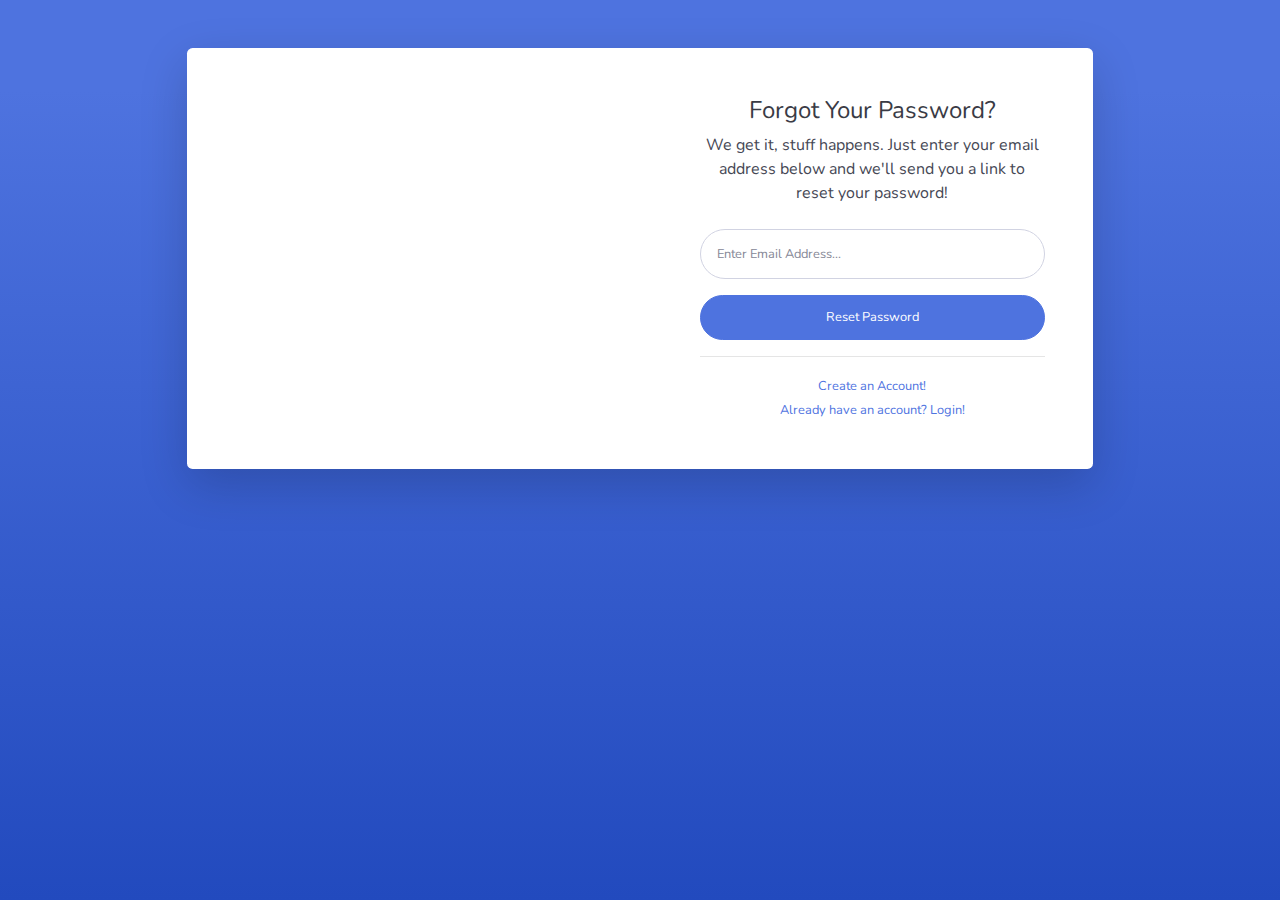
<file: forgot-password.html>
<!DOCTYPE html>
<html lang="en">

<head>

    <meta charset="utf-8">
    <meta http-equiv="X-UA-Compatible" content="IE=edge">
    <meta name="viewport" content="width=device-width, initial-scale=1, shrink-to-fit=no">
    <meta name="description" content="">
    <meta name="author" content="">

    <title>SB Admin 2 - Forgot Password</title>

    <!-- Custom fonts for this template-->
    <link href="vendor/fontawesome-free/css/all.min.css" rel="stylesheet" type="text/css">
    <link
        href="https://fonts.googleapis.com/css?family=Nunito:200,200i,300,300i,400,400i,600,600i,700,700i,800,800i,900,900i"
        rel="stylesheet">

    <!-- Custom styles for this template-->
    <link href="css/fresh-template.css" rel="stylesheet">

</head>

<body class="bg-gradient-primary">

    <div class="container">

        <!-- Outer Row -->
        <div class="row justify-content-center">

            <div class="col-xl-10 col-lg-12 col-md-9">

                <div class="card o-hidden border-0 shadow-lg my-5">
                    <div class="card-body p-0">
                        <!-- Nested Row within Card Body -->
                        <div class="row">
                            <div class="col-lg-6 d-none d-lg-block bg-password-image"></div>
                            <div class="col-lg-6">
                                <div class="p-5">
                                    <div class="text-center">
                                        <h1 class="h4 text-gray-900 mb-2">Forgot Your Password?</h1>
                                        <p class="mb-4">We get it, stuff happens. Just enter your email address below
                                            and we'll send you a link to reset your password!</p>
                                    </div>
                                    <form class="user">
                                        <div class="form-group">
                                            <input type="email" class="form-control form-control-user"
                                                id="exampleInputEmail" aria-describedby="emailHelp"
                                                placeholder="Enter Email Address...">
                                        </div>
                                        <a href="login.html" class="btn btn-primary btn-user btn-block">
                                            Reset Password
                                        </a>
                                    </form>
                                    <hr>
                                    <div class="text-center">
                                        <a class="small" href="register.html">Create an Account!</a>
                                    </div>
                                    <div class="text-center">
                                        <a class="small" href="login.html">Already have an account? Login!</a>
                                    </div>
                                </div>
                            </div>
                        </div>
                    </div>
                </div>

            </div>

        </div>

    </div>

    <!-- Bootstrap core JavaScript-->
    <script src="vendor/jquery/jquery.min.js"></script>
    <script src="vendor/bootstrap/js/bootstrap.bundle.min.js"></script>

    <!-- Core plugin JavaScript-->
    <script src="vendor/jquery-easing/jquery.easing.min.js"></script>

    <!-- Custom scripts for all pages-->
 <script src="js/fresh-template.js"></script>

</body>

</html>
</file>
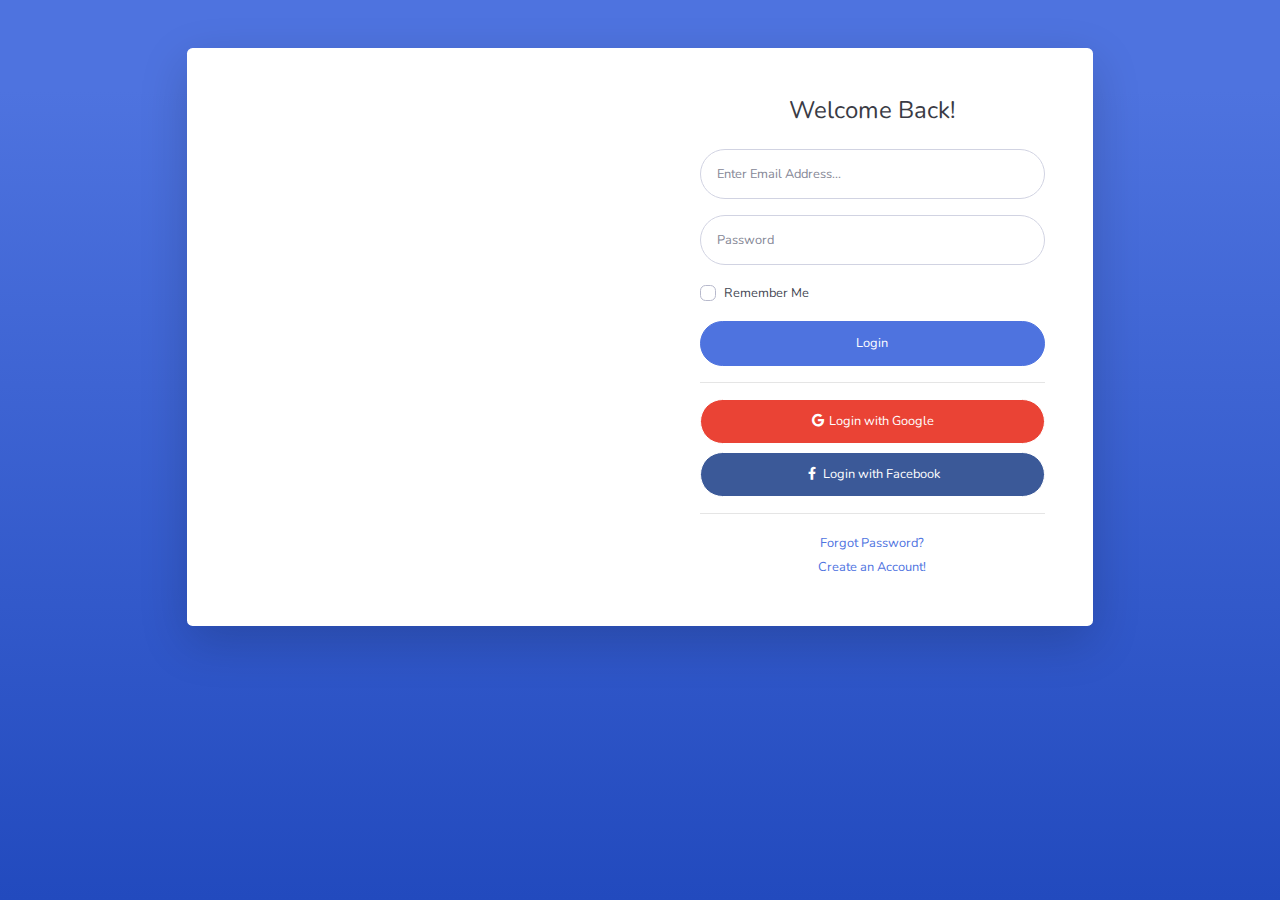
<file: login.html>
<!DOCTYPE html>
<html lang="en">

<head>

    <meta charset="utf-8">
    <meta http-equiv="X-UA-Compatible" content="IE=edge">
    <meta name="viewport" content="width=device-width, initial-scale=1, shrink-to-fit=no">
    <meta name="description" content="">
    <meta name="author" content="">

    <title>SB Admin 2 - Login</title>

    <!-- Custom fonts for this template-->
    <link href="vendor/fontawesome-free/css/all.min.css" rel="stylesheet" type="text/css">
    <link
        href="https://fonts.googleapis.com/css?family=Nunito:200,200i,300,300i,400,400i,600,600i,700,700i,800,800i,900,900i"
        rel="stylesheet">

    <!-- Custom styles for this template-->
    <link href="css/fresh-template.css" rel="stylesheet">

</head>

<body class="bg-gradient-primary">

    <div class="container">

        <!-- Outer Row -->
        <div class="row justify-content-center">

            <div class="col-xl-10 col-lg-12 col-md-9">

                <div class="card o-hidden border-0 shadow-lg my-5">
                    <div class="card-body p-0">
                        <!-- Nested Row within Card Body -->
                        <div class="row">
                            <div class="col-lg-6 d-none d-lg-block bg-login-image"></div>
                            <div class="col-lg-6">
                                <div class="p-5">
                                    <div class="text-center">
                                        <h1 class="h4 text-gray-900 mb-4">Welcome Back!</h1>
                                    </div>
                                    <form class="user">
                                        <div class="form-group">
                                            <input type="email" class="form-control form-control-user"
                                                id="exampleInputEmail" aria-describedby="emailHelp"
                                                placeholder="Enter Email Address...">
                                        </div>
                                        <div class="form-group">
                                            <input type="password" class="form-control form-control-user"
                                                id="exampleInputPassword" placeholder="Password">
                                        </div>
                                        <div class="form-group">
                                            <div class="custom-control custom-checkbox small">
                                                <input type="checkbox" class="custom-control-input" id="customCheck">
                                                <label class="custom-control-label" for="customCheck">Remember
                                                    Me</label>
                                            </div>
                                        </div>
                                        <a href="index.html" class="btn btn-primary btn-user btn-block">
                                            Login
                                        </a>
                                        <hr>
                                        <a href="index.html" class="btn btn-google btn-user btn-block">
                                            <i class="fab fa-google fa-fw"></i> Login with Google
                                        </a>
                                        <a href="index.html" class="btn btn-facebook btn-user btn-block">
                                            <i class="fab fa-facebook-f fa-fw"></i> Login with Facebook
                                        </a>
                                    </form>
                                    <hr>
                                    <div class="text-center">
                                        <a class="small" href="forgot-password.html">Forgot Password?</a>
                                    </div>
                                    <div class="text-center">
                                        <a class="small" href="register.html">Create an Account!</a>
                                    </div>
                                </div>
                            </div>
                        </div>
                    </div>
                </div>

            </div>

        </div>

    </div>

    <!-- Bootstrap core JavaScript-->
    <script src="vendor/jquery/jquery.min.js"></script>
    <script src="vendor/bootstrap/js/bootstrap.bundle.min.js"></script>

    <!-- Core plugin JavaScript-->
    <script src="vendor/jquery-easing/jquery.easing.min.js"></script>

    <!-- Custom scripts for all pages-->
 <script src="js/fresh-template.js"></script>

</body>

</html>
</file>
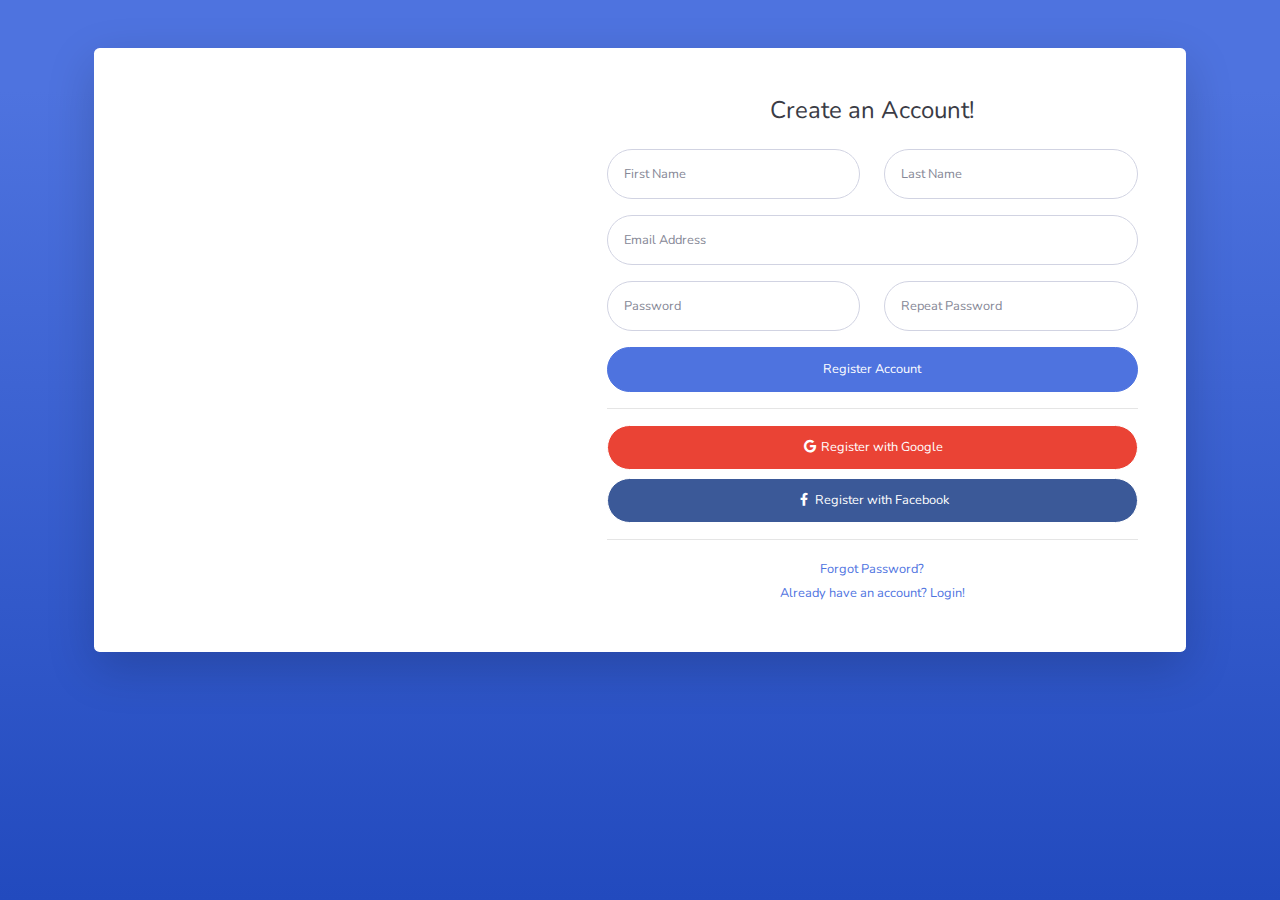
<file: register.html>
<!DOCTYPE html>
<html lang="en">

<head>

    <meta charset="utf-8">
    <meta http-equiv="X-UA-Compatible" content="IE=edge">
    <meta name="viewport" content="width=device-width, initial-scale=1, shrink-to-fit=no">
    <meta name="description" content="">
    <meta name="author" content="">

    <title>SB Admin 2 - Register</title>

    <!-- Custom fonts for this template-->
    <link href="vendor/fontawesome-free/css/all.min.css" rel="stylesheet" type="text/css">
    <link
        href="https://fonts.googleapis.com/css?family=Nunito:200,200i,300,300i,400,400i,600,600i,700,700i,800,800i,900,900i"
        rel="stylesheet">

    <!-- Custom styles for this template-->
    <link href="css/fresh-template.css" rel="stylesheet">

</head>

<body class="bg-gradient-primary">

    <div class="container">

        <div class="card o-hidden border-0 shadow-lg my-5">
            <div class="card-body p-0">
                <!-- Nested Row within Card Body -->
                <div class="row">
                    <div class="col-lg-5 d-none d-lg-block bg-register-image"></div>
                    <div class="col-lg-7">
                        <div class="p-5">
                            <div class="text-center">
                                <h1 class="h4 text-gray-900 mb-4">Create an Account!</h1>
                            </div>
                            <form class="user">
                                <div class="form-group row">
                                    <div class="col-sm-6 mb-3 mb-sm-0">
                                        <input type="text" class="form-control form-control-user" id="exampleFirstName"
                                            placeholder="First Name">
                                    </div>
                                    <div class="col-sm-6">
                                        <input type="text" class="form-control form-control-user" id="exampleLastName"
                                            placeholder="Last Name">
                                    </div>
                                </div>
                                <div class="form-group">
                                    <input type="email" class="form-control form-control-user" id="exampleInputEmail"
                                        placeholder="Email Address">
                                </div>
                                <div class="form-group row">
                                    <div class="col-sm-6 mb-3 mb-sm-0">
                                        <input type="password" class="form-control form-control-user"
                                            id="exampleInputPassword" placeholder="Password">
                                    </div>
                                    <div class="col-sm-6">
                                        <input type="password" class="form-control form-control-user"
                                            id="exampleRepeatPassword" placeholder="Repeat Password">
                                    </div>
                                </div>
                                <a href="login.html" class="btn btn-primary btn-user btn-block">
                                    Register Account
                                </a>
                                <hr>
                                <a href="index.html" class="btn btn-google btn-user btn-block">
                                    <i class="fab fa-google fa-fw"></i> Register with Google
                                </a>
                                <a href="index.html" class="btn btn-facebook btn-user btn-block">
                                    <i class="fab fa-facebook-f fa-fw"></i> Register with Facebook
                                </a>
                            </form>
                            <hr>
                            <div class="text-center">
                                <a class="small" href="forgot-password.html">Forgot Password?</a>
                            </div>
                            <div class="text-center">
                                <a class="small" href="login.html">Already have an account? Login!</a>
                            </div>
                        </div>
                    </div>
                </div>
            </div>
        </div>

    </div>

    <!-- Bootstrap core JavaScript-->
    <script src="vendor/jquery/jquery.min.js"></script>
    <script src="vendor/bootstrap/js/bootstrap.bundle.min.js"></script>

    <!-- Core plugin JavaScript-->
    <script src="vendor/jquery-easing/jquery.easing.min.js"></script>

    <!-- Custom scripts for all pages-->
 <script src="js/fresh-template.js"></script>

</body>

</html>
</file>
<file: css/fresh-template.css>
/****
  * Fresh Template
  * Author Yaza
  * Version 1.0.0
 ****/

/*!
 * Base From
 * Start Bootstrap - SB Admin 2 v4.1.3 (https://startbootstrap.com/theme/sb-admin-2)
 * Copyright 2013-2020 Start Bootstrap
 * Licensed under MIT (https://github.com/StartBootstrap/startbootstrap-sb-admin-2/blob/master/LICENSE)
 */
:root {
  --blue: #4e73df;
  --indigo: #6610f2;
  --purple: #6f42c1;
  --pink: #e83e8c;
  --red: #e74a3b;
  --orange: #fd7e14;
  --yellow: #f6c23e;
  --green: #1cc88a;
  --teal: #20c9a6;
  --cyan: #36b9cc;
  --white: #fff;
  --gray: #858796;
  --gray-dark: #5a5c69;
  --primary: #4e73df;
  --secondary: #858796;
  --success: #1cc88a;
  --info: #36b9cc;
  --warning: #f6c23e;
  --danger: #e74a3b;
  --light: #f8f9fc;
  --dark: #5a5c69;
  --breakpoint-xs: 0;
  --breakpoint-sm: 576px;
  --breakpoint-md: 768px;
  --breakpoint-lg: 992px;
  --breakpoint-xl: 1200px;
  --font-family-sans-serif: "Nunito", -apple-system, BlinkMacSystemFont, "Segoe UI", Roboto, "Helvetica Neue", Arial, sans-serif, "Apple Color Emoji", "Segoe UI Emoji", "Segoe UI Symbol", "Noto Color Emoji";
  --font-family-monospace: SFMono-Regular, Menlo, Monaco, Consolas, "Liberation Mono", "Courier New", monospace;
}

*,
*::before,
*::after {
  box-sizing: border-box;
}

html {
  font-family: sans-serif;
  line-height: 1.15;
  -webkit-text-size-adjust: 100%;
  -webkit-tap-highlight-color: rgba(0, 0, 0, 0);
}

article,
aside,
figcaption,
figure,
footer,
header,
hgroup,
main,
nav,
section {
  display: block;
}

body {
  margin: 0;
  font-family: "Nunito", -apple-system, BlinkMacSystemFont, "Segoe UI", Roboto, "Helvetica Neue", Arial, sans-serif, "Apple Color Emoji", "Segoe UI Emoji", "Segoe UI Symbol", "Noto Color Emoji";
  font-size: 1rem;
  font-weight: 400;
  line-height: 1.5;
  color: #464855;
  text-align: left;
  background-color: #fff;
}

[tabindex="-1"]:focus:not(:focus-visible) {
  outline: 0 !important;
}

hr {
  box-sizing: content-box;
  height: 0;
  overflow: visible;
}

h1,
h2,
h3,
h4,
h5,
h6 {
  margin-top: 0;
  margin-bottom: 0.5rem;
}

p {
  margin-top: 0;
  margin-bottom: 1rem;
}

abbr[title],
abbr[data-original-title] {
  text-decoration: underline;
  -webkit-text-decoration: underline dotted;
  text-decoration: underline dotted;
  cursor: help;
  border-bottom: 0;
  -webkit-text-decoration-skip-ink: none;
  text-decoration-skip-ink: none;
}

address {
  margin-bottom: 1rem;
  font-style: normal;
  line-height: inherit;
}

ol,
ul,
dl {
  margin-top: 0;
  margin-bottom: 1rem;
}

ol ol,
ul ul,
ol ul,
ul ol {
  margin-bottom: 0;
}

dt {
  font-weight: 700;
}

dd {
  margin-bottom: .5rem;
  margin-left: 0;
}

blockquote {
  margin: 0 0 1rem;
}

b,
strong {
  font-weight: bolder;
}

small {
  font-size: 80%;
}

sub,
sup {
  position: relative;
  font-size: 75%;
  line-height: 0;
  vertical-align: baseline;
}

sub {
  bottom: -.25em;
}

sup {
  top: -.5em;
}

a {
  color: #4e73df;
  text-decoration: none;
  background-color: transparent;
}

a:hover {
  color: #224abe;
  text-decoration: underline;
}

a:not([href]):not([class]) {
  color: inherit;
  text-decoration: none;
}

a:not([href]):not([class]):hover {
  color: inherit;
  text-decoration: none;
}

pre,
code,
kbd,
samp {
  font-family: SFMono-Regular, Menlo, Monaco, Consolas, "Liberation Mono", "Courier New", monospace;
  font-size: 1em;
}

pre {
  margin-top: 0;
  margin-bottom: 1rem;
  overflow: auto;
  -ms-overflow-style: scrollbar;
}

figure {
  margin: 0 0 1rem;
}

img {
  vertical-align: middle;
  border-style: none;
}

svg {
  overflow: hidden;
  vertical-align: middle;
}

table {
  border-collapse: collapse;
}

caption {
  padding-top: 0.75rem;
  padding-bottom: 0.75rem;
  color: #858796;
  text-align: left;
  caption-side: bottom;
}

th {
  text-align: inherit;
  text-align: -webkit-match-parent;
}

label {
  display: inline-block;
  margin-bottom: 0.5rem;
}

button {
  border-radius: 0;
}

button:focus {
  outline: 1px dotted;
  outline: 5px auto -webkit-focus-ring-color;
}

input,
button,
select,
optgroup,
textarea {
  margin: 0;
  font-family: inherit;
  font-size: inherit;
  line-height: inherit;
}

button,
input {
  overflow: visible;
}

button,
select {
  text-transform: none;
}

[role="button"] {
  cursor: pointer;
}

select {
  word-wrap: normal;
}

button,
[type="button"],
[type="reset"],
[type="submit"] {
  -webkit-appearance: button;
}

button:not(:disabled),
[type="button"]:not(:disabled),
[type="reset"]:not(:disabled),
[type="submit"]:not(:disabled) {
  cursor: pointer;
}

button::-moz-focus-inner,
[type="button"]::-moz-focus-inner,
[type="reset"]::-moz-focus-inner,
[type="submit"]::-moz-focus-inner {
  padding: 0;
  border-style: none;
}

input[type="radio"],
input[type="checkbox"] {
  box-sizing: border-box;
  padding: 0;
}

textarea {
  overflow: auto;
  resize: vertical;
}

fieldset {
  min-width: 0;
  padding: 0;
  margin: 0;
  border: 0;
}

legend {
  display: block;
  width: 100%;
  max-width: 100%;
  padding: 0;
  margin-bottom: .5rem;
  font-size: 1.5rem;
  line-height: inherit;
  color: inherit;
  white-space: normal;
}

progress {
  vertical-align: baseline;
}

[type="number"]::-webkit-inner-spin-button,
[type="number"]::-webkit-outer-spin-button {
  height: auto;
}

[type="search"] {
  outline-offset: -2px;
  -webkit-appearance: none;
}

[type="search"]::-webkit-search-decoration {
  -webkit-appearance: none;
}

::-webkit-file-upload-button {
  font: inherit;
  -webkit-appearance: button;
}

output {
  display: inline-block;
}

summary {
  display: list-item;
  cursor: pointer;
}

template {
  display: none;
}

[hidden] {
  display: none !important;
}

h1,
h2,
h3,
h4,
h5,
h6,
.h1,
.h2,
.h3,
.h4,
.h5,
.h6 {
  margin-bottom: 0.5rem;
  font-weight: 400;
  line-height: 1.2;
}

h1,
.h1 {
  font-size: 2.5rem;
}

h2,
.h2 {
  font-size: 2rem;
}

h3,
.h3 {
  font-size: 1.75rem;
}

h4,
.h4 {
  font-size: 1.5rem;
}

h5,
.h5 {
  font-size: 1.25rem;
}

h6,
.h6 {
  font-size: 1rem;
}

.lead {
  font-size: 1.25rem;
  font-weight: 300;
}

.display-1 {
  font-size: 6rem;
  font-weight: 300;
  line-height: 1.2;
}

.display-2 {
  font-size: 5.5rem;
  font-weight: 300;
  line-height: 1.2;
}

.display-3 {
  font-size: 4.5rem;
  font-weight: 300;
  line-height: 1.2;
}

.display-4 {
  font-size: 3.5rem;
  font-weight: 300;
  line-height: 1.2;
}

hr {
  margin-top: 1rem;
  margin-bottom: 1rem;
  border: 0;
  border-top: 1px solid rgba(0, 0, 0, 0.1);
}

small,
.small {
  font-size: 80%;
  font-weight: 400;
}

mark,
.mark {
  padding: 0.2em;
  background-color: #fcf8e3;
}

.list-unstyled {
  padding-left: 0;
  list-style: none;
}

.list-inline {
  padding-left: 0;
  list-style: none;
}

.list-inline-item {
  display: inline-block;
}

.list-inline-item:not(:last-child) {
  margin-right: 0.5rem;
}

.initialism {
  font-size: 90%;
  text-transform: uppercase;
}

.blockquote {
  margin-bottom: 1rem;
  font-size: 1.25rem;
}

.blockquote-footer {
  display: block;
  font-size: 80%;
  color: #858796;
}

.blockquote-footer::before {
  content: "\2014\00A0";
}

.img-fluid {
  max-width: 100%;
  height: auto;
}

.img-thumbnail {
  padding: 0.25rem;
  background-color: #fff;
  border: 1px solid #dddfeb;
  border-radius: 0.35rem;
  max-width: 100%;
  height: auto;
}

.figure {
  display: inline-block;
}

.figure-img {
  margin-bottom: 0.5rem;
  line-height: 1;
}

.figure-caption {
  font-size: 90%;
  color: #858796;
}

code {
  font-size: 87.5%;
  color: #e83e8c;
  word-wrap: break-word;
}

a>code {
  color: inherit;
}

kbd {
  padding: 0.2rem 0.4rem;
  font-size: 87.5%;
  color: #fff;
  background-color: #3a3b45;
  border-radius: 0.2rem;
}

kbd kbd {
  padding: 0;
  font-size: 100%;
  font-weight: 700;
}

pre {
  display: block;
  font-size: 87.5%;
  color: #3a3b45;
}

pre code {
  font-size: inherit;
  color: inherit;
  word-break: normal;
}

.pre-scrollable {
  max-height: 340px;
  overflow-y: scroll;
}

.container,
.container-fluid,
.container-sm,
.container-md,
.container-lg,
.container-xl {
  width: 100%;
  padding-right: 0.75rem;
  padding-left: 0.75rem;
  margin-right: auto;
  margin-left: auto;
}

@media (min-width: 576px) {

  .container,
  .container-sm {
    max-width: 540px;
  }
}

@media (min-width: 768px) {

  .container,
  .container-sm,
  .container-md {
    max-width: 720px;
  }
}

@media (min-width: 992px) {

  .container,
  .container-sm,
  .container-md,
  .container-lg {
    max-width: 960px;
  }
}

@media (min-width: 1200px) {

  .container,
  .container-sm,
  .container-md,
  .container-lg,
  .container-xl {
    max-width: 1140px;
  }
}

.row {
  display: flex;
  flex-wrap: wrap;
  margin-right: -0.75rem;
  margin-left: -0.75rem;
}

.no-gutters {
  margin-right: 0;
  margin-left: 0;
}

.no-gutters>.col,
.no-gutters>[class*="col-"] {
  padding-right: 0;
  padding-left: 0;
}

.col-1,
.col-2,
.col-3,
.col-4,
.col-5,
.col-6,
.col-7,
.col-8,
.col-9,
.col-10,
.col-11,
.col-12,
.col,
.col-auto,
.col-sm-1,
.col-sm-2,
.col-sm-3,
.col-sm-4,
.col-sm-5,
.col-sm-6,
.col-sm-7,
.col-sm-8,
.col-sm-9,
.col-sm-10,
.col-sm-11,
.col-sm-12,
.col-sm,
.col-sm-auto,
.col-md-1,
.col-md-2,
.col-md-3,
.col-md-4,
.col-md-5,
.col-md-6,
.col-md-7,
.col-md-8,
.col-md-9,
.col-md-10,
.col-md-11,
.col-md-12,
.col-md,
.col-md-auto,
.col-lg-1,
.col-lg-2,
.col-lg-3,
.col-lg-4,
.col-lg-5,
.col-lg-6,
.col-lg-7,
.col-lg-8,
.col-lg-9,
.col-lg-10,
.col-lg-11,
.col-lg-12,
.col-lg,
.col-lg-auto,
.col-xl-1,
.col-xl-2,
.col-xl-3,
.col-xl-4,
.col-xl-5,
.col-xl-6,
.col-xl-7,
.col-xl-8,
.col-xl-9,
.col-xl-10,
.col-xl-11,
.col-xl-12,
.col-xl,
.col-xl-auto {
  position: relative;
  width: 100%;
  padding-right: 0.75rem;
  padding-left: 0.75rem;
}

.col {
  flex-basis: 0;
  flex-grow: 1;
  max-width: 100%;
}

.row-cols-1>* {
  flex: 0 0 100%;
  max-width: 100%;
}

.row-cols-2>* {
  flex: 0 0 50%;
  max-width: 50%;
}

.row-cols-3>* {
  flex: 0 0 33.33333%;
  max-width: 33.33333%;
}

.row-cols-4>* {
  flex: 0 0 25%;
  max-width: 25%;
}

.row-cols-5>* {
  flex: 0 0 20%;
  max-width: 20%;
}

.row-cols-6>* {
  flex: 0 0 16.66667%;
  max-width: 16.66667%;
}

.col-auto {
  flex: 0 0 auto;
  width: auto;
  max-width: 100%;
}

.col-1 {
  flex: 0 0 8.33333%;
  max-width: 8.33333%;
}

.col-2 {
  flex: 0 0 16.66667%;
  max-width: 16.66667%;
}

.col-3 {
  flex: 0 0 25%;
  max-width: 25%;
}

.col-4 {
  flex: 0 0 33.33333%;
  max-width: 33.33333%;
}

.col-5 {
  flex: 0 0 41.66667%;
  max-width: 41.66667%;
}

.col-6 {
  flex: 0 0 50%;
  max-width: 50%;
}

.col-7 {
  flex: 0 0 58.33333%;
  max-width: 58.33333%;
}

.col-8 {
  flex: 0 0 66.66667%;
  max-width: 66.66667%;
}

.col-9 {
  flex: 0 0 75%;
  max-width: 75%;
}

.col-10 {
  flex: 0 0 83.33333%;
  max-width: 83.33333%;
}

.col-11 {
  flex: 0 0 91.66667%;
  max-width: 91.66667%;
}

.col-12 {
  flex: 0 0 100%;
  max-width: 100%;
}

.order-first {
  order: -1;
}

.order-last {
  order: 13;
}

.order-0 {
  order: 0;
}

.order-1 {
  order: 1;
}

.order-2 {
  order: 2;
}

.order-3 {
  order: 3;
}

.order-4 {
  order: 4;
}

.order-5 {
  order: 5;
}

.order-6 {
  order: 6;
}

.order-7 {
  order: 7;
}

.order-8 {
  order: 8;
}

.order-9 {
  order: 9;
}

.order-10 {
  order: 10;
}

.order-11 {
  order: 11;
}

.order-12 {
  order: 12;
}

.offset-1 {
  margin-left: 8.33333%;
}

.offset-2 {
  margin-left: 16.66667%;
}

.offset-3 {
  margin-left: 25%;
}

.offset-4 {
  margin-left: 33.33333%;
}

.offset-5 {
  margin-left: 41.66667%;
}

.offset-6 {
  margin-left: 50%;
}

.offset-7 {
  margin-left: 58.33333%;
}

.offset-8 {
  margin-left: 66.66667%;
}

.offset-9 {
  margin-left: 75%;
}

.offset-10 {
  margin-left: 83.33333%;
}

.offset-11 {
  margin-left: 91.66667%;
}

@media (min-width: 576px) {
  .col-sm {
    flex-basis: 0;
    flex-grow: 1;
    max-width: 100%;
  }

  .row-cols-sm-1>* {
    flex: 0 0 100%;
    max-width: 100%;
  }

  .row-cols-sm-2>* {
    flex: 0 0 50%;
    max-width: 50%;
  }

  .row-cols-sm-3>* {
    flex: 0 0 33.33333%;
    max-width: 33.33333%;
  }

  .row-cols-sm-4>* {
    flex: 0 0 25%;
    max-width: 25%;
  }

  .row-cols-sm-5>* {
    flex: 0 0 20%;
    max-width: 20%;
  }

  .row-cols-sm-6>* {
    flex: 0 0 16.66667%;
    max-width: 16.66667%;
  }

  .col-sm-auto {
    flex: 0 0 auto;
    width: auto;
    max-width: 100%;
  }

  .col-sm-1 {
    flex: 0 0 8.33333%;
    max-width: 8.33333%;
  }

  .col-sm-2 {
    flex: 0 0 16.66667%;
    max-width: 16.66667%;
  }

  .col-sm-3 {
    flex: 0 0 25%;
    max-width: 25%;
  }

  .col-sm-4 {
    flex: 0 0 33.33333%;
    max-width: 33.33333%;
  }

  .col-sm-5 {
    flex: 0 0 41.66667%;
    max-width: 41.66667%;
  }

  .col-sm-6 {
    flex: 0 0 50%;
    max-width: 50%;
  }

  .col-sm-7 {
    flex: 0 0 58.33333%;
    max-width: 58.33333%;
  }

  .col-sm-8 {
    flex: 0 0 66.66667%;
    max-width: 66.66667%;
  }

  .col-sm-9 {
    flex: 0 0 75%;
    max-width: 75%;
  }

  .col-sm-10 {
    flex: 0 0 83.33333%;
    max-width: 83.33333%;
  }

  .col-sm-11 {
    flex: 0 0 91.66667%;
    max-width: 91.66667%;
  }

  .col-sm-12 {
    flex: 0 0 100%;
    max-width: 100%;
  }

  .order-sm-first {
    order: -1;
  }

  .order-sm-last {
    order: 13;
  }

  .order-sm-0 {
    order: 0;
  }

  .order-sm-1 {
    order: 1;
  }

  .order-sm-2 {
    order: 2;
  }

  .order-sm-3 {
    order: 3;
  }

  .order-sm-4 {
    order: 4;
  }

  .order-sm-5 {
    order: 5;
  }

  .order-sm-6 {
    order: 6;
  }

  .order-sm-7 {
    order: 7;
  }

  .order-sm-8 {
    order: 8;
  }

  .order-sm-9 {
    order: 9;
  }

  .order-sm-10 {
    order: 10;
  }

  .order-sm-11 {
    order: 11;
  }

  .order-sm-12 {
    order: 12;
  }

  .offset-sm-0 {
    margin-left: 0;
  }

  .offset-sm-1 {
    margin-left: 8.33333%;
  }

  .offset-sm-2 {
    margin-left: 16.66667%;
  }

  .offset-sm-3 {
    margin-left: 25%;
  }

  .offset-sm-4 {
    margin-left: 33.33333%;
  }

  .offset-sm-5 {
    margin-left: 41.66667%;
  }

  .offset-sm-6 {
    margin-left: 50%;
  }

  .offset-sm-7 {
    margin-left: 58.33333%;
  }

  .offset-sm-8 {
    margin-left: 66.66667%;
  }

  .offset-sm-9 {
    margin-left: 75%;
  }

  .offset-sm-10 {
    margin-left: 83.33333%;
  }

  .offset-sm-11 {
    margin-left: 91.66667%;
  }
}

@media (min-width: 768px) {
  .col-md {
    flex-basis: 0;
    flex-grow: 1;
    max-width: 100%;
  }

  .row-cols-md-1>* {
    flex: 0 0 100%;
    max-width: 100%;
  }

  .row-cols-md-2>* {
    flex: 0 0 50%;
    max-width: 50%;
  }

  .row-cols-md-3>* {
    flex: 0 0 33.33333%;
    max-width: 33.33333%;
  }

  .row-cols-md-4>* {
    flex: 0 0 25%;
    max-width: 25%;
  }

  .row-cols-md-5>* {
    flex: 0 0 20%;
    max-width: 20%;
  }

  .row-cols-md-6>* {
    flex: 0 0 16.66667%;
    max-width: 16.66667%;
  }

  .col-md-auto {
    flex: 0 0 auto;
    width: auto;
    max-width: 100%;
  }

  .col-md-1 {
    flex: 0 0 8.33333%;
    max-width: 8.33333%;
  }

  .col-md-2 {
    flex: 0 0 16.66667%;
    max-width: 16.66667%;
  }

  .col-md-3 {
    flex: 0 0 25%;
    max-width: 25%;
  }

  .col-md-4 {
    flex: 0 0 33.33333%;
    max-width: 33.33333%;
  }

  .col-md-5 {
    flex: 0 0 41.66667%;
    max-width: 41.66667%;
  }

  .col-md-6 {
    flex: 0 0 50%;
    max-width: 50%;
  }

  .col-md-7 {
    flex: 0 0 58.33333%;
    max-width: 58.33333%;
  }

  .col-md-8 {
    flex: 0 0 66.66667%;
    max-width: 66.66667%;
  }

  .col-md-9 {
    flex: 0 0 75%;
    max-width: 75%;
  }

  .col-md-10 {
    flex: 0 0 83.33333%;
    max-width: 83.33333%;
  }

  .col-md-11 {
    flex: 0 0 91.66667%;
    max-width: 91.66667%;
  }

  .col-md-12 {
    flex: 0 0 100%;
    max-width: 100%;
  }

  .order-md-first {
    order: -1;
  }

  .order-md-last {
    order: 13;
  }

  .order-md-0 {
    order: 0;
  }

  .order-md-1 {
    order: 1;
  }

  .order-md-2 {
    order: 2;
  }

  .order-md-3 {
    order: 3;
  }

  .order-md-4 {
    order: 4;
  }

  .order-md-5 {
    order: 5;
  }

  .order-md-6 {
    order: 6;
  }

  .order-md-7 {
    order: 7;
  }

  .order-md-8 {
    order: 8;
  }

  .order-md-9 {
    order: 9;
  }

  .order-md-10 {
    order: 10;
  }

  .order-md-11 {
    order: 11;
  }

  .order-md-12 {
    order: 12;
  }

  .offset-md-0 {
    margin-left: 0;
  }

  .offset-md-1 {
    margin-left: 8.33333%;
  }

  .offset-md-2 {
    margin-left: 16.66667%;
  }

  .offset-md-3 {
    margin-left: 25%;
  }

  .offset-md-4 {
    margin-left: 33.33333%;
  }

  .offset-md-5 {
    margin-left: 41.66667%;
  }

  .offset-md-6 {
    margin-left: 50%;
  }

  .offset-md-7 {
    margin-left: 58.33333%;
  }

  .offset-md-8 {
    margin-left: 66.66667%;
  }

  .offset-md-9 {
    margin-left: 75%;
  }

  .offset-md-10 {
    margin-left: 83.33333%;
  }

  .offset-md-11 {
    margin-left: 91.66667%;
  }
}

@media (min-width: 992px) {
  .col-lg {
    flex-basis: 0;
    flex-grow: 1;
    max-width: 100%;
  }

  .row-cols-lg-1>* {
    flex: 0 0 100%;
    max-width: 100%;
  }

  .row-cols-lg-2>* {
    flex: 0 0 50%;
    max-width: 50%;
  }

  .row-cols-lg-3>* {
    flex: 0 0 33.33333%;
    max-width: 33.33333%;
  }

  .row-cols-lg-4>* {
    flex: 0 0 25%;
    max-width: 25%;
  }

  .row-cols-lg-5>* {
    flex: 0 0 20%;
    max-width: 20%;
  }

  .row-cols-lg-6>* {
    flex: 0 0 16.66667%;
    max-width: 16.66667%;
  }

  .col-lg-auto {
    flex: 0 0 auto;
    width: auto;
    max-width: 100%;
  }

  .col-lg-1 {
    flex: 0 0 8.33333%;
    max-width: 8.33333%;
  }

  .col-lg-2 {
    flex: 0 0 16.66667%;
    max-width: 16.66667%;
  }

  .col-lg-3 {
    flex: 0 0 25%;
    max-width: 25%;
  }

  .col-lg-4 {
    flex: 0 0 33.33333%;
    max-width: 33.33333%;
  }

  .col-lg-5 {
    flex: 0 0 41.66667%;
    max-width: 41.66667%;
  }

  .col-lg-6 {
    flex: 0 0 50%;
    max-width: 50%;
  }

  .col-lg-7 {
    flex: 0 0 58.33333%;
    max-width: 58.33333%;
  }

  .col-lg-8 {
    flex: 0 0 66.66667%;
    max-width: 66.66667%;
  }

  .col-lg-9 {
    flex: 0 0 75%;
    max-width: 75%;
  }

  .col-lg-10 {
    flex: 0 0 83.33333%;
    max-width: 83.33333%;
  }

  .col-lg-11 {
    flex: 0 0 91.66667%;
    max-width: 91.66667%;
  }

  .col-lg-12 {
    flex: 0 0 100%;
    max-width: 100%;
  }

  .order-lg-first {
    order: -1;
  }

  .order-lg-last {
    order: 13;
  }

  .order-lg-0 {
    order: 0;
  }

  .order-lg-1 {
    order: 1;
  }

  .order-lg-2 {
    order: 2;
  }

  .order-lg-3 {
    order: 3;
  }

  .order-lg-4 {
    order: 4;
  }

  .order-lg-5 {
    order: 5;
  }

  .order-lg-6 {
    order: 6;
  }

  .order-lg-7 {
    order: 7;
  }

  .order-lg-8 {
    order: 8;
  }

  .order-lg-9 {
    order: 9;
  }

  .order-lg-10 {
    order: 10;
  }

  .order-lg-11 {
    order: 11;
  }

  .order-lg-12 {
    order: 12;
  }

  .offset-lg-0 {
    margin-left: 0;
  }

  .offset-lg-1 {
    margin-left: 8.33333%;
  }

  .offset-lg-2 {
    margin-left: 16.66667%;
  }

  .offset-lg-3 {
    margin-left: 25%;
  }

  .offset-lg-4 {
    margin-left: 33.33333%;
  }

  .offset-lg-5 {
    margin-left: 41.66667%;
  }

  .offset-lg-6 {
    margin-left: 50%;
  }

  .offset-lg-7 {
    margin-left: 58.33333%;
  }

  .offset-lg-8 {
    margin-left: 66.66667%;
  }

  .offset-lg-9 {
    margin-left: 75%;
  }

  .offset-lg-10 {
    margin-left: 83.33333%;
  }

  .offset-lg-11 {
    margin-left: 91.66667%;
  }
}

@media (min-width: 1200px) {
  .col-xl {
    flex-basis: 0;
    flex-grow: 1;
    max-width: 100%;
  }

  .row-cols-xl-1>* {
    flex: 0 0 100%;
    max-width: 100%;
  }

  .row-cols-xl-2>* {
    flex: 0 0 50%;
    max-width: 50%;
  }

  .row-cols-xl-3>* {
    flex: 0 0 33.33333%;
    max-width: 33.33333%;
  }

  .row-cols-xl-4>* {
    flex: 0 0 25%;
    max-width: 25%;
  }

  .row-cols-xl-5>* {
    flex: 0 0 20%;
    max-width: 20%;
  }

  .row-cols-xl-6>* {
    flex: 0 0 16.66667%;
    max-width: 16.66667%;
  }

  .col-xl-auto {
    flex: 0 0 auto;
    width: auto;
    max-width: 100%;
  }

  .col-xl-1 {
    flex: 0 0 8.33333%;
    max-width: 8.33333%;
  }

  .col-xl-2 {
    flex: 0 0 16.66667%;
    max-width: 16.66667%;
  }

  .col-xl-3 {
    flex: 0 0 25%;
    max-width: 25%;
  }

  .col-xl-4 {
    flex: 0 0 33.33333%;
    max-width: 33.33333%;
  }

  .col-xl-5 {
    flex: 0 0 41.66667%;
    max-width: 41.66667%;
  }

  .col-xl-6 {
    flex: 0 0 50%;
    max-width: 50%;
  }

  .col-xl-7 {
    flex: 0 0 58.33333%;
    max-width: 58.33333%;
  }

  .col-xl-8 {
    flex: 0 0 66.66667%;
    max-width: 66.66667%;
  }

  .col-xl-9 {
    flex: 0 0 75%;
    max-width: 75%;
  }

  .col-xl-10 {
    flex: 0 0 83.33333%;
    max-width: 83.33333%;
  }

  .col-xl-11 {
    flex: 0 0 91.66667%;
    max-width: 91.66667%;
  }

  .col-xl-12 {
    flex: 0 0 100%;
    max-width: 100%;
  }

  .order-xl-first {
    order: -1;
  }

  .order-xl-last {
    order: 13;
  }

  .order-xl-0 {
    order: 0;
  }

  .order-xl-1 {
    order: 1;
  }

  .order-xl-2 {
    order: 2;
  }

  .order-xl-3 {
    order: 3;
  }

  .order-xl-4 {
    order: 4;
  }

  .order-xl-5 {
    order: 5;
  }

  .order-xl-6 {
    order: 6;
  }

  .order-xl-7 {
    order: 7;
  }

  .order-xl-8 {
    order: 8;
  }

  .order-xl-9 {
    order: 9;
  }

  .order-xl-10 {
    order: 10;
  }

  .order-xl-11 {
    order: 11;
  }

  .order-xl-12 {
    order: 12;
  }

  .offset-xl-0 {
    margin-left: 0;
  }

  .offset-xl-1 {
    margin-left: 8.33333%;
  }

  .offset-xl-2 {
    margin-left: 16.66667%;
  }

  .offset-xl-3 {
    margin-left: 25%;
  }

  .offset-xl-4 {
    margin-left: 33.33333%;
  }

  .offset-xl-5 {
    margin-left: 41.66667%;
  }

  .offset-xl-6 {
    margin-left: 50%;
  }

  .offset-xl-7 {
    margin-left: 58.33333%;
  }

  .offset-xl-8 {
    margin-left: 66.66667%;
  }

  .offset-xl-9 {
    margin-left: 75%;
  }

  .offset-xl-10 {
    margin-left: 83.33333%;
  }

  .offset-xl-11 {
    margin-left: 91.66667%;
  }
}

.table {
  width: 100%;
  margin-bottom: 1rem;
  color: #858796;
}

.table th,
.table td {
  padding: 0.75rem;
  vertical-align: top;
  border-top: 1px solid #e3e6f0;
}

.table thead th {
  vertical-align: bottom;
  border-bottom: 2px solid #e3e6f0;
}

.table tbody+tbody {
  border-top: 2px solid #e3e6f0;
}

.table-sm th,
.table-sm td {
  padding: 0.3rem;
}

.table-bordered {
  border: 1px solid #e3e6f0;
}

.table-bordered th,
.table-bordered td {
  border: 1px solid #e3e6f0;
}

.table-bordered thead th,
.table-bordered thead td {
  border-bottom-width: 2px;
}

.table-borderless th,
.table-borderless td,
.table-borderless thead th,
.table-borderless tbody+tbody {
  border: 0;
}

.table-striped tbody tr:nth-of-type(odd) {
  background-color: rgba(0, 0, 0, 0.05);
}

.table-hover tbody tr:hover {
  color: #858796;
  background-color: rgba(0, 0, 0, 0.075);
}

.table-primary,
.table-primary>th,
.table-primary>td {
  background-color: #cdd8f6;
}

.table-primary th,
.table-primary td,
.table-primary thead th,
.table-primary tbody+tbody {
  border-color: #a3b6ee;
}

.table-hover .table-primary:hover {
  background-color: #b7c7f2;
}

.table-hover .table-primary:hover>td,
.table-hover .table-primary:hover>th {
  background-color: #b7c7f2;
}

.table-secondary,
.table-secondary>th,
.table-secondary>td {
  background-color: #dddde2;
}

.table-secondary th,
.table-secondary td,
.table-secondary thead th,
.table-secondary tbody+tbody {
  border-color: #c0c1c8;
}

.table-hover .table-secondary:hover {
  background-color: #cfcfd6;
}

.table-hover .table-secondary:hover>td,
.table-hover .table-secondary:hover>th {
  background-color: #cfcfd6;
}

.table-success,
.table-success>th,
.table-success>td {
  background-color: #bff0de;
}

.table-success th,
.table-success td,
.table-success thead th,
.table-success tbody+tbody {
  border-color: #89e2c2;
}

.table-hover .table-success:hover {
  background-color: #aaebd3;
}

.table-hover .table-success:hover>td,
.table-hover .table-success:hover>th {
  background-color: #aaebd3;
}

.table-info,
.table-info>th,
.table-info>td {
  background-color: #c7ebf1;
}

.table-info th,
.table-info td,
.table-info thead th,
.table-info tbody+tbody {
  border-color: #96dbe4;
}

.table-hover .table-info:hover {
  background-color: #b3e4ec;
}

.table-hover .table-info:hover>td,
.table-hover .table-info:hover>th {
  background-color: #b3e4ec;
}

.table-warning,
.table-warning>th,
.table-warning>td {
  background-color: #fceec9;
}

.table-warning th,
.table-warning td,
.table-warning thead th,
.table-warning tbody+tbody {
  border-color: #fadf9b;
}

.table-hover .table-warning:hover {
  background-color: #fbe6b1;
}

.table-hover .table-warning:hover>td,
.table-hover .table-warning:hover>th {
  background-color: #fbe6b1;
}

.table-danger,
.table-danger>th,
.table-danger>td {
  background-color: #f8ccc8;
}

.table-danger th,
.table-danger td,
.table-danger thead th,
.table-danger tbody+tbody {
  border-color: #f3a199;
}

.table-hover .table-danger:hover {
  background-color: #f5b7b1;
}

.table-hover .table-danger:hover>td,
.table-hover .table-danger:hover>th {
  background-color: #f5b7b1;
}

.table-light,
.table-light>th,
.table-light>td {
  background-color: #fdfdfe;
}

.table-light th,
.table-light td,
.table-light thead th,
.table-light tbody+tbody {
  border-color: #fbfcfd;
}

.table-hover .table-light:hover {
  background-color: #ececf6;
}

.table-hover .table-light:hover>td,
.table-hover .table-light:hover>th {
  background-color: #ececf6;
}

.table-dark,
.table-dark>th,
.table-dark>td {
  background-color: #d1d1d5;
}

.table-dark th,
.table-dark td,
.table-dark thead th,
.table-dark tbody+tbody {
  border-color: #a9aab1;
}

.table-hover .table-dark:hover {
  background-color: #c4c4c9;
}

.table-hover .table-dark:hover>td,
.table-hover .table-dark:hover>th {
  background-color: #c4c4c9;
}

.table-active,
.table-active>th,
.table-active>td {
  background-color: rgba(0, 0, 0, 0.075);
}

.table-hover .table-active:hover {
  background-color: rgba(0, 0, 0, 0.075);
}

.table-hover .table-active:hover>td,
.table-hover .table-active:hover>th {
  background-color: rgba(0, 0, 0, 0.075);
}

.table .thead-dark th {
  color: #fff;
  background-color: #5a5c69;
  border-color: #6c6e7e;
}

.table .thead-light th {
  color: #6e707e;
  background-color: #eaecf4;
  border-color: #e3e6f0;
}

.table-dark {
  color: #fff;
  background-color: #5a5c69;
}

.table-dark th,
.table-dark td,
.table-dark thead th {
  border-color: #6c6e7e;
}

.table-dark.table-bordered {
  border: 0;
}

.table-dark.table-striped tbody tr:nth-of-type(odd) {
  background-color: rgba(255, 255, 255, 0.05);
}

.table-dark.table-hover tbody tr:hover {
  color: #fff;
  background-color: rgba(255, 255, 255, 0.075);
}

@media (max-width: 575.98px) {
  .table-responsive-sm {
    display: block;
    width: 100%;
    overflow-x: auto;
    -webkit-overflow-scrolling: touch;
  }

  .table-responsive-sm>.table-bordered {
    border: 0;
  }
}

@media (max-width: 767.98px) {
  .table-responsive-md {
    display: block;
    width: 100%;
    overflow-x: auto;
    -webkit-overflow-scrolling: touch;
  }

  .table-responsive-md>.table-bordered {
    border: 0;
  }
}

@media (max-width: 991.98px) {
  .table-responsive-lg {
    display: block;
    width: 100%;
    overflow-x: auto;
    -webkit-overflow-scrolling: touch;
  }

  .table-responsive-lg>.table-bordered {
    border: 0;
  }
}

@media (max-width: 1199.98px) {
  .table-responsive-xl {
    display: block;
    width: 100%;
    overflow-x: auto;
    -webkit-overflow-scrolling: touch;
  }

  .table-responsive-xl>.table-bordered {
    border: 0;
  }
}

.table-responsive {
  display: block;
  width: 100%;
  overflow-x: auto;
  -webkit-overflow-scrolling: touch;
}

.table-responsive>.table-bordered {
  border: 0;
}

.form-control {
  display: block;
  width: 100%;
  height: calc(1.5em + 0.75rem + 2px);
  padding: 0.375rem 0.75rem;
  font-size: 1rem;
  font-weight: 400;
  line-height: 1.5;
  color: #6e707e;
  background-color: #fff;
  background-clip: padding-box;
  border: 1px solid #d1d3e2;
  border-radius: 0.35rem;
  transition: border-color 0.15s ease-in-out, box-shadow 0.15s ease-in-out;
}

@media (prefers-reduced-motion: reduce) {
  .form-control {
    transition: none;
  }
}

.form-control::-ms-expand {
  background-color: transparent;
  border: 0;
}

.form-control:-moz-focusring {
  color: transparent;
  text-shadow: 0 0 0 #6e707e;
}

.form-control:focus {
  color: #6e707e;
  background-color: #fff;
  border-color: #bac8f3;
  outline: 0;
  box-shadow: 0 0 0 0.2rem rgba(78, 115, 223, 0.25);
}

.form-control::-webkit-input-placeholder {
  color: #858796;
  opacity: 1;
}

.form-control::-moz-placeholder {
  color: #858796;
  opacity: 1;
}

.form-control:-ms-input-placeholder {
  color: #858796;
  opacity: 1;
}

.form-control::-ms-input-placeholder {
  color: #858796;
  opacity: 1;
}

.form-control::placeholder {
  color: #858796;
  opacity: 1;
}

.form-control:disabled,
.form-control[readonly] {
  background-color: #eaecf4;
  opacity: 1;
}

input[type="date"].form-control,
input[type="time"].form-control,
input[type="datetime-local"].form-control,
input[type="month"].form-control {
  -webkit-appearance: none;
  -moz-appearance: none;
  appearance: none;
}

select.form-control:focus::-ms-value {
  color: #6e707e;
  background-color: #fff;
}

.form-control-file,
.form-control-range {
  display: block;
  width: 100%;
}

.col-form-label {
  padding-top: calc(0.375rem + 1px);
  padding-bottom: calc(0.375rem + 1px);
  margin-bottom: 0;
  font-size: inherit;
  line-height: 1.5;
}

.col-form-label-lg {
  padding-top: calc(0.5rem + 1px);
  padding-bottom: calc(0.5rem + 1px);
  font-size: 1.25rem;
  line-height: 1.5;
}

.col-form-label-sm {
  padding-top: calc(0.25rem + 1px);
  padding-bottom: calc(0.25rem + 1px);
  font-size: 0.875rem;
  line-height: 1.5;
}

.form-control-plaintext {
  display: block;
  width: 100%;
  padding: 0.375rem 0;
  margin-bottom: 0;
  font-size: 1rem;
  line-height: 1.5;
  color: #858796;
  background-color: transparent;
  border: solid transparent;
  border-width: 1px 0;
}

.form-control-plaintext.form-control-sm,
.form-control-plaintext.form-control-lg {
  padding-right: 0;
  padding-left: 0;
}

.form-control-sm {
  height: calc(1.5em + 0.5rem + 2px);
  padding: 0.25rem 0.5rem;
  font-size: 0.875rem;
  line-height: 1.5;
  border-radius: 0.2rem;
}

.form-control-lg {
  height: calc(1.5em + 1rem + 2px);
  padding: 0.5rem 1rem;
  font-size: 1.25rem;
  line-height: 1.5;
  border-radius: 0.3rem;
}

select.form-control[size],
select.form-control[multiple] {
  height: auto;
}

textarea.form-control {
  height: auto;
}

.form-group {
  margin-bottom: 1rem;
}

.form-text {
  display: block;
  margin-top: 0.25rem;
}

.form-row {
  display: flex;
  flex-wrap: wrap;
  margin-right: -5px;
  margin-left: -5px;
}

.form-row>.col,
.form-row>[class*="col-"] {
  padding-right: 5px;
  padding-left: 5px;
}

.form-check {
  position: relative;
  display: block;
  padding-left: 1.25rem;
}

.form-check-input {
  position: absolute;
  margin-top: 0.3rem;
  margin-left: -1.25rem;
}

.form-check-input[disabled]~.form-check-label,
.form-check-input:disabled~.form-check-label {
  color: #858796;
}

.form-check-label {
  margin-bottom: 0;
}

.form-check-inline {
  display: inline-flex;
  align-items: center;
  padding-left: 0;
  margin-right: 0.75rem;
}

.form-check-inline .form-check-input {
  position: static;
  margin-top: 0;
  margin-right: 0.3125rem;
  margin-left: 0;
}

.valid-feedback {
  display: none;
  width: 100%;
  margin-top: 0.25rem;
  font-size: 80%;
  color: #1cc88a;
}

.valid-tooltip {
  position: absolute;
  top: 100%;
  left: 0;
  z-index: 5;
  display: none;
  max-width: 100%;
  padding: 0.25rem 0.5rem;
  margin-top: .1rem;
  font-size: 0.875rem;
  line-height: 1.5;
  color: #fff;
  background-color: rgba(28, 200, 138, 0.9);
  border-radius: 0.35rem;
}

.was-validated :valid~.valid-feedback,
.was-validated :valid~.valid-tooltip,
.is-valid~.valid-feedback,
.is-valid~.valid-tooltip {
  display: block;
}

.was-validated .form-control:valid,
.form-control.is-valid {
  border-color: #1cc88a;
  padding-right: calc(1.5em + 0.75rem);
  background-image: url("data:image/svg+xml,%3csvg xmlns='http://www.w3.org/2000/svg' width='8' height='8' viewBox='0 0 8 8'%3e%3cpath fill='%231cc88a' d='M2.3 6.73L.6 4.53c-.4-1.04.46-1.4 1.1-.8l1.1 1.4 3.4-3.8c.6-.63 1.6-.27 1.2.7l-4 4.6c-.43.5-.8.4-1.1.1z'/%3e%3c/svg%3e");
  background-repeat: no-repeat;
  background-position: right calc(0.375em + 0.1875rem) center;
  background-size: calc(0.75em + 0.375rem) calc(0.75em + 0.375rem);
}

.was-validated .form-control:valid:focus,
.form-control.is-valid:focus {
  border-color: #1cc88a;
  box-shadow: 0 0 0 0.2rem rgba(28, 200, 138, 0.25);
}

.was-validated textarea.form-control:valid,
textarea.form-control.is-valid {
  padding-right: calc(1.5em + 0.75rem);
  background-position: top calc(0.375em + 0.1875rem) right calc(0.375em + 0.1875rem);
}

.was-validated .custom-select:valid,
.custom-select.is-valid {
  border-color: #1cc88a;
  padding-right: calc(0.75em + 2.3125rem);
  background: url("data:image/svg+xml,%3csvg xmlns='http://www.w3.org/2000/svg' width='4' height='5' viewBox='0 0 4 5'%3e%3cpath fill='%235a5c69' d='M2 0L0 2h4zm0 5L0 3h4z'/%3e%3c/svg%3e") no-repeat right 0.75rem center/8px 10px, url("data:image/svg+xml,%3csvg xmlns='http://www.w3.org/2000/svg' width='8' height='8' viewBox='0 0 8 8'%3e%3cpath fill='%231cc88a' d='M2.3 6.73L.6 4.53c-.4-1.04.46-1.4 1.1-.8l1.1 1.4 3.4-3.8c.6-.63 1.6-.27 1.2.7l-4 4.6c-.43.5-.8.4-1.1.1z'/%3e%3c/svg%3e") #fff no-repeat center right 1.75rem/calc(0.75em + 0.375rem) calc(0.75em + 0.375rem);
}

.was-validated .custom-select:valid:focus,
.custom-select.is-valid:focus {
  border-color: #1cc88a;
  box-shadow: 0 0 0 0.2rem rgba(28, 200, 138, 0.25);
}

.was-validated .form-check-input:valid~.form-check-label,
.form-check-input.is-valid~.form-check-label {
  color: #1cc88a;
}

.was-validated .form-check-input:valid~.valid-feedback,
.was-validated .form-check-input:valid~.valid-tooltip,
.form-check-input.is-valid~.valid-feedback,
.form-check-input.is-valid~.valid-tooltip {
  display: block;
}

.was-validated .custom-control-input:valid~.custom-control-label,
.custom-control-input.is-valid~.custom-control-label {
  color: #1cc88a;
}

.was-validated .custom-control-input:valid~.custom-control-label::before,
.custom-control-input.is-valid~.custom-control-label::before {
  border-color: #1cc88a;
}

.was-validated .custom-control-input:valid:checked~.custom-control-label::before,
.custom-control-input.is-valid:checked~.custom-control-label::before {
  border-color: #34e3a4;
  background-color: #34e3a4;
}

.was-validated .custom-control-input:valid:focus~.custom-control-label::before,
.custom-control-input.is-valid:focus~.custom-control-label::before {
  box-shadow: 0 0 0 0.2rem rgba(28, 200, 138, 0.25);
}

.was-validated .custom-control-input:valid:focus:not(:checked)~.custom-control-label::before,
.custom-control-input.is-valid:focus:not(:checked)~.custom-control-label::before {
  border-color: #1cc88a;
}

.was-validated .custom-file-input:valid~.custom-file-label,
.custom-file-input.is-valid~.custom-file-label {
  border-color: #1cc88a;
}

.was-validated .custom-file-input:valid:focus~.custom-file-label,
.custom-file-input.is-valid:focus~.custom-file-label {
  border-color: #1cc88a;
  box-shadow: 0 0 0 0.2rem rgba(28, 200, 138, 0.25);
}

.invalid-feedback {
  display: none;
  width: 100%;
  margin-top: 0.25rem;
  font-size: 80%;
  color: #e74a3b;
}

.invalid-tooltip {
  position: absolute;
  top: 100%;
  left: 0;
  z-index: 5;
  display: none;
  max-width: 100%;
  padding: 0.25rem 0.5rem;
  margin-top: .1rem;
  font-size: 0.875rem;
  line-height: 1.5;
  color: #fff;
  background-color: rgba(231, 74, 59, 0.9);
  border-radius: 0.35rem;
}

.was-validated :invalid~.invalid-feedback,
.was-validated :invalid~.invalid-tooltip,
.is-invalid~.invalid-feedback,
.is-invalid~.invalid-tooltip {
  display: block;
}

.was-validated .form-control:invalid,
.form-control.is-invalid {
  border-color: #e74a3b;
  padding-right: calc(1.5em + 0.75rem);
  background-image: url("data:image/svg+xml,%3csvg xmlns='http://www.w3.org/2000/svg' width='12' height='12' fill='none' stroke='%23e74a3b' viewBox='0 0 12 12'%3e%3ccircle cx='6' cy='6' r='4.5'/%3e%3cpath stroke-linejoin='round' d='M5.8 3.6h.4L6 6.5z'/%3e%3ccircle cx='6' cy='8.2' r='.6' fill='%23e74a3b' stroke='none'/%3e%3c/svg%3e");
  background-repeat: no-repeat;
  background-position: right calc(0.375em + 0.1875rem) center;
  background-size: calc(0.75em + 0.375rem) calc(0.75em + 0.375rem);
}

.was-validated .form-control:invalid:focus,
.form-control.is-invalid:focus {
  border-color: #e74a3b;
  box-shadow: 0 0 0 0.2rem rgba(231, 74, 59, 0.25);
}

.was-validated textarea.form-control:invalid,
textarea.form-control.is-invalid {
  padding-right: calc(1.5em + 0.75rem);
  background-position: top calc(0.375em + 0.1875rem) right calc(0.375em + 0.1875rem);
}

.was-validated .custom-select:invalid,
.custom-select.is-invalid {
  border-color: #e74a3b;
  padding-right: calc(0.75em + 2.3125rem);
  background: url("data:image/svg+xml,%3csvg xmlns='http://www.w3.org/2000/svg' width='4' height='5' viewBox='0 0 4 5'%3e%3cpath fill='%235a5c69' d='M2 0L0 2h4zm0 5L0 3h4z'/%3e%3c/svg%3e") no-repeat right 0.75rem center/8px 10px, url("data:image/svg+xml,%3csvg xmlns='http://www.w3.org/2000/svg' width='12' height='12' fill='none' stroke='%23e74a3b' viewBox='0 0 12 12'%3e%3ccircle cx='6' cy='6' r='4.5'/%3e%3cpath stroke-linejoin='round' d='M5.8 3.6h.4L6 6.5z'/%3e%3ccircle cx='6' cy='8.2' r='.6' fill='%23e74a3b' stroke='none'/%3e%3c/svg%3e") #fff no-repeat center right 1.75rem/calc(0.75em + 0.375rem) calc(0.75em + 0.375rem);
}

.was-validated .custom-select:invalid:focus,
.custom-select.is-invalid:focus {
  border-color: #e74a3b;
  box-shadow: 0 0 0 0.2rem rgba(231, 74, 59, 0.25);
}

.was-validated .form-check-input:invalid~.form-check-label,
.form-check-input.is-invalid~.form-check-label {
  color: #e74a3b;
}

.was-validated .form-check-input:invalid~.invalid-feedback,
.was-validated .form-check-input:invalid~.invalid-tooltip,
.form-check-input.is-invalid~.invalid-feedback,
.form-check-input.is-invalid~.invalid-tooltip {
  display: block;
}

.was-validated .custom-control-input:invalid~.custom-control-label,
.custom-control-input.is-invalid~.custom-control-label {
  color: #e74a3b;
}

.was-validated .custom-control-input:invalid~.custom-control-label::before,
.custom-control-input.is-invalid~.custom-control-label::before {
  border-color: #e74a3b;
}

.was-validated .custom-control-input:invalid:checked~.custom-control-label::before,
.custom-control-input.is-invalid:checked~.custom-control-label::before {
  border-color: #ed7468;
  background-color: #ed7468;
}

.was-validated .custom-control-input:invalid:focus~.custom-control-label::before,
.custom-control-input.is-invalid:focus~.custom-control-label::before {
  box-shadow: 0 0 0 0.2rem rgba(231, 74, 59, 0.25);
}

.was-validated .custom-control-input:invalid:focus:not(:checked)~.custom-control-label::before,
.custom-control-input.is-invalid:focus:not(:checked)~.custom-control-label::before {
  border-color: #e74a3b;
}

.was-validated .custom-file-input:invalid~.custom-file-label,
.custom-file-input.is-invalid~.custom-file-label {
  border-color: #e74a3b;
}

.was-validated .custom-file-input:invalid:focus~.custom-file-label,
.custom-file-input.is-invalid:focus~.custom-file-label {
  border-color: #e74a3b;
  box-shadow: 0 0 0 0.2rem rgba(231, 74, 59, 0.25);
}

.form-inline {
  display: flex;
  flex-flow: row wrap;
  align-items: center;
}

.form-inline .form-check {
  width: 100%;
}

@media (min-width: 576px) {
  .form-inline label {
    display: flex;
    align-items: center;
    justify-content: center;
    margin-bottom: 0;
  }

  .form-inline .form-group {
    display: flex;
    flex: 0 0 auto;
    flex-flow: row wrap;
    align-items: center;
    margin-bottom: 0;
  }

  .form-inline .form-control {
    display: inline-block;
    width: auto;
    vertical-align: middle;
  }

  .form-inline .form-control-plaintext {
    display: inline-block;
  }

  .form-inline .input-group,
  .form-inline .custom-select {
    width: auto;
  }

  .form-inline .form-check {
    display: flex;
    align-items: center;
    justify-content: center;
    width: auto;
    padding-left: 0;
  }

  .form-inline .form-check-input {
    position: relative;
    flex-shrink: 0;
    margin-top: 0;
    margin-right: 0.25rem;
    margin-left: 0;
  }

  .form-inline .custom-control {
    align-items: center;
    justify-content: center;
  }

  .form-inline .custom-control-label {
    margin-bottom: 0;
  }
}

.btn {
  display: inline-block;
  font-weight: 400;
  color: #858796;
  text-align: center;
  vertical-align: middle;
  -webkit-user-select: none;
  -moz-user-select: none;
  -ms-user-select: none;
  user-select: none;
  background-color: transparent;
  border: 1px solid transparent;
  padding: 0.375rem 0.75rem;
  font-size: 1rem;
  line-height: 1.5;
  border-radius: 0.35rem;
  transition: color 0.15s ease-in-out, background-color 0.15s ease-in-out, border-color 0.15s ease-in-out, box-shadow 0.15s ease-in-out;
}

@media (prefers-reduced-motion: reduce) {
  .btn {
    transition: none;
  }
}

.btn:hover {
  color: #858796;
  text-decoration: none;
}

.btn:focus,
.btn.focus {
  outline: 0;
  box-shadow: 0 0 0 0.2rem rgba(78, 115, 223, 0.25);
}

.btn.disabled,
.btn:disabled {
  opacity: 0.65;
}

.btn:not(:disabled):not(.disabled) {
  cursor: pointer;
}

a.btn.disabled,
fieldset:disabled a.btn {
  pointer-events: none;
}

.btn-primary {
  color: #fff;
  background-color: #4e73df;
  border-color: #4e73df;
}

.btn-primary:hover {
  color: #fff;
  background-color: #2e59d9;
  border-color: #2653d4;
}

.btn-primary:focus,
.btn-primary.focus {
  color: #fff;
  background-color: #2e59d9;
  border-color: #2653d4;
  box-shadow: 0 0 0 0.2rem rgba(105, 136, 228, 0.5);
}

.btn-primary.disabled,
.btn-primary:disabled {
  color: #fff;
  background-color: #4e73df;
  border-color: #4e73df;
}

.btn-primary:not(:disabled):not(.disabled):active,
.btn-primary:not(:disabled):not(.disabled).active,
.show>.btn-primary.dropdown-toggle {
  color: #fff;
  background-color: #2653d4;
  border-color: #244ec9;
}

.btn-primary:not(:disabled):not(.disabled):active:focus,
.btn-primary:not(:disabled):not(.disabled).active:focus,
.show>.btn-primary.dropdown-toggle:focus {
  box-shadow: 0 0 0 0.2rem rgba(105, 136, 228, 0.5);
}

.btn-secondary {
  color: #fff;
  background-color: #858796;
  border-color: #858796;
}

.btn-secondary:hover {
  color: #fff;
  background-color: #717384;
  border-color: #6b6d7d;
}

.btn-secondary:focus,
.btn-secondary.focus {
  color: #fff;
  background-color: #717384;
  border-color: #6b6d7d;
  box-shadow: 0 0 0 0.2rem rgba(151, 153, 166, 0.5);
}

.btn-secondary.disabled,
.btn-secondary:disabled {
  color: #fff;
  background-color: #858796;
  border-color: #858796;
}

.btn-secondary:not(:disabled):not(.disabled):active,
.btn-secondary:not(:disabled):not(.disabled).active,
.show>.btn-secondary.dropdown-toggle {
  color: #fff;
  background-color: #6b6d7d;
  border-color: #656776;
}

.btn-secondary:not(:disabled):not(.disabled):active:focus,
.btn-secondary:not(:disabled):not(.disabled).active:focus,
.show>.btn-secondary.dropdown-toggle:focus {
  box-shadow: 0 0 0 0.2rem rgba(151, 153, 166, 0.5);
}

.btn-success {
  color: #fff;
  background-color: #1cc88a;
  border-color: #1cc88a;
}

.btn-success:hover {
  color: #fff;
  background-color: #17a673;
  border-color: #169b6b;
}

.btn-success:focus,
.btn-success.focus {
  color: #fff;
  background-color: #17a673;
  border-color: #169b6b;
  box-shadow: 0 0 0 0.2rem rgba(62, 208, 156, 0.5);
}

.btn-success.disabled,
.btn-success:disabled {
  color: #fff;
  background-color: #1cc88a;
  border-color: #1cc88a;
}

.btn-success:not(:disabled):not(.disabled):active,
.btn-success:not(:disabled):not(.disabled).active,
.show>.btn-success.dropdown-toggle {
  color: #fff;
  background-color: #169b6b;
  border-color: #149063;
}

.btn-success:not(:disabled):not(.disabled):active:focus,
.btn-success:not(:disabled):not(.disabled).active:focus,
.show>.btn-success.dropdown-toggle:focus {
  box-shadow: 0 0 0 0.2rem rgba(62, 208, 156, 0.5);
}

.btn-info {
  color: #fff;
  background-color: #36b9cc;
  border-color: #36b9cc;
}

.btn-info:hover {
  color: #fff;
  background-color: #2c9faf;
  border-color: #2a96a5;
}

.btn-info:focus,
.btn-info.focus {
  color: #fff;
  background-color: #2c9faf;
  border-color: #2a96a5;
  box-shadow: 0 0 0 0.2rem rgba(84, 196, 212, 0.5);
}

.btn-info.disabled,
.btn-info:disabled {
  color: #fff;
  background-color: #36b9cc;
  border-color: #36b9cc;
}

.btn-info:not(:disabled):not(.disabled):active,
.btn-info:not(:disabled):not(.disabled).active,
.show>.btn-info.dropdown-toggle {
  color: #fff;
  background-color: #2a96a5;
  border-color: #278c9b;
}

.btn-info:not(:disabled):not(.disabled):active:focus,
.btn-info:not(:disabled):not(.disabled).active:focus,
.show>.btn-info.dropdown-toggle:focus {
  box-shadow: 0 0 0 0.2rem rgba(84, 196, 212, 0.5);
}

.btn-warning {
  color: #fff;
  background-color: #f6c23e;
  border-color: #f6c23e;
}

.btn-warning:hover {
  color: #fff;
  background-color: #f4b619;
  border-color: #f4b30d;
}

.btn-warning:focus,
.btn-warning.focus {
  color: #fff;
  background-color: #f4b619;
  border-color: #f4b30d;
  box-shadow: 0 0 0 0.2rem rgba(247, 203, 91, 0.5);
}

.btn-warning.disabled,
.btn-warning:disabled {
  color: #fff;
  background-color: #f6c23e;
  border-color: #f6c23e;
}

.btn-warning:not(:disabled):not(.disabled):active,
.btn-warning:not(:disabled):not(.disabled).active,
.show>.btn-warning.dropdown-toggle {
  color: #fff;
  background-color: #f4b30d;
  border-color: #e9aa0b;
}

.btn-warning:not(:disabled):not(.disabled):active:focus,
.btn-warning:not(:disabled):not(.disabled).active:focus,
.show>.btn-warning.dropdown-toggle:focus {
  box-shadow: 0 0 0 0.2rem rgba(247, 203, 91, 0.5);
}

.btn-danger {
  color: #fff;
  background-color: #e74a3b;
  border-color: #e74a3b;
}

.btn-danger:hover {
  color: #fff;
  background-color: #e02d1b;
  border-color: #d52a1a;
}

.btn-danger:focus,
.btn-danger.focus {
  color: #fff;
  background-color: #e02d1b;
  border-color: #d52a1a;
  box-shadow: 0 0 0 0.2rem rgba(235, 101, 88, 0.5);
}

.btn-danger.disabled,
.btn-danger:disabled {
  color: #fff;
  background-color: #e74a3b;
  border-color: #e74a3b;
}

.btn-danger:not(:disabled):not(.disabled):active,
.btn-danger:not(:disabled):not(.disabled).active,
.show>.btn-danger.dropdown-toggle {
  color: #fff;
  background-color: #d52a1a;
  border-color: #ca2819;
}

.btn-danger:not(:disabled):not(.disabled):active:focus,
.btn-danger:not(:disabled):not(.disabled).active:focus,
.show>.btn-danger.dropdown-toggle:focus {
  box-shadow: 0 0 0 0.2rem rgba(235, 101, 88, 0.5);
}

.btn-light {
  color: #3a3b45;
  background-color: #f8f9fc;
  border-color: #f8f9fc;
}

.btn-light:hover {
  color: #3a3b45;
  background-color: #dde2f1;
  border-color: #d4daed;
}

.btn-light:focus,
.btn-light.focus {
  color: #3a3b45;
  background-color: #dde2f1;
  border-color: #d4daed;
  box-shadow: 0 0 0 0.2rem rgba(220, 221, 225, 0.5);
}

.btn-light.disabled,
.btn-light:disabled {
  color: #3a3b45;
  background-color: #f8f9fc;
  border-color: #f8f9fc;
}

.btn-light:not(:disabled):not(.disabled):active,
.btn-light:not(:disabled):not(.disabled).active,
.show>.btn-light.dropdown-toggle {
  color: #3a3b45;
  background-color: #d4daed;
  border-color: #cbd3e9;
}

.btn-light:not(:disabled):not(.disabled):active:focus,
.btn-light:not(:disabled):not(.disabled).active:focus,
.show>.btn-light.dropdown-toggle:focus {
  box-shadow: 0 0 0 0.2rem rgba(220, 221, 225, 0.5);
}

.btn-dark {
  color: #fff;
  background-color: #5a5c69;
  border-color: #5a5c69;
}

.btn-dark:hover {
  color: #fff;
  background-color: #484a54;
  border-color: #42444e;
}

.btn-dark:focus,
.btn-dark.focus {
  color: #fff;
  background-color: #484a54;
  border-color: #42444e;
  box-shadow: 0 0 0 0.2rem rgba(115, 116, 128, 0.5);
}

.btn-dark.disabled,
.btn-dark:disabled {
  color: #fff;
  background-color: #5a5c69;
  border-color: #5a5c69;
}

.btn-dark:not(:disabled):not(.disabled):active,
.btn-dark:not(:disabled):not(.disabled).active,
.show>.btn-dark.dropdown-toggle {
  color: #fff;
  background-color: #42444e;
  border-color: #3d3e47;
}

.btn-dark:not(:disabled):not(.disabled):active:focus,
.btn-dark:not(:disabled):not(.disabled).active:focus,
.show>.btn-dark.dropdown-toggle:focus {
  box-shadow: 0 0 0 0.2rem rgba(115, 116, 128, 0.5);
}

.btn-outline-primary {
  color: #4e73df;
  border-color: #4e73df;
}

.btn-outline-primary:hover {
  color: #fff;
  background-color: #4e73df;
  border-color: #4e73df;
}

.btn-outline-primary:focus,
.btn-outline-primary.focus {
  box-shadow: 0 0 0 0.2rem rgba(78, 115, 223, 0.5);
}

.btn-outline-primary.disabled,
.btn-outline-primary:disabled {
  color: #4e73df;
  background-color: transparent;
}

.btn-outline-primary:not(:disabled):not(.disabled):active,
.btn-outline-primary:not(:disabled):not(.disabled).active,
.show>.btn-outline-primary.dropdown-toggle {
  color: #fff;
  background-color: #4e73df;
  border-color: #4e73df;
}

.btn-outline-primary:not(:disabled):not(.disabled):active:focus,
.btn-outline-primary:not(:disabled):not(.disabled).active:focus,
.show>.btn-outline-primary.dropdown-toggle:focus {
  box-shadow: 0 0 0 0.2rem rgba(78, 115, 223, 0.5);
}

.btn-outline-secondary {
  color: #858796;
  border-color: #858796;
}

.btn-outline-secondary:hover {
  color: #fff;
  background-color: #858796;
  border-color: #858796;
}

.btn-outline-secondary:focus,
.btn-outline-secondary.focus {
  box-shadow: 0 0 0 0.2rem rgba(133, 135, 150, 0.5);
}

.btn-outline-secondary.disabled,
.btn-outline-secondary:disabled {
  color: #858796;
  background-color: transparent;
}

.btn-outline-secondary:not(:disabled):not(.disabled):active,
.btn-outline-secondary:not(:disabled):not(.disabled).active,
.show>.btn-outline-secondary.dropdown-toggle {
  color: #fff;
  background-color: #858796;
  border-color: #858796;
}

.btn-outline-secondary:not(:disabled):not(.disabled):active:focus,
.btn-outline-secondary:not(:disabled):not(.disabled).active:focus,
.show>.btn-outline-secondary.dropdown-toggle:focus {
  box-shadow: 0 0 0 0.2rem rgba(133, 135, 150, 0.5);
}

.btn-outline-success {
  color: #1cc88a;
  border-color: #1cc88a;
}

.btn-outline-success:hover {
  color: #fff;
  background-color: #1cc88a;
  border-color: #1cc88a;
}

.btn-outline-success:focus,
.btn-outline-success.focus {
  box-shadow: 0 0 0 0.2rem rgba(28, 200, 138, 0.5);
}

.btn-outline-success.disabled,
.btn-outline-success:disabled {
  color: #1cc88a;
  background-color: transparent;
}

.btn-outline-success:not(:disabled):not(.disabled):active,
.btn-outline-success:not(:disabled):not(.disabled).active,
.show>.btn-outline-success.dropdown-toggle {
  color: #fff;
  background-color: #1cc88a;
  border-color: #1cc88a;
}

.btn-outline-success:not(:disabled):not(.disabled):active:focus,
.btn-outline-success:not(:disabled):not(.disabled).active:focus,
.show>.btn-outline-success.dropdown-toggle:focus {
  box-shadow: 0 0 0 0.2rem rgba(28, 200, 138, 0.5);
}

.btn-outline-info {
  color: #36b9cc;
  border-color: #36b9cc;
}

.btn-outline-info:hover {
  color: #fff;
  background-color: #36b9cc;
  border-color: #36b9cc;
}

.btn-outline-info:focus,
.btn-outline-info.focus {
  box-shadow: 0 0 0 0.2rem rgba(54, 185, 204, 0.5);
}

.btn-outline-info.disabled,
.btn-outline-info:disabled {
  color: #36b9cc;
  background-color: transparent;
}

.btn-outline-info:not(:disabled):not(.disabled):active,
.btn-outline-info:not(:disabled):not(.disabled).active,
.show>.btn-outline-info.dropdown-toggle {
  color: #fff;
  background-color: #36b9cc;
  border-color: #36b9cc;
}

.btn-outline-info:not(:disabled):not(.disabled):active:focus,
.btn-outline-info:not(:disabled):not(.disabled).active:focus,
.show>.btn-outline-info.dropdown-toggle:focus {
  box-shadow: 0 0 0 0.2rem rgba(54, 185, 204, 0.5);
}

.btn-outline-warning {
  color: #f6c23e;
  border-color: #f6c23e;
}

.btn-outline-warning:hover {
  color: #fff;
  background-color: #f6c23e;
  border-color: #f6c23e;
}

.btn-outline-warning:focus,
.btn-outline-warning.focus {
  box-shadow: 0 0 0 0.2rem rgba(246, 194, 62, 0.5);
}

.btn-outline-warning.disabled,
.btn-outline-warning:disabled {
  color: #f6c23e;
  background-color: transparent;
}

.btn-outline-warning:not(:disabled):not(.disabled):active,
.btn-outline-warning:not(:disabled):not(.disabled).active,
.show>.btn-outline-warning.dropdown-toggle {
  color: #fff;
  background-color: #f6c23e;
  border-color: #f6c23e;
}

.btn-outline-warning:not(:disabled):not(.disabled):active:focus,
.btn-outline-warning:not(:disabled):not(.disabled).active:focus,
.show>.btn-outline-warning.dropdown-toggle:focus {
  box-shadow: 0 0 0 0.2rem rgba(246, 194, 62, 0.5);
}

.btn-outline-danger {
  color: #e74a3b;
  border-color: #e74a3b;
}

.btn-outline-danger:hover {
  color: #fff;
  background-color: #e74a3b;
  border-color: #e74a3b;
}

.btn-outline-danger:focus,
.btn-outline-danger.focus {
  box-shadow: 0 0 0 0.2rem rgba(231, 74, 59, 0.5);
}

.btn-outline-danger.disabled,
.btn-outline-danger:disabled {
  color: #e74a3b;
  background-color: transparent;
}

.btn-outline-danger:not(:disabled):not(.disabled):active,
.btn-outline-danger:not(:disabled):not(.disabled).active,
.show>.btn-outline-danger.dropdown-toggle {
  color: #fff;
  background-color: #e74a3b;
  border-color: #e74a3b;
}

.btn-outline-danger:not(:disabled):not(.disabled):active:focus,
.btn-outline-danger:not(:disabled):not(.disabled).active:focus,
.show>.btn-outline-danger.dropdown-toggle:focus {
  box-shadow: 0 0 0 0.2rem rgba(231, 74, 59, 0.5);
}

.btn-outline-light {
  color: #f8f9fc;
  border-color: #f8f9fc;
}

.btn-outline-light:hover {
  color: #3a3b45;
  background-color: #f8f9fc;
  border-color: #f8f9fc;
}

.btn-outline-light:focus,
.btn-outline-light.focus {
  box-shadow: 0 0 0 0.2rem rgba(248, 249, 252, 0.5);
}

.btn-outline-light.disabled,
.btn-outline-light:disabled {
  color: #f8f9fc;
  background-color: transparent;
}

.btn-outline-light:not(:disabled):not(.disabled):active,
.btn-outline-light:not(:disabled):not(.disabled).active,
.show>.btn-outline-light.dropdown-toggle {
  color: #3a3b45;
  background-color: #f8f9fc;
  border-color: #f8f9fc;
}

.btn-outline-light:not(:disabled):not(.disabled):active:focus,
.btn-outline-light:not(:disabled):not(.disabled).active:focus,
.show>.btn-outline-light.dropdown-toggle:focus {
  box-shadow: 0 0 0 0.2rem rgba(248, 249, 252, 0.5);
}

.btn-outline-dark {
  color: #5a5c69;
  border-color: #5a5c69;
}

.btn-outline-dark:hover {
  color: #fff;
  background-color: #5a5c69;
  border-color: #5a5c69;
}

.btn-outline-dark:focus,
.btn-outline-dark.focus {
  box-shadow: 0 0 0 0.2rem rgba(90, 92, 105, 0.5);
}

.btn-outline-dark.disabled,
.btn-outline-dark:disabled {
  color: #5a5c69;
  background-color: transparent;
}

.btn-outline-dark:not(:disabled):not(.disabled):active,
.btn-outline-dark:not(:disabled):not(.disabled).active,
.show>.btn-outline-dark.dropdown-toggle {
  color: #fff;
  background-color: #5a5c69;
  border-color: #5a5c69;
}

.btn-outline-dark:not(:disabled):not(.disabled):active:focus,
.btn-outline-dark:not(:disabled):not(.disabled).active:focus,
.show>.btn-outline-dark.dropdown-toggle:focus {
  box-shadow: 0 0 0 0.2rem rgba(90, 92, 105, 0.5);
}

.btn-link {
  font-weight: 400;
  color: #4e73df;
  text-decoration: none;
}

.btn-link:hover {
  color: #224abe;
  text-decoration: underline;
}

.btn-link:focus,
.btn-link.focus {
  text-decoration: underline;
}

.btn-link:disabled,
.btn-link.disabled {
  color: #858796;
  pointer-events: none;
}

.btn-lg,
.btn-group-lg>.btn {
  padding: 0.5rem 1rem;
  font-size: 1.25rem;
  line-height: 1.5;
  border-radius: 0.3rem;
}

.btn-sm,
.btn-group-sm>.btn {
  padding: 0.25rem 0.5rem;
  font-size: 0.875rem;
  line-height: 1.5;
  border-radius: 0.2rem;
}

.btn-block {
  display: block;
  width: 100%;
}

.btn-block+.btn-block {
  margin-top: 0.5rem;
}

input[type="submit"].btn-block,
input[type="reset"].btn-block,
input[type="button"].btn-block {
  width: 100%;
}

.fade {
  transition: opacity 0.15s linear;
}

@media (prefers-reduced-motion: reduce) {
  .fade {
    transition: none;
  }
}

.fade:not(.show) {
  opacity: 0;
}

.collapse:not(.show) {
  display: none;
}

.collapsing {
  position: relative;
  height: 0;
  overflow: hidden;
  transition: height 0.15s ease;
}

@media (prefers-reduced-motion: reduce) {
  .collapsing {
    transition: none;
  }
}

.dropup,
.dropright,
.dropdown,
.dropleft {
  position: relative;
}

.dropdown-toggle {
  white-space: nowrap;
}

.dropdown-toggle::after {
  display: inline-block;
  margin-left: 0.255em;
  vertical-align: 0.255em;
  content: "";
  border-top: 0.3em solid;
  border-right: 0.3em solid transparent;
  border-bottom: 0;
  border-left: 0.3em solid transparent;
}

.dropdown-toggle:empty::after {
  margin-left: 0;
}

.dropdown-menu {
  position: absolute;
  top: 100%;
  left: 0;
  z-index: 1000;
  display: none;
  float: left;
  min-width: 10rem;
  padding: 0.5rem 0;
  margin: 0.125rem 0 0;
  font-size: 0.85rem;
  color: #858796;
  text-align: left;
  list-style: none;
  background-color: #fff;
  background-clip: padding-box;
  border: 1px solid #e3e6f0;
  border-radius: 0.35rem;
}

.dropdown-menu-left {
  right: auto;
  left: 0;
}

.dropdown-menu-right {
  right: 0;
  left: auto;
}

@media (min-width: 576px) {
  .dropdown-menu-sm-left {
    right: auto;
    left: 0;
  }

  .dropdown-menu-sm-right {
    right: 0;
    left: auto;
  }
}

@media (min-width: 768px) {
  .dropdown-menu-md-left {
    right: auto;
    left: 0;
  }

  .dropdown-menu-md-right {
    right: 0;
    left: auto;
  }
}

@media (min-width: 992px) {
  .dropdown-menu-lg-left {
    right: auto;
    left: 0;
  }

  .dropdown-menu-lg-right {
    right: 0;
    left: auto;
  }
}

@media (min-width: 1200px) {
  .dropdown-menu-xl-left {
    right: auto;
    left: 0;
  }

  .dropdown-menu-xl-right {
    right: 0;
    left: auto;
  }
}

.dropup .dropdown-menu {
  top: auto;
  bottom: 100%;
  margin-top: 0;
  margin-bottom: 0.125rem;
}

.dropup .dropdown-toggle::after {
  display: inline-block;
  margin-left: 0.255em;
  vertical-align: 0.255em;
  content: "";
  border-top: 0;
  border-right: 0.3em solid transparent;
  border-bottom: 0.3em solid;
  border-left: 0.3em solid transparent;
}

.dropup .dropdown-toggle:empty::after {
  margin-left: 0;
}

.dropright .dropdown-menu {
  top: 0;
  right: auto;
  left: 100%;
  margin-top: 0;
  margin-left: 0.125rem;
}

.dropright .dropdown-toggle::after {
  display: inline-block;
  margin-left: 0.255em;
  vertical-align: 0.255em;
  content: "";
  border-top: 0.3em solid transparent;
  border-right: 0;
  border-bottom: 0.3em solid transparent;
  border-left: 0.3em solid;
}

.dropright .dropdown-toggle:empty::after {
  margin-left: 0;
}

.dropright .dropdown-toggle::after {
  vertical-align: 0;
}

.dropleft .dropdown-menu {
  top: 0;
  right: 100%;
  left: auto;
  margin-top: 0;
  margin-right: 0.125rem;
}

.dropleft .dropdown-toggle::after {
  display: inline-block;
  margin-left: 0.255em;
  vertical-align: 0.255em;
  content: "";
}

.dropleft .dropdown-toggle::after {
  display: none;
}

.dropleft .dropdown-toggle::before {
  display: inline-block;
  margin-right: 0.255em;
  vertical-align: 0.255em;
  content: "";
  border-top: 0.3em solid transparent;
  border-right: 0.3em solid;
  border-bottom: 0.3em solid transparent;
}

.dropleft .dropdown-toggle:empty::after {
  margin-left: 0;
}

.dropleft .dropdown-toggle::before {
  vertical-align: 0;
}

.dropdown-menu[x-placement^="top"],
.dropdown-menu[x-placement^="right"],
.dropdown-menu[x-placement^="bottom"],
.dropdown-menu[x-placement^="left"] {
  right: auto;
  bottom: auto;
}

.dropdown-divider {
  height: 0;
  margin: 0.5rem 0;
  overflow: hidden;
  border-top: 1px solid #eaecf4;
}

.dropdown-item {
  display: block;
  width: 100%;
  padding: 0.25rem 1.5rem;
  clear: both;
  font-weight: 400;
  color: #3a3b45;
  text-align: inherit;
  white-space: nowrap;
  background-color: transparent;
  border: 0;
}

.dropdown-item:hover,
.dropdown-item:focus {
  color: #2e2f37;
  text-decoration: none;
  background-color: #f8f9fc;
}

.dropdown-item.active,
.dropdown-item:active {
  color: #fff;
  text-decoration: none;
  background-color: #4e73df;
}

.dropdown-item.disabled,
.dropdown-item:disabled {
  color: #858796;
  pointer-events: none;
  background-color: transparent;
}

.dropdown-menu.show {
  display: block;
}

.dropdown-header {
  display: block;
  padding: 0.5rem 1.5rem;
  margin-bottom: 0;
  font-size: 0.875rem;
  color: #858796;
  white-space: nowrap;
}

.dropdown-item-text {
  display: block;
  padding: 0.25rem 1.5rem;
  color: #3a3b45;
}

.btn-group,
.btn-group-vertical {
  position: relative;
  display: inline-flex;
  vertical-align: middle;
}

.btn-group>.btn,
.btn-group-vertical>.btn {
  position: relative;
  flex: 1 1 auto;
}

.btn-group>.btn:hover,
.btn-group-vertical>.btn:hover {
  z-index: 1;
}

.btn-group>.btn:focus,
.btn-group>.btn:active,
.btn-group>.btn.active,
.btn-group-vertical>.btn:focus,
.btn-group-vertical>.btn:active,
.btn-group-vertical>.btn.active {
  z-index: 1;
}

.btn-toolbar {
  display: flex;
  flex-wrap: wrap;
  justify-content: flex-start;
}

.btn-toolbar .input-group {
  width: auto;
}

.btn-group>.btn:not(:first-child),
.btn-group>.btn-group:not(:first-child) {
  margin-left: -1px;
}

.btn-group>.btn:not(:last-child):not(.dropdown-toggle),
.btn-group>.btn-group:not(:last-child)>.btn {
  border-top-right-radius: 0;
  border-bottom-right-radius: 0;
}

.btn-group>.btn:not(:first-child),
.btn-group>.btn-group:not(:first-child)>.btn {
  border-top-left-radius: 0;
  border-bottom-left-radius: 0;
}

.dropdown-toggle-split {
  padding-right: 0.5625rem;
  padding-left: 0.5625rem;
}

.dropdown-toggle-split::after,
.dropup .dropdown-toggle-split::after,
.dropright .dropdown-toggle-split::after {
  margin-left: 0;
}

.dropleft .dropdown-toggle-split::before {
  margin-right: 0;
}

.btn-sm+.dropdown-toggle-split,
.btn-group-sm>.btn+.dropdown-toggle-split {
  padding-right: 0.375rem;
  padding-left: 0.375rem;
}

.btn-lg+.dropdown-toggle-split,
.btn-group-lg>.btn+.dropdown-toggle-split {
  padding-right: 0.75rem;
  padding-left: 0.75rem;
}

.btn-group-vertical {
  flex-direction: column;
  align-items: flex-start;
  justify-content: center;
}

.btn-group-vertical>.btn,
.btn-group-vertical>.btn-group {
  width: 100%;
}

.btn-group-vertical>.btn:not(:first-child),
.btn-group-vertical>.btn-group:not(:first-child) {
  margin-top: -1px;
}

.btn-group-vertical>.btn:not(:last-child):not(.dropdown-toggle),
.btn-group-vertical>.btn-group:not(:last-child)>.btn {
  border-bottom-right-radius: 0;
  border-bottom-left-radius: 0;
}

.btn-group-vertical>.btn:not(:first-child),
.btn-group-vertical>.btn-group:not(:first-child)>.btn {
  border-top-left-radius: 0;
  border-top-right-radius: 0;
}

.btn-group-toggle>.btn,
.btn-group-toggle>.btn-group>.btn {
  margin-bottom: 0;
}

.btn-group-toggle>.btn input[type="radio"],
.btn-group-toggle>.btn input[type="checkbox"],
.btn-group-toggle>.btn-group>.btn input[type="radio"],
.btn-group-toggle>.btn-group>.btn input[type="checkbox"] {
  position: absolute;
  clip: rect(0, 0, 0, 0);
  pointer-events: none;
}

.input-group {
  position: relative;
  display: flex;
  flex-wrap: wrap;
  align-items: stretch;
  width: 100%;
}

.input-group>.form-control,
.input-group>.form-control-plaintext,
.input-group>.custom-select,
.input-group>.custom-file {
  position: relative;
  flex: 1 1 auto;
  width: 1%;
  min-width: 0;
  margin-bottom: 0;
}

.input-group>.form-control+.form-control,
.input-group>.form-control+.custom-select,
.input-group>.form-control+.custom-file,
.input-group>.form-control-plaintext+.form-control,
.input-group>.form-control-plaintext+.custom-select,
.input-group>.form-control-plaintext+.custom-file,
.input-group>.custom-select+.form-control,
.input-group>.custom-select+.custom-select,
.input-group>.custom-select+.custom-file,
.input-group>.custom-file+.form-control,
.input-group>.custom-file+.custom-select,
.input-group>.custom-file+.custom-file {
  margin-left: -1px;
}

.input-group>.form-control:focus,
.input-group>.custom-select:focus,
.input-group>.custom-file .custom-file-input:focus~.custom-file-label {
  z-index: 3;
}

.input-group>.custom-file .custom-file-input:focus {
  z-index: 4;
}

.input-group>.form-control:not(:last-child),
.input-group>.custom-select:not(:last-child) {
  border-top-right-radius: 0;
  border-bottom-right-radius: 0;
}

.input-group>.form-control:not(:first-child),
.input-group>.custom-select:not(:first-child) {
  border-top-left-radius: 0;
  border-bottom-left-radius: 0;
}

.input-group>.custom-file {
  display: flex;
  align-items: center;
}

.input-group>.custom-file:not(:last-child) .custom-file-label,
.input-group>.custom-file:not(:last-child) .custom-file-label::after {
  border-top-right-radius: 0;
  border-bottom-right-radius: 0;
}

.input-group>.custom-file:not(:first-child) .custom-file-label {
  border-top-left-radius: 0;
  border-bottom-left-radius: 0;
}

.input-group-prepend,
.input-group-append {
  display: flex;
}

.input-group-prepend .btn,
.input-group-append .btn {
  position: relative;
  z-index: 2;
}

.input-group-prepend .btn:focus,
.input-group-append .btn:focus {
  z-index: 3;
}

.input-group-prepend .btn+.btn,
.input-group-prepend .btn+.input-group-text,
.input-group-prepend .input-group-text+.input-group-text,
.input-group-prepend .input-group-text+.btn,
.input-group-append .btn+.btn,
.input-group-append .btn+.input-group-text,
.input-group-append .input-group-text+.input-group-text,
.input-group-append .input-group-text+.btn {
  margin-left: -1px;
}

.input-group-prepend {
  margin-right: -1px;
}

.input-group-append {
  margin-left: -1px;
}

.input-group-text {
  display: flex;
  align-items: center;
  padding: 0.375rem 0.75rem;
  margin-bottom: 0;
  font-size: 1rem;
  font-weight: 400;
  line-height: 1.5;
  color: #6e707e;
  text-align: center;
  white-space: nowrap;
  background-color: #eaecf4;
  border: 1px solid #d1d3e2;
  border-radius: 0.35rem;
}

.input-group-text input[type="radio"],
.input-group-text input[type="checkbox"] {
  margin-top: 0;
}

.input-group-lg>.form-control:not(textarea),
.input-group-lg>.custom-select {
  height: calc(1.5em + 1rem + 2px);
}

.input-group-lg>.form-control,
.input-group-lg>.custom-select,
.input-group-lg>.input-group-prepend>.input-group-text,
.input-group-lg>.input-group-append>.input-group-text,
.input-group-lg>.input-group-prepend>.btn,
.input-group-lg>.input-group-append>.btn {
  padding: 0.5rem 1rem;
  font-size: 1.25rem;
  line-height: 1.5;
  border-radius: 0.3rem;
}

.input-group-sm>.form-control:not(textarea),
.input-group-sm>.custom-select {
  height: calc(1.5em + 0.5rem + 2px);
}

.input-group-sm>.form-control,
.input-group-sm>.custom-select,
.input-group-sm>.input-group-prepend>.input-group-text,
.input-group-sm>.input-group-append>.input-group-text,
.input-group-sm>.input-group-prepend>.btn,
.input-group-sm>.input-group-append>.btn {
  padding: 0.25rem 0.5rem;
  font-size: 0.875rem;
  line-height: 1.5;
  border-radius: 0.2rem;
}

.input-group-lg>.custom-select,
.input-group-sm>.custom-select {
  padding-right: 1.75rem;
}

.input-group>.input-group-prepend>.btn,
.input-group>.input-group-prepend>.input-group-text,
.input-group>.input-group-append:not(:last-child)>.btn,
.input-group>.input-group-append:not(:last-child)>.input-group-text,
.input-group>.input-group-append:last-child>.btn:not(:last-child):not(.dropdown-toggle),
.input-group>.input-group-append:last-child>.input-group-text:not(:last-child) {
  border-top-right-radius: 0;
  border-bottom-right-radius: 0;
}

.input-group>.input-group-append>.btn,
.input-group>.input-group-append>.input-group-text,
.input-group>.input-group-prepend:not(:first-child)>.btn,
.input-group>.input-group-prepend:not(:first-child)>.input-group-text,
.input-group>.input-group-prepend:first-child>.btn:not(:first-child),
.input-group>.input-group-prepend:first-child>.input-group-text:not(:first-child) {
  border-top-left-radius: 0;
  border-bottom-left-radius: 0;
}

.custom-control {
  position: relative;
  z-index: 1;
  display: block;
  min-height: 1.5rem;
  padding-left: 1.5rem;
  -webkit-print-color-adjust: exact;
  color-adjust: exact;
}

.custom-control-inline {
  display: inline-flex;
  margin-right: 1rem;
}

.custom-control-input {
  position: absolute;
  left: 0;
  z-index: -1;
  width: 1rem;
  height: 1.25rem;
  opacity: 0;
}

.custom-control-input:checked~.custom-control-label::before {
  color: #fff;
  border-color: #4e73df;
  background-color: #4e73df;
}

.custom-control-input:focus~.custom-control-label::before {
  box-shadow: 0 0 0 0.2rem rgba(78, 115, 223, 0.25);
}

.custom-control-input:focus:not(:checked)~.custom-control-label::before {
  border-color: #bac8f3;
}

.custom-control-input:not(:disabled):active~.custom-control-label::before {
  color: #fff;
  background-color: #e5ebfa;
  border-color: #e5ebfa;
}

.custom-control-input[disabled]~.custom-control-label,
.custom-control-input:disabled~.custom-control-label {
  color: #858796;
}

.custom-control-input[disabled]~.custom-control-label::before,
.custom-control-input:disabled~.custom-control-label::before {
  background-color: #eaecf4;
}

.custom-control-label {
  position: relative;
  margin-bottom: 0;
  vertical-align: top;
}

.custom-control-label::before {
  position: absolute;
  top: 0.25rem;
  left: -1.5rem;
  display: block;
  width: 1rem;
  height: 1rem;
  pointer-events: none;
  content: "";
  background-color: #fff;
  border: #b7b9cc solid 1px;
}

.custom-control-label::after {
  position: absolute;
  top: 0.25rem;
  left: -1.5rem;
  display: block;
  width: 1rem;
  height: 1rem;
  content: "";
  background: no-repeat 50% / 50% 50%;
}

.custom-checkbox .custom-control-label::before {
  border-radius: 0.35rem;
}

.custom-checkbox .custom-control-input:checked~.custom-control-label::after {
  background-image: url("data:image/svg+xml,%3csvg xmlns='http://www.w3.org/2000/svg' width='8' height='8' viewBox='0 0 8 8'%3e%3cpath fill='%23fff' d='M6.564.75l-3.59 3.612-1.538-1.55L0 4.26l2.974 2.99L8 2.193z'/%3e%3c/svg%3e");
}

.custom-checkbox .custom-control-input:indeterminate~.custom-control-label::before {
  border-color: #4e73df;
  background-color: #4e73df;
}

.custom-checkbox .custom-control-input:indeterminate~.custom-control-label::after {
  background-image: url("data:image/svg+xml,%3csvg xmlns='http://www.w3.org/2000/svg' width='4' height='4' viewBox='0 0 4 4'%3e%3cpath stroke='%23fff' d='M0 2h4'/%3e%3c/svg%3e");
}

.custom-checkbox .custom-control-input:disabled:checked~.custom-control-label::before {
  background-color: rgba(78, 115, 223, 0.5);
}

.custom-checkbox .custom-control-input:disabled:indeterminate~.custom-control-label::before {
  background-color: rgba(78, 115, 223, 0.5);
}

.custom-radio .custom-control-label::before {
  border-radius: 50%;
}

.custom-radio .custom-control-input:checked~.custom-control-label::after {
  background-image: url("data:image/svg+xml,%3csvg xmlns='http://www.w3.org/2000/svg' width='12' height='12' viewBox='-4 -4 8 8'%3e%3ccircle r='3' fill='%23fff'/%3e%3c/svg%3e");
}

.custom-radio .custom-control-input:disabled:checked~.custom-control-label::before {
  background-color: rgba(78, 115, 223, 0.5);
}

.custom-switch {
  padding-left: 2.25rem;
}

.custom-switch .custom-control-label::before {
  left: -2.25rem;
  width: 1.75rem;
  pointer-events: all;
  border-radius: 0.5rem;
}

.custom-switch .custom-control-label::after {
  top: calc(0.25rem + 2px);
  left: calc(-2.25rem + 2px);
  width: calc(1rem - 4px);
  height: calc(1rem - 4px);
  background-color: #b7b9cc;
  border-radius: 0.5rem;
  transition: transform 0.15s ease-in-out, background-color 0.15s ease-in-out, border-color 0.15s ease-in-out, box-shadow 0.15s ease-in-out;
}

@media (prefers-reduced-motion: reduce) {
  .custom-switch .custom-control-label::after {
    transition: none;
  }
}

.custom-switch .custom-control-input:checked~.custom-control-label::after {
  background-color: #fff;
  transform: translateX(0.75rem);
}

.custom-switch .custom-control-input:disabled:checked~.custom-control-label::before {
  background-color: rgba(78, 115, 223, 0.5);
}

.custom-select {
  display: inline-block;
  width: 100%;
  height: calc(1.5em + 0.75rem + 2px);
  padding: 0.375rem 1.75rem 0.375rem 0.75rem;
  font-size: 1rem;
  font-weight: 400;
  line-height: 1.5;
  color: #6e707e;
  vertical-align: middle;
  background: #fff url("data:image/svg+xml,%3csvg xmlns='http://www.w3.org/2000/svg' width='4' height='5' viewBox='0 0 4 5'%3e%3cpath fill='%235a5c69' d='M2 0L0 2h4zm0 5L0 3h4z'/%3e%3c/svg%3e") no-repeat right 0.75rem center/8px 10px;
  border: 1px solid #d1d3e2;
  border-radius: 0.35rem;
  -webkit-appearance: none;
  -moz-appearance: none;
  appearance: none;
}

.custom-select:focus {
  border-color: #bac8f3;
  outline: 0;
  box-shadow: 0 0 0 0.2rem rgba(78, 115, 223, 0.25);
}

.custom-select:focus::-ms-value {
  color: #6e707e;
  background-color: #fff;
}

.custom-select[multiple],
.custom-select[size]:not([size="1"]) {
  height: auto;
  padding-right: 0.75rem;
  background-image: none;
}

.custom-select:disabled {
  color: #858796;
  background-color: #eaecf4;
}

.custom-select::-ms-expand {
  display: none;
}

.custom-select:-moz-focusring {
  color: transparent;
  text-shadow: 0 0 0 #6e707e;
}

.custom-select-sm {
  height: calc(1.5em + 0.5rem + 2px);
  padding-top: 0.25rem;
  padding-bottom: 0.25rem;
  padding-left: 0.5rem;
  font-size: 0.875rem;
}

.custom-select-lg {
  height: calc(1.5em + 1rem + 2px);
  padding-top: 0.5rem;
  padding-bottom: 0.5rem;
  padding-left: 1rem;
  font-size: 1.25rem;
}

.custom-file {
  position: relative;
  display: inline-block;
  width: 100%;
  height: calc(1.5em + 0.75rem + 2px);
  margin-bottom: 0;
}

.custom-file-input {
  position: relative;
  z-index: 2;
  width: 100%;
  height: calc(1.5em + 0.75rem + 2px);
  margin: 0;
  opacity: 0;
}

.custom-file-input:focus~.custom-file-label {
  border-color: #bac8f3;
  box-shadow: 0 0 0 0.2rem rgba(78, 115, 223, 0.25);
}

.custom-file-input[disabled]~.custom-file-label,
.custom-file-input:disabled~.custom-file-label {
  background-color: #eaecf4;
}

.custom-file-input:lang(en)~.custom-file-label::after {
  content: "Browse";
}

.custom-file-input~.custom-file-label[data-browse]::after {
  content: attr(data-browse);
}

.custom-file-label {
  position: absolute;
  top: 0;
  right: 0;
  left: 0;
  z-index: 1;
  height: calc(1.5em + 0.75rem + 2px);
  padding: 0.375rem 0.75rem;
  font-weight: 400;
  line-height: 1.5;
  color: #6e707e;
  background-color: #fff;
  border: 1px solid #d1d3e2;
  border-radius: 0.35rem;
}

.custom-file-label::after {
  position: absolute;
  top: 0;
  right: 0;
  bottom: 0;
  z-index: 3;
  display: block;
  height: calc(1.5em + 0.75rem);
  padding: 0.375rem 0.75rem;
  line-height: 1.5;
  color: #6e707e;
  content: "Browse";
  background-color: #eaecf4;
  border-left: inherit;
  border-radius: 0 0.35rem 0.35rem 0;
}

.custom-range {
  width: 100%;
  height: 1.4rem;
  padding: 0;
  background-color: transparent;
  -webkit-appearance: none;
  -moz-appearance: none;
  appearance: none;
}

.custom-range:focus {
  outline: none;
}

.custom-range:focus::-webkit-slider-thumb {
  box-shadow: 0 0 0 1px #fff, 0 0 0 0.2rem rgba(78, 115, 223, 0.25);
}

.custom-range:focus::-moz-range-thumb {
  box-shadow: 0 0 0 1px #fff, 0 0 0 0.2rem rgba(78, 115, 223, 0.25);
}

.custom-range:focus::-ms-thumb {
  box-shadow: 0 0 0 1px #fff, 0 0 0 0.2rem rgba(78, 115, 223, 0.25);
}

.custom-range::-moz-focus-outer {
  border: 0;
}

.custom-range::-webkit-slider-thumb {
  width: 1rem;
  height: 1rem;
  margin-top: -0.25rem;
  background-color: #4e73df;
  border: 0;
  border-radius: 1rem;
  -webkit-transition: background-color 0.15s ease-in-out, border-color 0.15s ease-in-out, box-shadow 0.15s ease-in-out;
  transition: background-color 0.15s ease-in-out, border-color 0.15s ease-in-out, box-shadow 0.15s ease-in-out;
  -webkit-appearance: none;
  appearance: none;
}

@media (prefers-reduced-motion: reduce) {
  .custom-range::-webkit-slider-thumb {
    -webkit-transition: none;
    transition: none;
  }
}

.custom-range::-webkit-slider-thumb:active {
  background-color: #e5ebfa;
}

.custom-range::-webkit-slider-runnable-track {
  width: 100%;
  height: 0.5rem;
  color: transparent;
  cursor: pointer;
  background-color: #dddfeb;
  border-color: transparent;
  border-radius: 1rem;
}

.custom-range::-moz-range-thumb {
  width: 1rem;
  height: 1rem;
  background-color: #4e73df;
  border: 0;
  border-radius: 1rem;
  -moz-transition: background-color 0.15s ease-in-out, border-color 0.15s ease-in-out, box-shadow 0.15s ease-in-out;
  transition: background-color 0.15s ease-in-out, border-color 0.15s ease-in-out, box-shadow 0.15s ease-in-out;
  -moz-appearance: none;
  appearance: none;
}

@media (prefers-reduced-motion: reduce) {
  .custom-range::-moz-range-thumb {
    -moz-transition: none;
    transition: none;
  }
}

.custom-range::-moz-range-thumb:active {
  background-color: #e5ebfa;
}

.custom-range::-moz-range-track {
  width: 100%;
  height: 0.5rem;
  color: transparent;
  cursor: pointer;
  background-color: #dddfeb;
  border-color: transparent;
  border-radius: 1rem;
}

.custom-range::-ms-thumb {
  width: 1rem;
  height: 1rem;
  margin-top: 0;
  margin-right: 0.2rem;
  margin-left: 0.2rem;
  background-color: #4e73df;
  border: 0;
  border-radius: 1rem;
  -ms-transition: background-color 0.15s ease-in-out, border-color 0.15s ease-in-out, box-shadow 0.15s ease-in-out;
  transition: background-color 0.15s ease-in-out, border-color 0.15s ease-in-out, box-shadow 0.15s ease-in-out;
  appearance: none;
}

@media (prefers-reduced-motion: reduce) {
  .custom-range::-ms-thumb {
    -ms-transition: none;
    transition: none;
  }
}

.custom-range::-ms-thumb:active {
  background-color: #e5ebfa;
}

.custom-range::-ms-track {
  width: 100%;
  height: 0.5rem;
  color: transparent;
  cursor: pointer;
  background-color: transparent;
  border-color: transparent;
  border-width: 0.5rem;
}

.custom-range::-ms-fill-lower {
  background-color: #dddfeb;
  border-radius: 1rem;
}

.custom-range::-ms-fill-upper {
  margin-right: 15px;
  background-color: #dddfeb;
  border-radius: 1rem;
}

.custom-range:disabled::-webkit-slider-thumb {
  background-color: #b7b9cc;
}

.custom-range:disabled::-webkit-slider-runnable-track {
  cursor: default;
}

.custom-range:disabled::-moz-range-thumb {
  background-color: #b7b9cc;
}

.custom-range:disabled::-moz-range-track {
  cursor: default;
}

.custom-range:disabled::-ms-thumb {
  background-color: #b7b9cc;
}

.custom-control-label::before,
.custom-file-label,
.custom-select {
  transition: background-color 0.15s ease-in-out, border-color 0.15s ease-in-out, box-shadow 0.15s ease-in-out;
}

@media (prefers-reduced-motion: reduce) {

  .custom-control-label::before,
  .custom-file-label,
  .custom-select {
    transition: none;
  }
}

.nav {
  display: flex;
  flex-wrap: wrap;
  padding-left: 0;
  margin-bottom: 0;
  list-style: none;
}

.nav-link {
  display: block;
  padding: 0.5rem 1rem;
}

.nav-link:hover,
.nav-link:focus {
  text-decoration: none;
}

.nav-link.disabled {
  color: #858796;
  pointer-events: none;
  cursor: default;
}

.nav-tabs {
  border-bottom: 1px solid #dddfeb;
}

.nav-tabs .nav-item {
  margin-bottom: -1px;
}

.nav-tabs .nav-link {
  border: 1px solid transparent;
  border-top-left-radius: 0.35rem;
  border-top-right-radius: 0.35rem;
}

.nav-tabs .nav-link:hover,
.nav-tabs .nav-link:focus {
  border-color: #eaecf4 #eaecf4 #dddfeb;
}

.nav-tabs .nav-link.disabled {
  color: #858796;
  background-color: transparent;
  border-color: transparent;
}

.nav-tabs .nav-link.active,
.nav-tabs .nav-item.show .nav-link {
  color: #6e707e;
  background-color: #fff;
  border-color: #dddfeb #dddfeb #fff;
}

.nav-tabs .dropdown-menu {
  margin-top: -1px;
  border-top-left-radius: 0;
  border-top-right-radius: 0;
}

.nav-pills .nav-link {
  border-radius: 0.35rem;
}

.nav-pills .nav-link.active,
.nav-pills .show>.nav-link {
  color: #fff;
  background-color: #4e73df;
}

.nav-fill>.nav-link,
.nav-fill .nav-item {
  flex: 1 1 auto;
  text-align: center;
}

.nav-justified>.nav-link,
.nav-justified .nav-item {
  flex-basis: 0;
  flex-grow: 1;
  text-align: center;
}

.tab-content>.tab-pane {
  display: none;
}

.tab-content>.active {
  display: block;
}

.navbar {
  position: relative;
  display: flex;
  flex-wrap: wrap;
  align-items: center;
  justify-content: space-between;
  padding: 0.5rem 1rem;
}

.navbar .container,
.navbar .container-fluid,
.navbar .container-sm,
.navbar .container-md,
.navbar .container-lg,
.navbar .container-xl {
  display: flex;
  flex-wrap: wrap;
  align-items: center;
  justify-content: space-between;
}

.navbar-brand {
  display: inline-block;
  padding-top: 0.3125rem;
  padding-bottom: 0.3125rem;
  margin-right: 1rem;
  font-size: 1.25rem;
  line-height: inherit;
  white-space: nowrap;
}

.navbar-brand:hover,
.navbar-brand:focus {
  text-decoration: none;
}

.navbar-nav {
  display: flex;
  flex-direction: column;
  padding-left: 0;
  margin-bottom: 0;
  list-style: none;
}

.navbar-nav .nav-link {
  padding-right: 0;
  padding-left: 0;
}

.navbar-nav .dropdown-menu {
  position: static;
  float: none;
}

.navbar-text {
  display: inline-block;
  padding-top: 0.5rem;
  padding-bottom: 0.5rem;
}

.navbar-collapse {
  flex-basis: 100%;
  flex-grow: 1;
  align-items: center;
}

.navbar-toggler {
  padding: 0.25rem 0.75rem;
  font-size: 1.25rem;
  line-height: 1;
  background-color: transparent;
  border: 1px solid transparent;
  border-radius: 0.35rem;
}

.navbar-toggler:hover,
.navbar-toggler:focus {
  text-decoration: none;
}

.navbar-toggler-icon {
  display: inline-block;
  width: 1.5em;
  height: 1.5em;
  vertical-align: middle;
  content: "";
  background: no-repeat center center;
  background-size: 100% 100%;
}

@media (max-width: 575.98px) {

  .navbar-expand-sm>.container,
  .navbar-expand-sm>.container-fluid,
  .navbar-expand-sm>.container-sm,
  .navbar-expand-sm>.container-md,
  .navbar-expand-sm>.container-lg,
  .navbar-expand-sm>.container-xl {
    padding-right: 0;
    padding-left: 0;
  }
}

@media (min-width: 576px) {
  .navbar-expand-sm {
    flex-flow: row nowrap;
    justify-content: flex-start;
  }

  .navbar-expand-sm .navbar-nav {
    flex-direction: row;
  }

  .navbar-expand-sm .navbar-nav .dropdown-menu {
    position: absolute;
  }

  .navbar-expand-sm .navbar-nav .nav-link {
    padding-right: 0.5rem;
    padding-left: 0.5rem;
  }

  .navbar-expand-sm>.container,
  .navbar-expand-sm>.container-fluid,
  .navbar-expand-sm>.container-sm,
  .navbar-expand-sm>.container-md,
  .navbar-expand-sm>.container-lg,
  .navbar-expand-sm>.container-xl {
    flex-wrap: nowrap;
  }

  .navbar-expand-sm .navbar-collapse {
    display: flex !important;
    flex-basis: auto;
  }

  .navbar-expand-sm .navbar-toggler {
    display: none;
  }
}

@media (max-width: 767.98px) {

  .navbar-expand-md>.container,
  .navbar-expand-md>.container-fluid,
  .navbar-expand-md>.container-sm,
  .navbar-expand-md>.container-md,
  .navbar-expand-md>.container-lg,
  .navbar-expand-md>.container-xl {
    padding-right: 0;
    padding-left: 0;
  }
}

@media (min-width: 768px) {
  .navbar-expand-md {
    flex-flow: row nowrap;
    justify-content: flex-start;
  }

  .navbar-expand-md .navbar-nav {
    flex-direction: row;
  }

  .navbar-expand-md .navbar-nav .dropdown-menu {
    position: absolute;
  }

  .navbar-expand-md .navbar-nav .nav-link {
    padding-right: 0.5rem;
    padding-left: 0.5rem;
  }

  .navbar-expand-md>.container,
  .navbar-expand-md>.container-fluid,
  .navbar-expand-md>.container-sm,
  .navbar-expand-md>.container-md,
  .navbar-expand-md>.container-lg,
  .navbar-expand-md>.container-xl {
    flex-wrap: nowrap;
  }

  .navbar-expand-md .navbar-collapse {
    display: flex !important;
    flex-basis: auto;
  }

  .navbar-expand-md .navbar-toggler {
    display: none;
  }
}

@media (max-width: 991.98px) {

  .navbar-expand-lg>.container,
  .navbar-expand-lg>.container-fluid,
  .navbar-expand-lg>.container-sm,
  .navbar-expand-lg>.container-md,
  .navbar-expand-lg>.container-lg,
  .navbar-expand-lg>.container-xl {
    padding-right: 0;
    padding-left: 0;
  }
}

@media (min-width: 992px) {
  .navbar-expand-lg {
    flex-flow: row nowrap;
    justify-content: flex-start;
  }

  .navbar-expand-lg .navbar-nav {
    flex-direction: row;
  }

  .navbar-expand-lg .navbar-nav .dropdown-menu {
    position: absolute;
  }

  .navbar-expand-lg .navbar-nav .nav-link {
    padding-right: 0.5rem;
    padding-left: 0.5rem;
  }

  .navbar-expand-lg>.container,
  .navbar-expand-lg>.container-fluid,
  .navbar-expand-lg>.container-sm,
  .navbar-expand-lg>.container-md,
  .navbar-expand-lg>.container-lg,
  .navbar-expand-lg>.container-xl {
    flex-wrap: nowrap;
  }

  .navbar-expand-lg .navbar-collapse {
    display: flex !important;
    flex-basis: auto;
  }

  .navbar-expand-lg .navbar-toggler {
    display: none;
  }
}

@media (max-width: 1199.98px) {

  .navbar-expand-xl>.container,
  .navbar-expand-xl>.container-fluid,
  .navbar-expand-xl>.container-sm,
  .navbar-expand-xl>.container-md,
  .navbar-expand-xl>.container-lg,
  .navbar-expand-xl>.container-xl {
    padding-right: 0;
    padding-left: 0;
  }
}

@media (min-width: 1200px) {
  .navbar-expand-xl {
    flex-flow: row nowrap;
    justify-content: flex-start;
  }

  .navbar-expand-xl .navbar-nav {
    flex-direction: row;
  }

  .navbar-expand-xl .navbar-nav .dropdown-menu {
    position: absolute;
  }

  .navbar-expand-xl .navbar-nav .nav-link {
    padding-right: 0.5rem;
    padding-left: 0.5rem;
  }

  .navbar-expand-xl>.container,
  .navbar-expand-xl>.container-fluid,
  .navbar-expand-xl>.container-sm,
  .navbar-expand-xl>.container-md,
  .navbar-expand-xl>.container-lg,
  .navbar-expand-xl>.container-xl {
    flex-wrap: nowrap;
  }

  .navbar-expand-xl .navbar-collapse {
    display: flex !important;
    flex-basis: auto;
  }

  .navbar-expand-xl .navbar-toggler {
    display: none;
  }
}

.navbar-expand {
  flex-flow: row nowrap;
  justify-content: flex-start;
}

.navbar-expand>.container,
.navbar-expand>.container-fluid,
.navbar-expand>.container-sm,
.navbar-expand>.container-md,
.navbar-expand>.container-lg,
.navbar-expand>.container-xl {
  padding-right: 0;
  padding-left: 0;
}

.navbar-expand .navbar-nav {
  flex-direction: row;
}

.navbar-expand .navbar-nav .dropdown-menu {
  position: absolute;
}

.navbar-expand .navbar-nav .nav-link {
  padding-right: 0.5rem;
  padding-left: 0.5rem;
}

.navbar-expand>.container,
.navbar-expand>.container-fluid,
.navbar-expand>.container-sm,
.navbar-expand>.container-md,
.navbar-expand>.container-lg,
.navbar-expand>.container-xl {
  flex-wrap: nowrap;
}

.navbar-expand .navbar-collapse {
  display: flex !important;
  flex-basis: auto;
}

.navbar-expand .navbar-toggler {
  display: none;
}

.navbar-light .navbar-brand {
  color: rgba(0, 0, 0, 0.9);
}

.navbar-light .navbar-brand:hover,
.navbar-light .navbar-brand:focus {
  color: rgba(0, 0, 0, 0.9);
}

.navbar-light .navbar-nav .nav-link {
  color: rgba(0, 0, 0, 0.5);
}

.navbar-light .navbar-nav .nav-link:hover,
.navbar-light .navbar-nav .nav-link:focus {
  color: rgba(0, 0, 0, 0.7);
}

.navbar-light .navbar-nav .nav-link.disabled {
  color: rgba(0, 0, 0, 0.3);
}

.navbar-light .navbar-nav .show>.nav-link,
.navbar-light .navbar-nav .active>.nav-link,
.navbar-light .navbar-nav .nav-link.show,
.navbar-light .navbar-nav .nav-link.active {
  color: rgba(0, 0, 0, 0.9);
}

.navbar-light .navbar-toggler {
  color: rgba(0, 0, 0, 0.5);
  border-color: rgba(0, 0, 0, 0.1);
}

.navbar-light .navbar-toggler-icon {
  background-image: url("data:image/svg+xml,%3csvg xmlns='http://www.w3.org/2000/svg' width='30' height='30' viewBox='0 0 30 30'%3e%3cpath stroke='rgba%280, 0, 0, 0.5%29' stroke-linecap='round' stroke-miterlimit='10' stroke-width='2' d='M4 7h22M4 15h22M4 23h22'/%3e%3c/svg%3e");
}

.navbar-light .navbar-text {
  color: rgba(0, 0, 0, 0.5);
}

.navbar-light .navbar-text a {
  color: rgba(0, 0, 0, 0.9);
}

.navbar-light .navbar-text a:hover,
.navbar-light .navbar-text a:focus {
  color: rgba(0, 0, 0, 0.9);
}

.navbar-dark .navbar-brand {
  color: #fff;
}

.navbar-dark .navbar-brand:hover,
.navbar-dark .navbar-brand:focus {
  color: #fff;
}

.navbar-dark .navbar-nav .nav-link {
  color: rgba(255, 255, 255, 0.5);
}

.navbar-dark .navbar-nav .nav-link:hover,
.navbar-dark .navbar-nav .nav-link:focus {
  color: rgba(255, 255, 255, 0.75);
}

.navbar-dark .navbar-nav .nav-link.disabled {
  color: rgba(255, 255, 255, 0.25);
}

.navbar-dark .navbar-nav .show>.nav-link,
.navbar-dark .navbar-nav .active>.nav-link,
.navbar-dark .navbar-nav .nav-link.show,
.navbar-dark .navbar-nav .nav-link.active {
  color: #fff;
}

.navbar-dark .navbar-toggler {
  color: rgba(255, 255, 255, 0.5);
  border-color: rgba(255, 255, 255, 0.1);
}

.navbar-dark .navbar-toggler-icon {
  background-image: url("data:image/svg+xml,%3csvg xmlns='http://www.w3.org/2000/svg' width='30' height='30' viewBox='0 0 30 30'%3e%3cpath stroke='rgba%28255, 255, 255, 0.5%29' stroke-linecap='round' stroke-miterlimit='10' stroke-width='2' d='M4 7h22M4 15h22M4 23h22'/%3e%3c/svg%3e");
}

.navbar-dark .navbar-text {
  color: rgba(255, 255, 255, 0.5);
}

.navbar-dark .navbar-text a {
  color: #fff;
}

.navbar-dark .navbar-text a:hover,
.navbar-dark .navbar-text a:focus {
  color: #fff;
}

.card {
  position: relative;
  display: flex;
  flex-direction: column;
  min-width: 0;
  word-wrap: break-word;
  background-color: #fff;
  background-clip: border-box;
  border: 1px solid #e3e6f0;
  border-radius: 0.35rem;
}

.card>hr {
  margin-right: 0;
  margin-left: 0;
}

.card>.list-group {
  border-top: inherit;
  border-bottom: inherit;
}

.card>.list-group:first-child {
  border-top-width: 0;
  border-top-left-radius: calc(0.35rem - 1px);
  border-top-right-radius: calc(0.35rem - 1px);
}

.card>.list-group:last-child {
  border-bottom-width: 0;
  border-bottom-right-radius: calc(0.35rem - 1px);
  border-bottom-left-radius: calc(0.35rem - 1px);
}

.card>.card-header+.list-group,
.card>.list-group+.card-footer {
  border-top: 0;
}

.card-body {
  flex: 1 1 auto;
  min-height: 1px;
  padding: 1.25rem;
}

.card-title {
  margin-bottom: 0.75rem;
}

.card-subtitle {
  margin-top: -0.375rem;
  margin-bottom: 0;
}

.card-text:last-child {
  margin-bottom: 0;
}

.card-link:hover {
  text-decoration: none;
}

.card-link+.card-link {
  margin-left: 1.25rem;
}

.card-header {
  padding: 0.75rem 1.25rem;
  margin-bottom: 0;
  background-color: #f8f9fc;
  border-bottom: 1px solid #e3e6f0;
}

.card-header:first-child {
  border-radius: calc(0.35rem - 1px) calc(0.35rem - 1px) 0 0;
}

.card-footer {
  padding: 0.75rem 1.25rem;
  background-color: #f8f9fc;
  border-top: 1px solid #e3e6f0;
}

.card-footer:last-child {
  border-radius: 0 0 calc(0.35rem - 1px) calc(0.35rem - 1px);
}

.card-header-tabs {
  margin-right: -0.625rem;
  margin-bottom: -0.75rem;
  margin-left: -0.625rem;
  border-bottom: 0;
}

.card-header-pills {
  margin-right: -0.625rem;
  margin-left: -0.625rem;
}

.card-img-overlay {
  position: absolute;
  top: 0;
  right: 0;
  bottom: 0;
  left: 0;
  padding: 1.25rem;
  border-radius: calc(0.35rem - 1px);
}

.card-img,
.card-img-top,
.card-img-bottom {
  flex-shrink: 0;
  width: 100%;
}

.card-img,
.card-img-top {
  border-top-left-radius: calc(0.35rem - 1px);
  border-top-right-radius: calc(0.35rem - 1px);
}

.card-img,
.card-img-bottom {
  border-bottom-right-radius: calc(0.35rem - 1px);
  border-bottom-left-radius: calc(0.35rem - 1px);
}

.card-deck .card {
  margin-bottom: 0.75rem;
}

@media (min-width: 576px) {
  .card-deck {
    display: flex;
    flex-flow: row wrap;
    margin-right: -0.75rem;
    margin-left: -0.75rem;
  }

  .card-deck .card {
    flex: 1 0 0%;
    margin-right: 0.75rem;
    margin-bottom: 0;
    margin-left: 0.75rem;
  }
}

.card-group>.card {
  margin-bottom: 0.75rem;
}

@media (min-width: 576px) {
  .card-group {
    display: flex;
    flex-flow: row wrap;
  }

  .card-group>.card {
    flex: 1 0 0%;
    margin-bottom: 0;
  }

  .card-group>.card+.card {
    margin-left: 0;
    border-left: 0;
  }

  .card-group>.card:not(:last-child) {
    border-top-right-radius: 0;
    border-bottom-right-radius: 0;
  }

  .card-group>.card:not(:last-child) .card-img-top,
  .card-group>.card:not(:last-child) .card-header {
    border-top-right-radius: 0;
  }

  .card-group>.card:not(:last-child) .card-img-bottom,
  .card-group>.card:not(:last-child) .card-footer {
    border-bottom-right-radius: 0;
  }

  .card-group>.card:not(:first-child) {
    border-top-left-radius: 0;
    border-bottom-left-radius: 0;
  }

  .card-group>.card:not(:first-child) .card-img-top,
  .card-group>.card:not(:first-child) .card-header {
    border-top-left-radius: 0;
  }

  .card-group>.card:not(:first-child) .card-img-bottom,
  .card-group>.card:not(:first-child) .card-footer {
    border-bottom-left-radius: 0;
  }
}

.card-columns .card {
  margin-bottom: 0.75rem;
}

@media (min-width: 576px) {
  .card-columns {
    -moz-column-count: 3;
    column-count: 3;
    -moz-column-gap: 1.25rem;
    column-gap: 1.25rem;
    orphans: 1;
    widows: 1;
  }

  .card-columns .card {
    display: inline-block;
    width: 100%;
  }
}

.accordion {
  overflow-anchor: none;
}

.accordion>.card {
  overflow: hidden;
}

.accordion>.card:not(:last-of-type) {
  border-bottom: 0;
  border-bottom-right-radius: 0;
  border-bottom-left-radius: 0;
}

.accordion>.card:not(:first-of-type) {
  border-top-left-radius: 0;
  border-top-right-radius: 0;
}

.accordion>.card>.card-header {
  border-radius: 0;
  margin-bottom: -1px;
}

.breadcrumb {
  display: flex;
  flex-wrap: wrap;
  padding: 0.75rem 1rem;
  margin-bottom: 1rem;
  list-style: none;
  background-color: #eaecf4;
  border-radius: 0.35rem;
}

.breadcrumb-item {
  display: flex;
}

.breadcrumb-item+.breadcrumb-item {
  padding-left: 0.5rem;
}

.breadcrumb-item+.breadcrumb-item::before {
  display: inline-block;
  padding-right: 0.5rem;
  color: #858796;
  content: "/";
}

.breadcrumb-item+.breadcrumb-item:hover::before {
  text-decoration: underline;
}

.breadcrumb-item+.breadcrumb-item:hover::before {
  text-decoration: none;
}

.breadcrumb-item.active {
  color: #858796;
}

.pagination {
  display: flex;
  padding-left: 0;
  list-style: none;
  border-radius: 0.35rem;
}

.page-link {
  position: relative;
  display: block;
  padding: 0.5rem 0.75rem;
  margin-left: -1px;
  line-height: 1.25;
  color: #4e73df;
  background-color: #fff;
  border: 1px solid #dddfeb;
}

.page-link:hover {
  z-index: 2;
  color: #224abe;
  text-decoration: none;
  background-color: #eaecf4;
  border-color: #dddfeb;
}

.page-link:focus {
  z-index: 3;
  outline: 0;
  box-shadow: 0 0 0 0.2rem rgba(78, 115, 223, 0.25);
}

.page-item:first-child .page-link {
  margin-left: 0;
  border-top-left-radius: 0.35rem;
  border-bottom-left-radius: 0.35rem;
}

.page-item:last-child .page-link {
  border-top-right-radius: 0.35rem;
  border-bottom-right-radius: 0.35rem;
}

.page-item.active .page-link {
  z-index: 3;
  color: #fff;
  background-color: #4e73df;
  border-color: #4e73df;
}

.page-item.disabled .page-link {
  color: #858796;
  pointer-events: none;
  cursor: auto;
  background-color: #fff;
  border-color: #dddfeb;
}

.pagination-lg .page-link {
  padding: 0.75rem 1.5rem;
  font-size: 1.25rem;
  line-height: 1.5;
}

.pagination-lg .page-item:first-child .page-link {
  border-top-left-radius: 0.3rem;
  border-bottom-left-radius: 0.3rem;
}

.pagination-lg .page-item:last-child .page-link {
  border-top-right-radius: 0.3rem;
  border-bottom-right-radius: 0.3rem;
}

.pagination-sm .page-link {
  padding: 0.25rem 0.5rem;
  font-size: 0.875rem;
  line-height: 1.5;
}

.pagination-sm .page-item:first-child .page-link {
  border-top-left-radius: 0.2rem;
  border-bottom-left-radius: 0.2rem;
}

.pagination-sm .page-item:last-child .page-link {
  border-top-right-radius: 0.2rem;
  border-bottom-right-radius: 0.2rem;
}

.badge {
  display: inline-block;
  padding: 0.25em 0.4em;
  font-size: 75%;
  font-weight: 700;
  line-height: 1;
  text-align: center;
  white-space: nowrap;
  vertical-align: baseline;
  border-radius: 0.35rem;
  transition: color 0.15s ease-in-out, background-color 0.15s ease-in-out, border-color 0.15s ease-in-out, box-shadow 0.15s ease-in-out;
}

@media (prefers-reduced-motion: reduce) {
  .badge {
    transition: none;
  }
}

a.badge:hover,
a.badge:focus {
  text-decoration: none;
}

.badge:empty {
  display: none;
}

.btn .badge {
  position: relative;
  top: -1px;
}

.badge-pill {
  padding-right: 0.6em;
  padding-left: 0.6em;
  border-radius: 10rem;
}

.badge-primary {
  color: #fff;
  background-color: #4e73df;
}

a.badge-primary:hover,
a.badge-primary:focus {
  color: #fff;
  background-color: #2653d4;
}

a.badge-primary:focus,
a.badge-primary.focus {
  outline: 0;
  box-shadow: 0 0 0 0.2rem rgba(78, 115, 223, 0.5);
}

.badge-secondary {
  color: #fff;
  background-color: #858796;
}

a.badge-secondary:hover,
a.badge-secondary:focus {
  color: #fff;
  background-color: #6b6d7d;
}

a.badge-secondary:focus,
a.badge-secondary.focus {
  outline: 0;
  box-shadow: 0 0 0 0.2rem rgba(133, 135, 150, 0.5);
}

.badge-success {
  color: #fff;
  background-color: #1cc88a;
}

a.badge-success:hover,
a.badge-success:focus {
  color: #fff;
  background-color: #169b6b;
}

a.badge-success:focus,
a.badge-success.focus {
  outline: 0;
  box-shadow: 0 0 0 0.2rem rgba(28, 200, 138, 0.5);
}

.badge-info {
  color: #fff;
  background-color: #36b9cc;
}

a.badge-info:hover,
a.badge-info:focus {
  color: #fff;
  background-color: #2a96a5;
}

a.badge-info:focus,
a.badge-info.focus {
  outline: 0;
  box-shadow: 0 0 0 0.2rem rgba(54, 185, 204, 0.5);
}

.badge-warning {
  color: #fff;
  background-color: #f6c23e;
}

a.badge-warning:hover,
a.badge-warning:focus {
  color: #fff;
  background-color: #f4b30d;
}

a.badge-warning:focus,
a.badge-warning.focus {
  outline: 0;
  box-shadow: 0 0 0 0.2rem rgba(246, 194, 62, 0.5);
}

.badge-danger {
  color: #fff;
  background-color: #e74a3b;
}

a.badge-danger:hover,
a.badge-danger:focus {
  color: #fff;
  background-color: #d52a1a;
}

a.badge-danger:focus,
a.badge-danger.focus {
  outline: 0;
  box-shadow: 0 0 0 0.2rem rgba(231, 74, 59, 0.5);
}

.badge-light {
  color: #3a3b45;
  background-color: #f8f9fc;
}

a.badge-light:hover,
a.badge-light:focus {
  color: #3a3b45;
  background-color: #d4daed;
}

a.badge-light:focus,
a.badge-light.focus {
  outline: 0;
  box-shadow: 0 0 0 0.2rem rgba(248, 249, 252, 0.5);
}

.badge-dark {
  color: #fff;
  background-color: #5a5c69;
}

a.badge-dark:hover,
a.badge-dark:focus {
  color: #fff;
  background-color: #42444e;
}

a.badge-dark:focus,
a.badge-dark.focus {
  outline: 0;
  box-shadow: 0 0 0 0.2rem rgba(90, 92, 105, 0.5);
}

.jumbotron {
  padding: 2rem 1rem;
  margin-bottom: 2rem;
  background-color: #eaecf4;
  border-radius: 0.3rem;
}

@media (min-width: 576px) {
  .jumbotron {
    padding: 4rem 2rem;
  }
}

.jumbotron-fluid {
  padding-right: 0;
  padding-left: 0;
  border-radius: 0;
}

.alert {
  position: relative;
  padding: 0.75rem 1.25rem;
  margin-bottom: 1rem;
  border: 1px solid transparent;
  border-radius: 0.35rem;
}

.alert-heading {
  color: inherit;
}

.alert-link {
  font-weight: 700;
}

.alert-dismissible {
  padding-right: 4rem;
}

.alert-dismissible .close {
  position: absolute;
  top: 0;
  right: 0;
  z-index: 2;
  padding: 0.75rem 1.25rem;
  color: inherit;
}

.alert-primary {
  color: #293c74;
  background-color: #dce3f9;
  border-color: #cdd8f6;
}

.alert-primary hr {
  border-top-color: #b7c7f2;
}

.alert-primary .alert-link {
  color: #1c294e;
}

.alert-secondary {
  color: #45464e;
  background-color: #e7e7ea;
  border-color: #dddde2;
}

.alert-secondary hr {
  border-top-color: #cfcfd6;
}

.alert-secondary .alert-link {
  color: #2d2e33;
}

.alert-success {
  color: #0f6848;
  background-color: #d2f4e8;
  border-color: #bff0de;
}

.alert-success hr {
  border-top-color: #aaebd3;
}

.alert-success .alert-link {
  color: #093b29;
}

.alert-info {
  color: #1c606a;
  background-color: #d7f1f5;
  border-color: #c7ebf1;
}

.alert-info hr {
  border-top-color: #b3e4ec;
}

.alert-info .alert-link {
  color: #113b42;
}

.alert-warning {
  color: #806520;
  background-color: #fdf3d8;
  border-color: #fceec9;
}

.alert-warning hr {
  border-top-color: #fbe6b1;
}

.alert-warning .alert-link {
  color: #574516;
}

.alert-danger {
  color: #78261f;
  background-color: #fadbd8;
  border-color: #f8ccc8;
}

.alert-danger hr {
  border-top-color: #f5b7b1;
}

.alert-danger .alert-link {
  color: #4f1915;
}

.alert-light {
  color: #818183;
  background-color: #fefefe;
  border-color: #fdfdfe;
}

.alert-light hr {
  border-top-color: #ececf6;
}

.alert-light .alert-link {
  color: #686869;
}

.alert-dark {
  color: #2f3037;
  background-color: #dedee1;
  border-color: #d1d1d5;
}

.alert-dark hr {
  border-top-color: #c4c4c9;
}

.alert-dark .alert-link {
  color: #18181c;
}

@-webkit-keyframes progress-bar-stripes {
  from {
    background-position: 1rem 0;
  }

  to {
    background-position: 0 0;
  }
}

@keyframes progress-bar-stripes {
  from {
    background-position: 1rem 0;
  }

  to {
    background-position: 0 0;
  }
}

.progress {
  display: flex;
  height: 1rem;
  overflow: hidden;
  line-height: 0;
  font-size: 0.75rem;
  background-color: #eaecf4;
  border-radius: 0.35rem;
}

.progress-bar {
  display: flex;
  flex-direction: column;
  justify-content: center;
  overflow: hidden;
  color: #fff;
  text-align: center;
  white-space: nowrap;
  background-color: #4e73df;
  transition: width 0.6s ease;
}

@media (prefers-reduced-motion: reduce) {
  .progress-bar {
    transition: none;
  }
}

.progress-bar-striped {
  background-image: linear-gradient(45deg, rgba(255, 255, 255, 0.15) 25%, transparent 25%, transparent 50%, rgba(255, 255, 255, 0.15) 50%, rgba(255, 255, 255, 0.15) 75%, transparent 75%, transparent);
  background-size: 1rem 1rem;
}

.progress-bar-animated {
  -webkit-animation: progress-bar-stripes 1s linear infinite;
  animation: progress-bar-stripes 1s linear infinite;
}

@media (prefers-reduced-motion: reduce) {
  .progress-bar-animated {
    -webkit-animation: none;
    animation: none;
  }
}

.media {
  display: flex;
  align-items: flex-start;
}

.media-body {
  flex: 1;
}

.list-group {
  display: flex;
  flex-direction: column;
  padding-left: 0;
  margin-bottom: 0;
  border-radius: 0.35rem;
}

.list-group-item-action {
  width: 100%;
  color: #6e707e;
  text-align: inherit;
}

.list-group-item-action:hover,
.list-group-item-action:focus {
  z-index: 1;
  color: #6e707e;
  text-decoration: none;
  background-color: #f8f9fc;
}

.list-group-item-action:active {
  color: #858796;
  background-color: #eaecf4;
}

.list-group-item {
  position: relative;
  display: block;
  padding: 0.75rem 1.25rem;
  background-color: #fff;
  border: 1px solid rgba(0, 0, 0, 0.125);
}

.list-group-item:first-child {
  border-top-left-radius: inherit;
  border-top-right-radius: inherit;
}

.list-group-item:last-child {
  border-bottom-right-radius: inherit;
  border-bottom-left-radius: inherit;
}

.list-group-item.disabled,
.list-group-item:disabled {
  color: #858796;
  pointer-events: none;
  background-color: #fff;
}

.list-group-item.active {
  z-index: 2;
  color: #fff;
  background-color: #4e73df;
  border-color: #4e73df;
}

.list-group-item+.list-group-item {
  border-top-width: 0;
}

.list-group-item+.list-group-item.active {
  margin-top: -1px;
  border-top-width: 1px;
}

.list-group-horizontal {
  flex-direction: row;
}

.list-group-horizontal>.list-group-item:first-child {
  border-bottom-left-radius: 0.35rem;
  border-top-right-radius: 0;
}

.list-group-horizontal>.list-group-item:last-child {
  border-top-right-radius: 0.35rem;
  border-bottom-left-radius: 0;
}

.list-group-horizontal>.list-group-item.active {
  margin-top: 0;
}

.list-group-horizontal>.list-group-item+.list-group-item {
  border-top-width: 1px;
  border-left-width: 0;
}

.list-group-horizontal>.list-group-item+.list-group-item.active {
  margin-left: -1px;
  border-left-width: 1px;
}

@media (min-width: 576px) {
  .list-group-horizontal-sm {
    flex-direction: row;
  }

  .list-group-horizontal-sm>.list-group-item:first-child {
    border-bottom-left-radius: 0.35rem;
    border-top-right-radius: 0;
  }

  .list-group-horizontal-sm>.list-group-item:last-child {
    border-top-right-radius: 0.35rem;
    border-bottom-left-radius: 0;
  }

  .list-group-horizontal-sm>.list-group-item.active {
    margin-top: 0;
  }

  .list-group-horizontal-sm>.list-group-item+.list-group-item {
    border-top-width: 1px;
    border-left-width: 0;
  }

  .list-group-horizontal-sm>.list-group-item+.list-group-item.active {
    margin-left: -1px;
    border-left-width: 1px;
  }
}

@media (min-width: 768px) {
  .list-group-horizontal-md {
    flex-direction: row;
  }

  .list-group-horizontal-md>.list-group-item:first-child {
    border-bottom-left-radius: 0.35rem;
    border-top-right-radius: 0;
  }

  .list-group-horizontal-md>.list-group-item:last-child {
    border-top-right-radius: 0.35rem;
    border-bottom-left-radius: 0;
  }

  .list-group-horizontal-md>.list-group-item.active {
    margin-top: 0;
  }

  .list-group-horizontal-md>.list-group-item+.list-group-item {
    border-top-width: 1px;
    border-left-width: 0;
  }

  .list-group-horizontal-md>.list-group-item+.list-group-item.active {
    margin-left: -1px;
    border-left-width: 1px;
  }
}

@media (min-width: 992px) {
  .list-group-horizontal-lg {
    flex-direction: row;
  }

  .list-group-horizontal-lg>.list-group-item:first-child {
    border-bottom-left-radius: 0.35rem;
    border-top-right-radius: 0;
  }

  .list-group-horizontal-lg>.list-group-item:last-child {
    border-top-right-radius: 0.35rem;
    border-bottom-left-radius: 0;
  }

  .list-group-horizontal-lg>.list-group-item.active {
    margin-top: 0;
  }

  .list-group-horizontal-lg>.list-group-item+.list-group-item {
    border-top-width: 1px;
    border-left-width: 0;
  }

  .list-group-horizontal-lg>.list-group-item+.list-group-item.active {
    margin-left: -1px;
    border-left-width: 1px;
  }
}

@media (min-width: 1200px) {
  .list-group-horizontal-xl {
    flex-direction: row;
  }

  .list-group-horizontal-xl>.list-group-item:first-child {
    border-bottom-left-radius: 0.35rem;
    border-top-right-radius: 0;
  }

  .list-group-horizontal-xl>.list-group-item:last-child {
    border-top-right-radius: 0.35rem;
    border-bottom-left-radius: 0;
  }

  .list-group-horizontal-xl>.list-group-item.active {
    margin-top: 0;
  }

  .list-group-horizontal-xl>.list-group-item+.list-group-item {
    border-top-width: 1px;
    border-left-width: 0;
  }

  .list-group-horizontal-xl>.list-group-item+.list-group-item.active {
    margin-left: -1px;
    border-left-width: 1px;
  }
}

.list-group-flush {
  border-radius: 0;
}

.list-group-flush>.list-group-item {
  border-width: 0 0 1px;
}

.list-group-flush>.list-group-item:last-child {
  border-bottom-width: 0;
}

.list-group-item-primary {
  color: #293c74;
  background-color: #cdd8f6;
}

.list-group-item-primary.list-group-item-action:hover,
.list-group-item-primary.list-group-item-action:focus {
  color: #293c74;
  background-color: #b7c7f2;
}

.list-group-item-primary.list-group-item-action.active {
  color: #fff;
  background-color: #293c74;
  border-color: #293c74;
}

.list-group-item-secondary {
  color: #45464e;
  background-color: #dddde2;
}

.list-group-item-secondary.list-group-item-action:hover,
.list-group-item-secondary.list-group-item-action:focus {
  color: #45464e;
  background-color: #cfcfd6;
}

.list-group-item-secondary.list-group-item-action.active {
  color: #fff;
  background-color: #45464e;
  border-color: #45464e;
}

.list-group-item-success {
  color: #0f6848;
  background-color: #bff0de;
}

.list-group-item-success.list-group-item-action:hover,
.list-group-item-success.list-group-item-action:focus {
  color: #0f6848;
  background-color: #aaebd3;
}

.list-group-item-success.list-group-item-action.active {
  color: #fff;
  background-color: #0f6848;
  border-color: #0f6848;
}

.list-group-item-info {
  color: #1c606a;
  background-color: #c7ebf1;
}

.list-group-item-info.list-group-item-action:hover,
.list-group-item-info.list-group-item-action:focus {
  color: #1c606a;
  background-color: #b3e4ec;
}

.list-group-item-info.list-group-item-action.active {
  color: #fff;
  background-color: #1c606a;
  border-color: #1c606a;
}

.list-group-item-warning {
  color: #806520;
  background-color: #fceec9;
}

.list-group-item-warning.list-group-item-action:hover,
.list-group-item-warning.list-group-item-action:focus {
  color: #806520;
  background-color: #fbe6b1;
}

.list-group-item-warning.list-group-item-action.active {
  color: #fff;
  background-color: #806520;
  border-color: #806520;
}

.list-group-item-danger {
  color: #78261f;
  background-color: #f8ccc8;
}

.list-group-item-danger.list-group-item-action:hover,
.list-group-item-danger.list-group-item-action:focus {
  color: #78261f;
  background-color: #f5b7b1;
}

.list-group-item-danger.list-group-item-action.active {
  color: #fff;
  background-color: #78261f;
  border-color: #78261f;
}

.list-group-item-light {
  color: #818183;
  background-color: #fdfdfe;
}

.list-group-item-light.list-group-item-action:hover,
.list-group-item-light.list-group-item-action:focus {
  color: #818183;
  background-color: #ececf6;
}

.list-group-item-light.list-group-item-action.active {
  color: #fff;
  background-color: #818183;
  border-color: #818183;
}

.list-group-item-dark {
  color: #2f3037;
  background-color: #d1d1d5;
}

.list-group-item-dark.list-group-item-action:hover,
.list-group-item-dark.list-group-item-action:focus {
  color: #2f3037;
  background-color: #c4c4c9;
}

.list-group-item-dark.list-group-item-action.active {
  color: #fff;
  background-color: #2f3037;
  border-color: #2f3037;
}

.close {
  float: right;
  font-size: 1.5rem;
  font-weight: 700;
  line-height: 1;
  color: #000;
  text-shadow: 0 1px 0 #fff;
  opacity: .5;
}

.close:hover {
  color: #000;
  text-decoration: none;
}

.close:not(:disabled):not(.disabled):hover,
.close:not(:disabled):not(.disabled):focus {
  opacity: .75;
}

button.close {
  padding: 0;
  background-color: transparent;
  border: 0;
}

a.close.disabled {
  pointer-events: none;
}

.toast {
  flex-basis: 350px;
  max-width: 350px;
  font-size: 0.875rem;
  background-color: rgba(255, 255, 255, 0.85);
  background-clip: padding-box;
  border: 1px solid rgba(0, 0, 0, 0.1);
  box-shadow: 0 0.25rem 0.75rem rgba(0, 0, 0, 0.1);
  opacity: 0;
  border-radius: 0.25rem;
}

.toast:not(:last-child) {
  margin-bottom: 0.75rem;
}

.toast.showing {
  opacity: 1;
}

.toast.show {
  display: block;
  opacity: 1;
}

.toast.hide {
  display: none;
}

.toast-header {
  display: flex;
  align-items: center;
  padding: 0.25rem 0.75rem;
  color: #858796;
  background-color: rgba(255, 255, 255, 0.85);
  background-clip: padding-box;
  border-bottom: 1px solid rgba(0, 0, 0, 0.05);
  border-top-left-radius: calc(0.25rem - 1px);
  border-top-right-radius: calc(0.25rem - 1px);
}

.toast-body {
  padding: 0.75rem;
}

.modal-open {
  overflow: hidden;
}

.modal-open .modal {
  overflow-x: hidden;
  overflow-y: auto;
}

.modal {
  position: fixed;
  top: 0;
  left: 0;
  z-index: 1050;
  display: none;
  width: 100%;
  height: 100%;
  overflow: hidden;
  outline: 0;
}

.modal-dialog {
  position: relative;
  width: auto;
  margin: 0.5rem;
  pointer-events: none;
}

.modal.fade .modal-dialog {
  transition: transform 0.3s ease-out;
  transform: translate(0, -50px);
}

@media (prefers-reduced-motion: reduce) {
  .modal.fade .modal-dialog {
    transition: none;
  }
}

.modal.show .modal-dialog {
  transform: none;
}

.modal.modal-static .modal-dialog {
  transform: scale(1.02);
}

.modal-dialog-scrollable {
  display: flex;
  max-height: calc(100% - 1rem);
}

.modal-dialog-scrollable .modal-content {
  max-height: calc(100vh - 1rem);
  overflow: hidden;
}

.modal-dialog-scrollable .modal-header,
.modal-dialog-scrollable .modal-footer {
  flex-shrink: 0;
}

.modal-dialog-scrollable .modal-body {
  overflow-y: auto;
}

.modal-dialog-centered {
  display: flex;
  align-items: center;
  min-height: calc(100% - 1rem);
}

.modal-dialog-centered::before {
  display: block;
  height: calc(100vh - 1rem);
  height: -webkit-min-content;
  height: -moz-min-content;
  height: min-content;
  content: "";
}

.modal-dialog-centered.modal-dialog-scrollable {
  flex-direction: column;
  justify-content: center;
  height: 100%;
}

.modal-dialog-centered.modal-dialog-scrollable .modal-content {
  max-height: none;
}

.modal-dialog-centered.modal-dialog-scrollable::before {
  content: none;
}

.modal-content {
  position: relative;
  display: flex;
  flex-direction: column;
  width: 100%;
  pointer-events: auto;
  background-color: #fff;
  background-clip: padding-box;
  border: 1px solid rgba(0, 0, 0, 0.2);
  border-radius: 0.3rem;
  outline: 0;
}

.modal-backdrop {
  position: fixed;
  top: 0;
  left: 0;
  z-index: 1040;
  width: 100vw;
  height: 100vh;
  background-color: #000;
}

.modal-backdrop.fade {
  opacity: 0;
}

.modal-backdrop.show {
  opacity: 0.5;
}

.modal-header {
  display: flex;
  align-items: flex-start;
  justify-content: space-between;
  padding: 1rem 1rem;
  border-bottom: 1px solid #e3e6f0;
  border-top-left-radius: calc(0.3rem - 1px);
  border-top-right-radius: calc(0.3rem - 1px);
}

.modal-header .close {
  padding: 1rem 1rem;
  margin: -1rem -1rem -1rem auto;
}

.modal-title {
  margin-bottom: 0;
  line-height: 1.5;
}

.modal-body {
  position: relative;
  flex: 1 1 auto;
  padding: 1rem;
}

.modal-footer {
  display: flex;
  flex-wrap: wrap;
  align-items: center;
  justify-content: flex-end;
  padding: 0.75rem;
  border-top: 1px solid #e3e6f0;
  border-bottom-right-radius: calc(0.3rem - 1px);
  border-bottom-left-radius: calc(0.3rem - 1px);
}

.modal-footer>* {
  margin: 0.25rem;
}

.modal-scrollbar-measure {
  position: absolute;
  top: -9999px;
  width: 50px;
  height: 50px;
  overflow: scroll;
}

@media (min-width: 576px) {
  .modal-dialog {
    max-width: 500px;
    margin: 1.75rem auto;
  }

  .modal-dialog-scrollable {
    max-height: calc(100% - 3.5rem);
  }

  .modal-dialog-scrollable .modal-content {
    max-height: calc(100vh - 3.5rem);
  }

  .modal-dialog-centered {
    min-height: calc(100% - 3.5rem);
  }

  .modal-dialog-centered::before {
    height: calc(100vh - 3.5rem);
    height: -webkit-min-content;
    height: -moz-min-content;
    height: min-content;
  }

  .modal-sm {
    max-width: 300px;
  }
}

@media (min-width: 992px) {

  .modal-lg,
  .modal-xl {
    max-width: 800px;
  }
}

@media (min-width: 1200px) {
  .modal-xl {
    max-width: 1140px;
  }
}

.tooltip {
  position: absolute;
  z-index: 1070;
  display: block;
  margin: 0;
  font-family: "Nunito", -apple-system, BlinkMacSystemFont, "Segoe UI", Roboto, "Helvetica Neue", Arial, sans-serif, "Apple Color Emoji", "Segoe UI Emoji", "Segoe UI Symbol", "Noto Color Emoji";
  font-style: normal;
  font-weight: 400;
  line-height: 1.5;
  text-align: left;
  text-align: start;
  text-decoration: none;
  text-shadow: none;
  text-transform: none;
  letter-spacing: normal;
  word-break: normal;
  word-spacing: normal;
  white-space: normal;
  line-break: auto;
  font-size: 0.875rem;
  word-wrap: break-word;
  opacity: 0;
}

.tooltip.show {
  opacity: 0.9;
}

.tooltip .arrow {
  position: absolute;
  display: block;
  width: 0.8rem;
  height: 0.4rem;
}

.tooltip .arrow::before {
  position: absolute;
  content: "";
  border-color: transparent;
  border-style: solid;
}

.bs-tooltip-top,
.bs-tooltip-auto[x-placement^="top"] {
  padding: 0.4rem 0;
}

.bs-tooltip-top .arrow,
.bs-tooltip-auto[x-placement^="top"] .arrow {
  bottom: 0;
}

.bs-tooltip-top .arrow::before,
.bs-tooltip-auto[x-placement^="top"] .arrow::before {
  top: 0;
  border-width: 0.4rem 0.4rem 0;
  border-top-color: #000;
}

.bs-tooltip-right,
.bs-tooltip-auto[x-placement^="right"] {
  padding: 0 0.4rem;
}

.bs-tooltip-right .arrow,
.bs-tooltip-auto[x-placement^="right"] .arrow {
  left: 0;
  width: 0.4rem;
  height: 0.8rem;
}

.bs-tooltip-right .arrow::before,
.bs-tooltip-auto[x-placement^="right"] .arrow::before {
  right: 0;
  border-width: 0.4rem 0.4rem 0.4rem 0;
  border-right-color: #000;
}

.bs-tooltip-bottom,
.bs-tooltip-auto[x-placement^="bottom"] {
  padding: 0.4rem 0;
}

.bs-tooltip-bottom .arrow,
.bs-tooltip-auto[x-placement^="bottom"] .arrow {
  top: 0;
}

.bs-tooltip-bottom .arrow::before,
.bs-tooltip-auto[x-placement^="bottom"] .arrow::before {
  bottom: 0;
  border-width: 0 0.4rem 0.4rem;
  border-bottom-color: #000;
}

.bs-tooltip-left,
.bs-tooltip-auto[x-placement^="left"] {
  padding: 0 0.4rem;
}

.bs-tooltip-left .arrow,
.bs-tooltip-auto[x-placement^="left"] .arrow {
  right: 0;
  width: 0.4rem;
  height: 0.8rem;
}

.bs-tooltip-left .arrow::before,
.bs-tooltip-auto[x-placement^="left"] .arrow::before {
  left: 0;
  border-width: 0.4rem 0 0.4rem 0.4rem;
  border-left-color: #000;
}

.tooltip-inner {
  max-width: 200px;
  padding: 0.25rem 0.5rem;
  color: #fff;
  text-align: center;
  background-color: #000;
  border-radius: 0.35rem;
}

.popover {
  position: absolute;
  top: 0;
  left: 0;
  z-index: 1060;
  display: block;
  max-width: 276px;
  font-family: "Nunito", -apple-system, BlinkMacSystemFont, "Segoe UI", Roboto, "Helvetica Neue", Arial, sans-serif, "Apple Color Emoji", "Segoe UI Emoji", "Segoe UI Symbol", "Noto Color Emoji";
  font-style: normal;
  font-weight: 400;
  line-height: 1.5;
  text-align: left;
  text-align: start;
  text-decoration: none;
  text-shadow: none;
  text-transform: none;
  letter-spacing: normal;
  word-break: normal;
  word-spacing: normal;
  white-space: normal;
  line-break: auto;
  font-size: 0.875rem;
  word-wrap: break-word;
  background-color: #fff;
  background-clip: padding-box;
  border: 1px solid rgba(0, 0, 0, 0.2);
  border-radius: 0.3rem;
}

.popover .arrow {
  position: absolute;
  display: block;
  width: 1rem;
  height: 0.5rem;
  margin: 0 0.3rem;
}

.popover .arrow::before,
.popover .arrow::after {
  position: absolute;
  display: block;
  content: "";
  border-color: transparent;
  border-style: solid;
}

.bs-popover-top,
.bs-popover-auto[x-placement^="top"] {
  margin-bottom: 0.5rem;
}

.bs-popover-top>.arrow,
.bs-popover-auto[x-placement^="top"]>.arrow {
  bottom: calc(-0.5rem - 1px);
}

.bs-popover-top>.arrow::before,
.bs-popover-auto[x-placement^="top"]>.arrow::before {
  bottom: 0;
  border-width: 0.5rem 0.5rem 0;
  border-top-color: rgba(0, 0, 0, 0.25);
}

.bs-popover-top>.arrow::after,
.bs-popover-auto[x-placement^="top"]>.arrow::after {
  bottom: 1px;
  border-width: 0.5rem 0.5rem 0;
  border-top-color: #fff;
}

.bs-popover-right,
.bs-popover-auto[x-placement^="right"] {
  margin-left: 0.5rem;
}

.bs-popover-right>.arrow,
.bs-popover-auto[x-placement^="right"]>.arrow {
  left: calc(-0.5rem - 1px);
  width: 0.5rem;
  height: 1rem;
  margin: 0.3rem 0;
}

.bs-popover-right>.arrow::before,
.bs-popover-auto[x-placement^="right"]>.arrow::before {
  left: 0;
  border-width: 0.5rem 0.5rem 0.5rem 0;
  border-right-color: rgba(0, 0, 0, 0.25);
}

.bs-popover-right>.arrow::after,
.bs-popover-auto[x-placement^="right"]>.arrow::after {
  left: 1px;
  border-width: 0.5rem 0.5rem 0.5rem 0;
  border-right-color: #fff;
}

.bs-popover-bottom,
.bs-popover-auto[x-placement^="bottom"] {
  margin-top: 0.5rem;
}

.bs-popover-bottom>.arrow,
.bs-popover-auto[x-placement^="bottom"]>.arrow {
  top: calc(-0.5rem - 1px);
}

.bs-popover-bottom>.arrow::before,
.bs-popover-auto[x-placement^="bottom"]>.arrow::before {
  top: 0;
  border-width: 0 0.5rem 0.5rem 0.5rem;
  border-bottom-color: rgba(0, 0, 0, 0.25);
}

.bs-popover-bottom>.arrow::after,
.bs-popover-auto[x-placement^="bottom"]>.arrow::after {
  top: 1px;
  border-width: 0 0.5rem 0.5rem 0.5rem;
  border-bottom-color: #fff;
}

.bs-popover-bottom .popover-header::before,
.bs-popover-auto[x-placement^="bottom"] .popover-header::before {
  position: absolute;
  top: 0;
  left: 50%;
  display: block;
  width: 1rem;
  margin-left: -0.5rem;
  content: "";
  border-bottom: 1px solid #f7f7f7;
}

.bs-popover-left,
.bs-popover-auto[x-placement^="left"] {
  margin-right: 0.5rem;
}

.bs-popover-left>.arrow,
.bs-popover-auto[x-placement^="left"]>.arrow {
  right: calc(-0.5rem - 1px);
  width: 0.5rem;
  height: 1rem;
  margin: 0.3rem 0;
}

.bs-popover-left>.arrow::before,
.bs-popover-auto[x-placement^="left"]>.arrow::before {
  right: 0;
  border-width: 0.5rem 0 0.5rem 0.5rem;
  border-left-color: rgba(0, 0, 0, 0.25);
}

.bs-popover-left>.arrow::after,
.bs-popover-auto[x-placement^="left"]>.arrow::after {
  right: 1px;
  border-width: 0.5rem 0 0.5rem 0.5rem;
  border-left-color: #fff;
}

.popover-header {
  padding: 0.5rem 0.75rem;
  margin-bottom: 0;
  font-size: 1rem;
  background-color: #f7f7f7;
  border-bottom: 1px solid #ebebeb;
  border-top-left-radius: calc(0.3rem - 1px);
  border-top-right-radius: calc(0.3rem - 1px);
}

.popover-header:empty {
  display: none;
}

.popover-body {
  padding: 0.5rem 0.75rem;
  color: #858796;
}

.carousel {
  position: relative;
}

.carousel.pointer-event {
  touch-action: pan-y;
}

.carousel-inner {
  position: relative;
  width: 100%;
  overflow: hidden;
}

.carousel-inner::after {
  display: block;
  clear: both;
  content: "";
}

.carousel-item {
  position: relative;
  display: none;
  float: left;
  width: 100%;
  margin-right: -100%;
  -webkit-backface-visibility: hidden;
  backface-visibility: hidden;
  transition: transform 0.6s ease-in-out;
}

@media (prefers-reduced-motion: reduce) {
  .carousel-item {
    transition: none;
  }
}

.carousel-item.active,
.carousel-item-next,
.carousel-item-prev {
  display: block;
}

.carousel-item-next:not(.carousel-item-left),
.active.carousel-item-right {
  transform: translateX(100%);
}

.carousel-item-prev:not(.carousel-item-right),
.active.carousel-item-left {
  transform: translateX(-100%);
}

.carousel-fade .carousel-item {
  opacity: 0;
  transition-property: opacity;
  transform: none;
}

.carousel-fade .carousel-item.active,
.carousel-fade .carousel-item-next.carousel-item-left,
.carousel-fade .carousel-item-prev.carousel-item-right {
  z-index: 1;
  opacity: 1;
}

.carousel-fade .active.carousel-item-left,
.carousel-fade .active.carousel-item-right {
  z-index: 0;
  opacity: 0;
  transition: opacity 0s 0.6s;
}

@media (prefers-reduced-motion: reduce) {

  .carousel-fade .active.carousel-item-left,
  .carousel-fade .active.carousel-item-right {
    transition: none;
  }
}

.carousel-control-prev,
.carousel-control-next {
  position: absolute;
  top: 0;
  bottom: 0;
  z-index: 1;
  display: flex;
  align-items: center;
  justify-content: center;
  width: 15%;
  color: #fff;
  text-align: center;
  opacity: 0.5;
  transition: opacity 0.15s ease;
}

@media (prefers-reduced-motion: reduce) {

  .carousel-control-prev,
  .carousel-control-next {
    transition: none;
  }
}

.carousel-control-prev:hover,
.carousel-control-prev:focus,
.carousel-control-next:hover,
.carousel-control-next:focus {
  color: #fff;
  text-decoration: none;
  outline: 0;
  opacity: 0.9;
}

.carousel-control-prev {
  left: 0;
}

.carousel-control-next {
  right: 0;
}

.carousel-control-prev-icon,
.carousel-control-next-icon {
  display: inline-block;
  width: 20px;
  height: 20px;
  background: no-repeat 50% / 100% 100%;
}

.carousel-control-prev-icon {
  background-image: url("data:image/svg+xml,%3csvg xmlns='http://www.w3.org/2000/svg' fill='%23fff' width='8' height='8' viewBox='0 0 8 8'%3e%3cpath d='M5.25 0l-4 4 4 4 1.5-1.5L4.25 4l2.5-2.5L5.25 0z'/%3e%3c/svg%3e");
}

.carousel-control-next-icon {
  background-image: url("data:image/svg+xml,%3csvg xmlns='http://www.w3.org/2000/svg' fill='%23fff' width='8' height='8' viewBox='0 0 8 8'%3e%3cpath d='M2.75 0l-1.5 1.5L3.75 4l-2.5 2.5L2.75 8l4-4-4-4z'/%3e%3c/svg%3e");
}

.carousel-indicators {
  position: absolute;
  right: 0;
  bottom: 0;
  left: 0;
  z-index: 15;
  display: flex;
  justify-content: center;
  padding-left: 0;
  margin-right: 15%;
  margin-left: 15%;
  list-style: none;
}

.carousel-indicators li {
  box-sizing: content-box;
  flex: 0 1 auto;
  width: 30px;
  height: 3px;
  margin-right: 3px;
  margin-left: 3px;
  text-indent: -999px;
  cursor: pointer;
  background-color: #fff;
  background-clip: padding-box;
  border-top: 10px solid transparent;
  border-bottom: 10px solid transparent;
  opacity: .5;
  transition: opacity 0.6s ease;
}

@media (prefers-reduced-motion: reduce) {
  .carousel-indicators li {
    transition: none;
  }
}

.carousel-indicators .active {
  opacity: 1;
}

.carousel-caption {
  position: absolute;
  right: 15%;
  bottom: 20px;
  left: 15%;
  z-index: 10;
  padding-top: 20px;
  padding-bottom: 20px;
  color: #fff;
  text-align: center;
}

@-webkit-keyframes spinner-border {
  to {
    transform: rotate(360deg);
  }
}

@keyframes spinner-border {
  to {
    transform: rotate(360deg);
  }
}

.spinner-border {
  display: inline-block;
  width: 2rem;
  height: 2rem;
  vertical-align: text-bottom;
  border: 0.25em solid currentColor;
  border-right-color: transparent;
  border-radius: 50%;
  -webkit-animation: spinner-border .75s linear infinite;
  animation: spinner-border .75s linear infinite;
}

.spinner-border-sm {
  width: 1rem;
  height: 1rem;
  border-width: 0.2em;
}

@-webkit-keyframes spinner-grow {
  0% {
    transform: scale(0);
  }

  50% {
    opacity: 1;
    transform: none;
  }
}

@keyframes spinner-grow {
  0% {
    transform: scale(0);
  }

  50% {
    opacity: 1;
    transform: none;
  }
}

.spinner-grow {
  display: inline-block;
  width: 2rem;
  height: 2rem;
  vertical-align: text-bottom;
  background-color: currentColor;
  border-radius: 50%;
  opacity: 0;
  -webkit-animation: spinner-grow .75s linear infinite;
  animation: spinner-grow .75s linear infinite;
}

.spinner-grow-sm {
  width: 1rem;
  height: 1rem;
}

.align-baseline {
  vertical-align: baseline !important;
}

.align-top {
  vertical-align: top !important;
}

.align-middle {
  vertical-align: middle !important;
}

.align-bottom {
  vertical-align: bottom !important;
}

.align-text-bottom {
  vertical-align: text-bottom !important;
}

.align-text-top {
  vertical-align: text-top !important;
}

.bg-primary {
  background-color: #4e73df !important;
}

a.bg-primary:hover,
a.bg-primary:focus,
button.bg-primary:hover,
button.bg-primary:focus {
  background-color: #2653d4 !important;
}

.bg-secondary {
  background-color: #858796 !important;
}

a.bg-secondary:hover,
a.bg-secondary:focus,
button.bg-secondary:hover,
button.bg-secondary:focus {
  background-color: #6b6d7d !important;
}

.bg-success {
  background-color: #1cc88a !important;
}

a.bg-success:hover,
a.bg-success:focus,
button.bg-success:hover,
button.bg-success:focus {
  background-color: #169b6b !important;
}

.bg-info {
  background-color: #36b9cc !important;
}

a.bg-info:hover,
a.bg-info:focus,
button.bg-info:hover,
button.bg-info:focus {
  background-color: #2a96a5 !important;
}

.bg-warning {
  background-color: #f6c23e !important;
}

a.bg-warning:hover,
a.bg-warning:focus,
button.bg-warning:hover,
button.bg-warning:focus {
  background-color: #f4b30d !important;
}

.bg-danger {
  background-color: #e74a3b !important;
}

a.bg-danger:hover,
a.bg-danger:focus,
button.bg-danger:hover,
button.bg-danger:focus {
  background-color: #d52a1a !important;
}

.bg-light {
  background-color: #f8f9fc !important;
}

a.bg-light:hover,
a.bg-light:focus,
button.bg-light:hover,
button.bg-light:focus {
  background-color: #d4daed !important;
}

.bg-dark {
  background-color: #5a5c69 !important;
}

a.bg-dark:hover,
a.bg-dark:focus,
button.bg-dark:hover,
button.bg-dark:focus {
  background-color: #42444e !important;
}

.bg-white {
  background-color: #fff !important;
}

.bg-transparent {
  background-color: transparent !important;
}

.border {
  border: 1px solid #e3e6f0 !important;
}

.border-top {
  border-top: 1px solid #e3e6f0 !important;
}

.border-right {
  border-right: 1px solid #e3e6f0 !important;
}

.border-bottom {
  border-bottom: 1px solid #e3e6f0 !important;
}

.border-left {
  border-left: 1px solid #e3e6f0 !important;
}

.border-0 {
  border: 0 !important;
}

.border-top-0 {
  border-top: 0 !important;
}

.border-right-0 {
  border-right: 0 !important;
}

.border-bottom-0 {
  border-bottom: 0 !important;
}

.border-left-0 {
  border-left: 0 !important;
}

.border-primary {
  border-color: #4e73df !important;
}

.border-secondary {
  border-color: #858796 !important;
}

.border-success {
  border-color: #1cc88a !important;
}

.border-info {
  border-color: #36b9cc !important;
}

.border-warning {
  border-color: #f6c23e !important;
}

.border-danger {
  border-color: #e74a3b !important;
}

.border-light {
  border-color: #f8f9fc !important;
}

.border-dark {
  border-color: #5a5c69 !important;
}

.border-white {
  border-color: #fff !important;
}

.rounded-sm {
  border-radius: 0.2rem !important;
}

.rounded {
  border-radius: 0.35rem !important;
}

.rounded-top {
  border-top-left-radius: 0.35rem !important;
  border-top-right-radius: 0.35rem !important;
}

.rounded-right {
  border-top-right-radius: 0.35rem !important;
  border-bottom-right-radius: 0.35rem !important;
}

.rounded-bottom {
  border-bottom-right-radius: 0.35rem !important;
  border-bottom-left-radius: 0.35rem !important;
}

.rounded-left {
  border-top-left-radius: 0.35rem !important;
  border-bottom-left-radius: 0.35rem !important;
}

.rounded-lg {
  border-radius: 0.3rem !important;
}

.rounded-circle {
  border-radius: 50% !important;
}

.rounded-pill {
  border-radius: 50rem !important;
}

.rounded-0 {
  border-radius: 0 !important;
}

.clearfix::after {
  display: block;
  clear: both;
  content: "";
}

.d-none {
  display: none !important;
}

.d-inline {
  display: inline !important;
}

.d-inline-block {
  display: inline-block !important;
}

.d-block {
  display: block !important;
}

.d-table {
  display: table !important;
}

.d-table-row {
  display: table-row !important;
}

.d-table-cell {
  display: table-cell !important;
}

.d-flex {
  display: flex !important;
}

.d-inline-flex {
  display: inline-flex !important;
}

@media (min-width: 576px) {
  .d-sm-none {
    display: none !important;
  }

  .d-sm-inline {
    display: inline !important;
  }

  .d-sm-inline-block {
    display: inline-block !important;
  }

  .d-sm-block {
    display: block !important;
  }

  .d-sm-table {
    display: table !important;
  }

  .d-sm-table-row {
    display: table-row !important;
  }

  .d-sm-table-cell {
    display: table-cell !important;
  }

  .d-sm-flex {
    display: flex !important;
  }

  .d-sm-inline-flex {
    display: inline-flex !important;
  }
}

@media (min-width: 768px) {
  .d-md-none {
    display: none !important;
  }

  .d-md-inline {
    display: inline !important;
  }

  .d-md-inline-block {
    display: inline-block !important;
  }

  .d-md-block {
    display: block !important;
  }

  .d-md-table {
    display: table !important;
  }

  .d-md-table-row {
    display: table-row !important;
  }

  .d-md-table-cell {
    display: table-cell !important;
  }

  .d-md-flex {
    display: flex !important;
  }

  .d-md-inline-flex {
    display: inline-flex !important;
  }
}

@media (min-width: 992px) {
  .d-lg-none {
    display: none !important;
  }

  .d-lg-inline {
    display: inline !important;
  }

  .d-lg-inline-block {
    display: inline-block !important;
  }

  .d-lg-block {
    display: block !important;
  }

  .d-lg-table {
    display: table !important;
  }

  .d-lg-table-row {
    display: table-row !important;
  }

  .d-lg-table-cell {
    display: table-cell !important;
  }

  .d-lg-flex {
    display: flex !important;
  }

  .d-lg-inline-flex {
    display: inline-flex !important;
  }
}

@media (min-width: 1200px) {
  .d-xl-none {
    display: none !important;
  }

  .d-xl-inline {
    display: inline !important;
  }

  .d-xl-inline-block {
    display: inline-block !important;
  }

  .d-xl-block {
    display: block !important;
  }

  .d-xl-table {
    display: table !important;
  }

  .d-xl-table-row {
    display: table-row !important;
  }

  .d-xl-table-cell {
    display: table-cell !important;
  }

  .d-xl-flex {
    display: flex !important;
  }

  .d-xl-inline-flex {
    display: inline-flex !important;
  }
}

@media print {
  .d-print-none {
    display: none !important;
  }

  .d-print-inline {
    display: inline !important;
  }

  .d-print-inline-block {
    display: inline-block !important;
  }

  .d-print-block {
    display: block !important;
  }

  .d-print-table {
    display: table !important;
  }

  .d-print-table-row {
    display: table-row !important;
  }

  .d-print-table-cell {
    display: table-cell !important;
  }

  .d-print-flex {
    display: flex !important;
  }

  .d-print-inline-flex {
    display: inline-flex !important;
  }
}

.embed-responsive {
  position: relative;
  display: block;
  width: 100%;
  padding: 0;
  overflow: hidden;
}

.embed-responsive::before {
  display: block;
  content: "";
}

.embed-responsive .embed-responsive-item,
.embed-responsive iframe,
.embed-responsive embed,
.embed-responsive object,
.embed-responsive video {
  position: absolute;
  top: 0;
  bottom: 0;
  left: 0;
  width: 100%;
  height: 100%;
  border: 0;
}

.embed-responsive-21by9::before {
  padding-top: 42.85714%;
}

.embed-responsive-16by9::before {
  padding-top: 56.25%;
}

.embed-responsive-4by3::before {
  padding-top: 75%;
}

.embed-responsive-1by1::before {
  padding-top: 100%;
}

.flex-row {
  flex-direction: row !important;
}

.flex-column {
  flex-direction: column !important;
}

.flex-row-reverse {
  flex-direction: row-reverse !important;
}

.flex-column-reverse {
  flex-direction: column-reverse !important;
}

.flex-wrap {
  flex-wrap: wrap !important;
}

.flex-nowrap {
  flex-wrap: nowrap !important;
}

.flex-wrap-reverse {
  flex-wrap: wrap-reverse !important;
}

.flex-fill {
  flex: 1 1 auto !important;
}

.flex-grow-0 {
  flex-grow: 0 !important;
}

.flex-grow-1 {
  flex-grow: 1 !important;
}

.flex-shrink-0 {
  flex-shrink: 0 !important;
}

.flex-shrink-1 {
  flex-shrink: 1 !important;
}

.justify-content-start {
  justify-content: flex-start !important;
}

.justify-content-end {
  justify-content: flex-end !important;
}

.justify-content-center {
  justify-content: center !important;
}

.justify-content-between {
  justify-content: space-between !important;
}

.justify-content-around {
  justify-content: space-around !important;
}

.align-items-start {
  align-items: flex-start !important;
}

.align-items-end {
  align-items: flex-end !important;
}

.align-items-center {
  align-items: center !important;
}

.align-items-baseline {
  align-items: baseline !important;
}

.align-items-stretch {
  align-items: stretch !important;
}

.align-content-start {
  align-content: flex-start !important;
}

.align-content-end {
  align-content: flex-end !important;
}

.align-content-center {
  align-content: center !important;
}

.align-content-between {
  align-content: space-between !important;
}

.align-content-around {
  align-content: space-around !important;
}

.align-content-stretch {
  align-content: stretch !important;
}

.align-self-auto {
  align-self: auto !important;
}

.align-self-start {
  align-self: flex-start !important;
}

.align-self-end {
  align-self: flex-end !important;
}

.align-self-center {
  align-self: center !important;
}

.align-self-baseline {
  align-self: baseline !important;
}

.align-self-stretch {
  align-self: stretch !important;
}

@media (min-width: 576px) {
  .flex-sm-row {
    flex-direction: row !important;
  }

  .flex-sm-column {
    flex-direction: column !important;
  }

  .flex-sm-row-reverse {
    flex-direction: row-reverse !important;
  }

  .flex-sm-column-reverse {
    flex-direction: column-reverse !important;
  }

  .flex-sm-wrap {
    flex-wrap: wrap !important;
  }

  .flex-sm-nowrap {
    flex-wrap: nowrap !important;
  }

  .flex-sm-wrap-reverse {
    flex-wrap: wrap-reverse !important;
  }

  .flex-sm-fill {
    flex: 1 1 auto !important;
  }

  .flex-sm-grow-0 {
    flex-grow: 0 !important;
  }

  .flex-sm-grow-1 {
    flex-grow: 1 !important;
  }

  .flex-sm-shrink-0 {
    flex-shrink: 0 !important;
  }

  .flex-sm-shrink-1 {
    flex-shrink: 1 !important;
  }

  .justify-content-sm-start {
    justify-content: flex-start !important;
  }

  .justify-content-sm-end {
    justify-content: flex-end !important;
  }

  .justify-content-sm-center {
    justify-content: center !important;
  }

  .justify-content-sm-between {
    justify-content: space-between !important;
  }

  .justify-content-sm-around {
    justify-content: space-around !important;
  }

  .align-items-sm-start {
    align-items: flex-start !important;
  }

  .align-items-sm-end {
    align-items: flex-end !important;
  }

  .align-items-sm-center {
    align-items: center !important;
  }

  .align-items-sm-baseline {
    align-items: baseline !important;
  }

  .align-items-sm-stretch {
    align-items: stretch !important;
  }

  .align-content-sm-start {
    align-content: flex-start !important;
  }

  .align-content-sm-end {
    align-content: flex-end !important;
  }

  .align-content-sm-center {
    align-content: center !important;
  }

  .align-content-sm-between {
    align-content: space-between !important;
  }

  .align-content-sm-around {
    align-content: space-around !important;
  }

  .align-content-sm-stretch {
    align-content: stretch !important;
  }

  .align-self-sm-auto {
    align-self: auto !important;
  }

  .align-self-sm-start {
    align-self: flex-start !important;
  }

  .align-self-sm-end {
    align-self: flex-end !important;
  }

  .align-self-sm-center {
    align-self: center !important;
  }

  .align-self-sm-baseline {
    align-self: baseline !important;
  }

  .align-self-sm-stretch {
    align-self: stretch !important;
  }
}

@media (min-width: 768px) {
  .flex-md-row {
    flex-direction: row !important;
  }

  .flex-md-column {
    flex-direction: column !important;
  }

  .flex-md-row-reverse {
    flex-direction: row-reverse !important;
  }

  .flex-md-column-reverse {
    flex-direction: column-reverse !important;
  }

  .flex-md-wrap {
    flex-wrap: wrap !important;
  }

  .flex-md-nowrap {
    flex-wrap: nowrap !important;
  }

  .flex-md-wrap-reverse {
    flex-wrap: wrap-reverse !important;
  }

  .flex-md-fill {
    flex: 1 1 auto !important;
  }

  .flex-md-grow-0 {
    flex-grow: 0 !important;
  }

  .flex-md-grow-1 {
    flex-grow: 1 !important;
  }

  .flex-md-shrink-0 {
    flex-shrink: 0 !important;
  }

  .flex-md-shrink-1 {
    flex-shrink: 1 !important;
  }

  .justify-content-md-start {
    justify-content: flex-start !important;
  }

  .justify-content-md-end {
    justify-content: flex-end !important;
  }

  .justify-content-md-center {
    justify-content: center !important;
  }

  .justify-content-md-between {
    justify-content: space-between !important;
  }

  .justify-content-md-around {
    justify-content: space-around !important;
  }

  .align-items-md-start {
    align-items: flex-start !important;
  }

  .align-items-md-end {
    align-items: flex-end !important;
  }

  .align-items-md-center {
    align-items: center !important;
  }

  .align-items-md-baseline {
    align-items: baseline !important;
  }

  .align-items-md-stretch {
    align-items: stretch !important;
  }

  .align-content-md-start {
    align-content: flex-start !important;
  }

  .align-content-md-end {
    align-content: flex-end !important;
  }

  .align-content-md-center {
    align-content: center !important;
  }

  .align-content-md-between {
    align-content: space-between !important;
  }

  .align-content-md-around {
    align-content: space-around !important;
  }

  .align-content-md-stretch {
    align-content: stretch !important;
  }

  .align-self-md-auto {
    align-self: auto !important;
  }

  .align-self-md-start {
    align-self: flex-start !important;
  }

  .align-self-md-end {
    align-self: flex-end !important;
  }

  .align-self-md-center {
    align-self: center !important;
  }

  .align-self-md-baseline {
    align-self: baseline !important;
  }

  .align-self-md-stretch {
    align-self: stretch !important;
  }
}

@media (min-width: 992px) {
  .flex-lg-row {
    flex-direction: row !important;
  }

  .flex-lg-column {
    flex-direction: column !important;
  }

  .flex-lg-row-reverse {
    flex-direction: row-reverse !important;
  }

  .flex-lg-column-reverse {
    flex-direction: column-reverse !important;
  }

  .flex-lg-wrap {
    flex-wrap: wrap !important;
  }

  .flex-lg-nowrap {
    flex-wrap: nowrap !important;
  }

  .flex-lg-wrap-reverse {
    flex-wrap: wrap-reverse !important;
  }

  .flex-lg-fill {
    flex: 1 1 auto !important;
  }

  .flex-lg-grow-0 {
    flex-grow: 0 !important;
  }

  .flex-lg-grow-1 {
    flex-grow: 1 !important;
  }

  .flex-lg-shrink-0 {
    flex-shrink: 0 !important;
  }

  .flex-lg-shrink-1 {
    flex-shrink: 1 !important;
  }

  .justify-content-lg-start {
    justify-content: flex-start !important;
  }

  .justify-content-lg-end {
    justify-content: flex-end !important;
  }

  .justify-content-lg-center {
    justify-content: center !important;
  }

  .justify-content-lg-between {
    justify-content: space-between !important;
  }

  .justify-content-lg-around {
    justify-content: space-around !important;
  }

  .align-items-lg-start {
    align-items: flex-start !important;
  }

  .align-items-lg-end {
    align-items: flex-end !important;
  }

  .align-items-lg-center {
    align-items: center !important;
  }

  .align-items-lg-baseline {
    align-items: baseline !important;
  }

  .align-items-lg-stretch {
    align-items: stretch !important;
  }

  .align-content-lg-start {
    align-content: flex-start !important;
  }

  .align-content-lg-end {
    align-content: flex-end !important;
  }

  .align-content-lg-center {
    align-content: center !important;
  }

  .align-content-lg-between {
    align-content: space-between !important;
  }

  .align-content-lg-around {
    align-content: space-around !important;
  }

  .align-content-lg-stretch {
    align-content: stretch !important;
  }

  .align-self-lg-auto {
    align-self: auto !important;
  }

  .align-self-lg-start {
    align-self: flex-start !important;
  }

  .align-self-lg-end {
    align-self: flex-end !important;
  }

  .align-self-lg-center {
    align-self: center !important;
  }

  .align-self-lg-baseline {
    align-self: baseline !important;
  }

  .align-self-lg-stretch {
    align-self: stretch !important;
  }
}

@media (min-width: 1200px) {
  .flex-xl-row {
    flex-direction: row !important;
  }

  .flex-xl-column {
    flex-direction: column !important;
  }

  .flex-xl-row-reverse {
    flex-direction: row-reverse !important;
  }

  .flex-xl-column-reverse {
    flex-direction: column-reverse !important;
  }

  .flex-xl-wrap {
    flex-wrap: wrap !important;
  }

  .flex-xl-nowrap {
    flex-wrap: nowrap !important;
  }

  .flex-xl-wrap-reverse {
    flex-wrap: wrap-reverse !important;
  }

  .flex-xl-fill {
    flex: 1 1 auto !important;
  }

  .flex-xl-grow-0 {
    flex-grow: 0 !important;
  }

  .flex-xl-grow-1 {
    flex-grow: 1 !important;
  }

  .flex-xl-shrink-0 {
    flex-shrink: 0 !important;
  }

  .flex-xl-shrink-1 {
    flex-shrink: 1 !important;
  }

  .justify-content-xl-start {
    justify-content: flex-start !important;
  }

  .justify-content-xl-end {
    justify-content: flex-end !important;
  }

  .justify-content-xl-center {
    justify-content: center !important;
  }

  .justify-content-xl-between {
    justify-content: space-between !important;
  }

  .justify-content-xl-around {
    justify-content: space-around !important;
  }

  .align-items-xl-start {
    align-items: flex-start !important;
  }

  .align-items-xl-end {
    align-items: flex-end !important;
  }

  .align-items-xl-center {
    align-items: center !important;
  }

  .align-items-xl-baseline {
    align-items: baseline !important;
  }

  .align-items-xl-stretch {
    align-items: stretch !important;
  }

  .align-content-xl-start {
    align-content: flex-start !important;
  }

  .align-content-xl-end {
    align-content: flex-end !important;
  }

  .align-content-xl-center {
    align-content: center !important;
  }

  .align-content-xl-between {
    align-content: space-between !important;
  }

  .align-content-xl-around {
    align-content: space-around !important;
  }

  .align-content-xl-stretch {
    align-content: stretch !important;
  }

  .align-self-xl-auto {
    align-self: auto !important;
  }

  .align-self-xl-start {
    align-self: flex-start !important;
  }

  .align-self-xl-end {
    align-self: flex-end !important;
  }

  .align-self-xl-center {
    align-self: center !important;
  }

  .align-self-xl-baseline {
    align-self: baseline !important;
  }

  .align-self-xl-stretch {
    align-self: stretch !important;
  }
}

.float-left {
  float: left !important;
}

.float-right {
  float: right !important;
}

.float-none {
  float: none !important;
}

@media (min-width: 576px) {
  .float-sm-left {
    float: left !important;
  }

  .float-sm-right {
    float: right !important;
  }

  .float-sm-none {
    float: none !important;
  }
}

@media (min-width: 768px) {
  .float-md-left {
    float: left !important;
  }

  .float-md-right {
    float: right !important;
  }

  .float-md-none {
    float: none !important;
  }
}

@media (min-width: 992px) {
  .float-lg-left {
    float: left !important;
  }

  .float-lg-right {
    float: right !important;
  }

  .float-lg-none {
    float: none !important;
  }
}

@media (min-width: 1200px) {
  .float-xl-left {
    float: left !important;
  }

  .float-xl-right {
    float: right !important;
  }

  .float-xl-none {
    float: none !important;
  }
}

.user-select-all {
  -webkit-user-select: all !important;
  -moz-user-select: all !important;
  -ms-user-select: all !important;
  user-select: all !important;
}

.user-select-auto {
  -webkit-user-select: auto !important;
  -moz-user-select: auto !important;
  -ms-user-select: auto !important;
  user-select: auto !important;
}

.user-select-none {
  -webkit-user-select: none !important;
  -moz-user-select: none !important;
  -ms-user-select: none !important;
  user-select: none !important;
}

.overflow-auto {
  overflow: auto !important;
}

.overflow-hidden {
  overflow: hidden !important;
}

.position-static {
  position: static !important;
}

.position-relative {
  position: relative !important;
}

.position-absolute {
  position: absolute !important;
}

.position-fixed {
  position: fixed !important;
}

.position-sticky {
  position: -webkit-sticky !important;
  position: sticky !important;
}

.fixed-top {
  position: fixed;
  top: 0;
  right: 0;
  left: 0;
  z-index: 1030;
}

.fixed-bottom {
  position: fixed;
  right: 0;
  bottom: 0;
  left: 0;
  z-index: 1030;
}

@supports ((position: -webkit-sticky) or (position: sticky)) {
  .sticky-top {
    position: -webkit-sticky;
    position: sticky;
    top: 0;
    z-index: 1020;
  }
}

.sr-only {
  position: absolute;
  width: 1px;
  height: 1px;
  padding: 0;
  margin: -1px;
  overflow: hidden;
  clip: rect(0, 0, 0, 0);
  white-space: nowrap;
  border: 0;
}

.sr-only-focusable:active,
.sr-only-focusable:focus {
  position: static;
  width: auto;
  height: auto;
  overflow: visible;
  clip: auto;
  white-space: normal;
}

.shadow-sm {
  box-shadow: 0 0.125rem 0.25rem 0 rgba(58, 59, 69, 0.2) !important;
}

.shadow {
  box-shadow: 0 0.15rem 0.75rem 0 rgba(58, 59, 69, 0.15) !important;
}

.shadow-lg {
  box-shadow: 0 1rem 3rem rgba(0, 0, 0, 0.175) !important;
}

.shadow-none {
  box-shadow: none !important;
}

.w-25 {
  width: 25% !important;
}

.w-50 {
  width: 50% !important;
}

.w-75 {
  width: 75% !important;
}

.w-100 {
  width: 100% !important;
}

.w-auto {
  width: auto !important;
}

.h-25 {
  height: 25% !important;
}

.h-50 {
  height: 50% !important;
}

.h-75 {
  height: 75% !important;
}

.h-100 {
  height: 100% !important;
}

.h-auto {
  height: auto !important;
}

.mw-100 {
  max-width: 100% !important;
}

.mh-100 {
  max-height: 100% !important;
}

.min-vw-100 {
  min-width: 100vw !important;
}

.min-vh-100 {
  min-height: 100vh !important;
}

.vw-100 {
  width: 100vw !important;
}

.vh-100 {
  height: 100vh !important;
}

.m-0 {
  margin: 0 !important;
}

.mt-0,
.my-0 {
  margin-top: 0 !important;
}

.mr-0,
.mx-0 {
  margin-right: 0 !important;
}

.mb-0,
.my-0 {
  margin-bottom: 0 !important;
}

.ml-0,
.mx-0 {
  margin-left: 0 !important;
}

.m-1 {
  margin: 0.25rem !important;
}

.mt-1,
.my-1 {
  margin-top: 0.25rem !important;
}

.mr-1,
.mx-1 {
  margin-right: 0.25rem !important;
}

.mb-1,
.my-1 {
  margin-bottom: 0.25rem !important;
}

.ml-1,
.mx-1 {
  margin-left: 0.25rem !important;
}

.m-2 {
  margin: 0.5rem !important;
}

.mt-2,
.my-2 {
  margin-top: 0.5rem !important;
}

.mr-2,
.mx-2 {
  margin-right: 0.5rem !important;
}

.mb-2,
.my-2 {
  margin-bottom: 0.5rem !important;
}

.ml-2,
.mx-2 {
  margin-left: 0.5rem !important;
}

.m-3 {
  margin: 1rem !important;
}

.mt-3,
.my-3 {
  margin-top: 1rem !important;
}

.mr-3,
.mx-3 {
  margin-right: 1rem !important;
}

.mb-3,
.my-3 {
  margin-bottom: 1rem !important;
}

.ml-3,
.mx-3 {
  margin-left: 1rem !important;
}

.m-4 {
  margin: 1.5rem !important;
}

.mt-4,
.my-4 {
  margin-top: 1.5rem !important;
}

.mr-4,
.mx-4 {
  margin-right: 1.5rem !important;
}

.mb-4,
.my-4 {
  margin-bottom: 1.5rem !important;
}

.ml-4,
.mx-4 {
  margin-left: 1.5rem !important;
}

.m-5 {
  margin: 3rem !important;
}

.mt-5,
.my-5 {
  margin-top: 3rem !important;
}

.mr-5,
.mx-5 {
  margin-right: 3rem !important;
}

.mb-5,
.my-5 {
  margin-bottom: 3rem !important;
}

.ml-5,
.mx-5 {
  margin-left: 3rem !important;
}

.p-0 {
  padding: 0 !important;
}

.pt-0,
.py-0 {
  padding-top: 0 !important;
}

.pr-0,
.px-0 {
  padding-right: 0 !important;
}

.pb-0,
.py-0 {
  padding-bottom: 0 !important;
}

.pl-0,
.px-0 {
  padding-left: 0 !important;
}

.p-1 {
  padding: 0.25rem !important;
}

.pt-1,
.py-1 {
  padding-top: 0.25rem !important;
}

.pr-1,
.px-1 {
  padding-right: 0.25rem !important;
}

.pb-1,
.py-1 {
  padding-bottom: 0.25rem !important;
}

.pl-1,
.px-1 {
  padding-left: 0.25rem !important;
}

.p-2 {
  padding: 0.5rem !important;
}

.pt-2,
.py-2 {
  padding-top: 0.5rem !important;
}

.pr-2,
.px-2 {
  padding-right: 0.5rem !important;
}

.pb-2,
.py-2 {
  padding-bottom: 0.5rem !important;
}

.pl-2,
.px-2 {
  padding-left: 0.5rem !important;
}

.p-3 {
  padding: 1rem !important;
}

.pt-3,
.py-3 {
  padding-top: 1rem !important;
}

.pr-3,
.px-3 {
  padding-right: 1rem !important;
}

.pb-3,
.py-3 {
  padding-bottom: 1rem !important;
}

.pl-3,
.px-3 {
  padding-left: 1rem !important;
}

.p-4 {
  padding: 1.5rem !important;
}

.pt-4,
.py-4 {
  padding-top: 1.5rem !important;
}

.pr-4,
.px-4 {
  padding-right: 1.5rem !important;
}

.pb-4,
.py-4 {
  padding-bottom: 1.5rem !important;
}

.pl-4,
.px-4 {
  padding-left: 1.5rem !important;
}

.p-5 {
  padding: 3rem !important;
}

.pt-5,
.py-5 {
  padding-top: 3rem !important;
}

.pr-5,
.px-5 {
  padding-right: 3rem !important;
}

.pb-5,
.py-5 {
  padding-bottom: 3rem !important;
}

.pl-5,
.px-5 {
  padding-left: 3rem !important;
}

.m-n1 {
  margin: -0.25rem !important;
}

.mt-n1,
.my-n1 {
  margin-top: -0.25rem !important;
}

.mr-n1,
.mx-n1 {
  margin-right: -0.25rem !important;
}

.mb-n1,
.my-n1 {
  margin-bottom: -0.25rem !important;
}

.ml-n1,
.mx-n1 {
  margin-left: -0.25rem !important;
}

.m-n2 {
  margin: -0.5rem !important;
}

.mt-n2,
.my-n2 {
  margin-top: -0.5rem !important;
}

.mr-n2,
.mx-n2 {
  margin-right: -0.5rem !important;
}

.mb-n2,
.my-n2 {
  margin-bottom: -0.5rem !important;
}

.ml-n2,
.mx-n2 {
  margin-left: -0.5rem !important;
}

.m-n3 {
  margin: -1rem !important;
}

.mt-n3,
.my-n3 {
  margin-top: -1rem !important;
}

.mr-n3,
.mx-n3 {
  margin-right: -1rem !important;
}

.mb-n3,
.my-n3 {
  margin-bottom: -1rem !important;
}

.ml-n3,
.mx-n3 {
  margin-left: -1rem !important;
}

.m-n4 {
  margin: -1.5rem !important;
}

.mt-n4,
.my-n4 {
  margin-top: -1.5rem !important;
}

.mr-n4,
.mx-n4 {
  margin-right: -1.5rem !important;
}

.mb-n4,
.my-n4 {
  margin-bottom: -1.5rem !important;
}

.ml-n4,
.mx-n4 {
  margin-left: -1.5rem !important;
}

.m-n5 {
  margin: -3rem !important;
}

.mt-n5,
.my-n5 {
  margin-top: -3rem !important;
}

.mr-n5,
.mx-n5 {
  margin-right: -3rem !important;
}

.mb-n5,
.my-n5 {
  margin-bottom: -3rem !important;
}

.ml-n5,
.mx-n5 {
  margin-left: -3rem !important;
}

.m-auto {
  margin: auto !important;
}

.mt-auto,
.my-auto {
  margin-top: auto !important;
}

.mr-auto,
.mx-auto {
  margin-right: auto !important;
}

.mb-auto,
.my-auto {
  margin-bottom: auto !important;
}

.ml-auto,
.mx-auto {
  margin-left: auto !important;
}

@media (min-width: 576px) {
  .m-sm-0 {
    margin: 0 !important;
  }

  .mt-sm-0,
  .my-sm-0 {
    margin-top: 0 !important;
  }

  .mr-sm-0,
  .mx-sm-0 {
    margin-right: 0 !important;
  }

  .mb-sm-0,
  .my-sm-0 {
    margin-bottom: 0 !important;
  }

  .ml-sm-0,
  .mx-sm-0 {
    margin-left: 0 !important;
  }

  .m-sm-1 {
    margin: 0.25rem !important;
  }

  .mt-sm-1,
  .my-sm-1 {
    margin-top: 0.25rem !important;
  }

  .mr-sm-1,
  .mx-sm-1 {
    margin-right: 0.25rem !important;
  }

  .mb-sm-1,
  .my-sm-1 {
    margin-bottom: 0.25rem !important;
  }

  .ml-sm-1,
  .mx-sm-1 {
    margin-left: 0.25rem !important;
  }

  .m-sm-2 {
    margin: 0.5rem !important;
  }

  .mt-sm-2,
  .my-sm-2 {
    margin-top: 0.5rem !important;
  }

  .mr-sm-2,
  .mx-sm-2 {
    margin-right: 0.5rem !important;
  }

  .mb-sm-2,
  .my-sm-2 {
    margin-bottom: 0.5rem !important;
  }

  .ml-sm-2,
  .mx-sm-2 {
    margin-left: 0.5rem !important;
  }

  .m-sm-3 {
    margin: 1rem !important;
  }

  .mt-sm-3,
  .my-sm-3 {
    margin-top: 1rem !important;
  }

  .mr-sm-3,
  .mx-sm-3 {
    margin-right: 1rem !important;
  }

  .mb-sm-3,
  .my-sm-3 {
    margin-bottom: 1rem !important;
  }

  .ml-sm-3,
  .mx-sm-3 {
    margin-left: 1rem !important;
  }

  .m-sm-4 {
    margin: 1.5rem !important;
  }

  .mt-sm-4,
  .my-sm-4 {
    margin-top: 1.5rem !important;
  }

  .mr-sm-4,
  .mx-sm-4 {
    margin-right: 1.5rem !important;
  }

  .mb-sm-4,
  .my-sm-4 {
    margin-bottom: 1.5rem !important;
  }

  .ml-sm-4,
  .mx-sm-4 {
    margin-left: 1.5rem !important;
  }

  .m-sm-5 {
    margin: 3rem !important;
  }

  .mt-sm-5,
  .my-sm-5 {
    margin-top: 3rem !important;
  }

  .mr-sm-5,
  .mx-sm-5 {
    margin-right: 3rem !important;
  }

  .mb-sm-5,
  .my-sm-5 {
    margin-bottom: 3rem !important;
  }

  .ml-sm-5,
  .mx-sm-5 {
    margin-left: 3rem !important;
  }

  .p-sm-0 {
    padding: 0 !important;
  }

  .pt-sm-0,
  .py-sm-0 {
    padding-top: 0 !important;
  }

  .pr-sm-0,
  .px-sm-0 {
    padding-right: 0 !important;
  }

  .pb-sm-0,
  .py-sm-0 {
    padding-bottom: 0 !important;
  }

  .pl-sm-0,
  .px-sm-0 {
    padding-left: 0 !important;
  }

  .p-sm-1 {
    padding: 0.25rem !important;
  }

  .pt-sm-1,
  .py-sm-1 {
    padding-top: 0.25rem !important;
  }

  .pr-sm-1,
  .px-sm-1 {
    padding-right: 0.25rem !important;
  }

  .pb-sm-1,
  .py-sm-1 {
    padding-bottom: 0.25rem !important;
  }

  .pl-sm-1,
  .px-sm-1 {
    padding-left: 0.25rem !important;
  }

  .p-sm-2 {
    padding: 0.5rem !important;
  }

  .pt-sm-2,
  .py-sm-2 {
    padding-top: 0.5rem !important;
  }

  .pr-sm-2,
  .px-sm-2 {
    padding-right: 0.5rem !important;
  }

  .pb-sm-2,
  .py-sm-2 {
    padding-bottom: 0.5rem !important;
  }

  .pl-sm-2,
  .px-sm-2 {
    padding-left: 0.5rem !important;
  }

  .p-sm-3 {
    padding: 1rem !important;
  }

  .pt-sm-3,
  .py-sm-3 {
    padding-top: 1rem !important;
  }

  .pr-sm-3,
  .px-sm-3 {
    padding-right: 1rem !important;
  }

  .pb-sm-3,
  .py-sm-3 {
    padding-bottom: 1rem !important;
  }

  .pl-sm-3,
  .px-sm-3 {
    padding-left: 1rem !important;
  }

  .p-sm-4 {
    padding: 1.5rem !important;
  }

  .pt-sm-4,
  .py-sm-4 {
    padding-top: 1.5rem !important;
  }

  .pr-sm-4,
  .px-sm-4 {
    padding-right: 1.5rem !important;
  }

  .pb-sm-4,
  .py-sm-4 {
    padding-bottom: 1.5rem !important;
  }

  .pl-sm-4,
  .px-sm-4 {
    padding-left: 1.5rem !important;
  }

  .p-sm-5 {
    padding: 3rem !important;
  }

  .pt-sm-5,
  .py-sm-5 {
    padding-top: 3rem !important;
  }

  .pr-sm-5,
  .px-sm-5 {
    padding-right: 3rem !important;
  }

  .pb-sm-5,
  .py-sm-5 {
    padding-bottom: 3rem !important;
  }

  .pl-sm-5,
  .px-sm-5 {
    padding-left: 3rem !important;
  }

  .m-sm-n1 {
    margin: -0.25rem !important;
  }

  .mt-sm-n1,
  .my-sm-n1 {
    margin-top: -0.25rem !important;
  }

  .mr-sm-n1,
  .mx-sm-n1 {
    margin-right: -0.25rem !important;
  }

  .mb-sm-n1,
  .my-sm-n1 {
    margin-bottom: -0.25rem !important;
  }

  .ml-sm-n1,
  .mx-sm-n1 {
    margin-left: -0.25rem !important;
  }

  .m-sm-n2 {
    margin: -0.5rem !important;
  }

  .mt-sm-n2,
  .my-sm-n2 {
    margin-top: -0.5rem !important;
  }

  .mr-sm-n2,
  .mx-sm-n2 {
    margin-right: -0.5rem !important;
  }

  .mb-sm-n2,
  .my-sm-n2 {
    margin-bottom: -0.5rem !important;
  }

  .ml-sm-n2,
  .mx-sm-n2 {
    margin-left: -0.5rem !important;
  }

  .m-sm-n3 {
    margin: -1rem !important;
  }

  .mt-sm-n3,
  .my-sm-n3 {
    margin-top: -1rem !important;
  }

  .mr-sm-n3,
  .mx-sm-n3 {
    margin-right: -1rem !important;
  }

  .mb-sm-n3,
  .my-sm-n3 {
    margin-bottom: -1rem !important;
  }

  .ml-sm-n3,
  .mx-sm-n3 {
    margin-left: -1rem !important;
  }

  .m-sm-n4 {
    margin: -1.5rem !important;
  }

  .mt-sm-n4,
  .my-sm-n4 {
    margin-top: -1.5rem !important;
  }

  .mr-sm-n4,
  .mx-sm-n4 {
    margin-right: -1.5rem !important;
  }

  .mb-sm-n4,
  .my-sm-n4 {
    margin-bottom: -1.5rem !important;
  }

  .ml-sm-n4,
  .mx-sm-n4 {
    margin-left: -1.5rem !important;
  }

  .m-sm-n5 {
    margin: -3rem !important;
  }

  .mt-sm-n5,
  .my-sm-n5 {
    margin-top: -3rem !important;
  }

  .mr-sm-n5,
  .mx-sm-n5 {
    margin-right: -3rem !important;
  }

  .mb-sm-n5,
  .my-sm-n5 {
    margin-bottom: -3rem !important;
  }

  .ml-sm-n5,
  .mx-sm-n5 {
    margin-left: -3rem !important;
  }

  .m-sm-auto {
    margin: auto !important;
  }

  .mt-sm-auto,
  .my-sm-auto {
    margin-top: auto !important;
  }

  .mr-sm-auto,
  .mx-sm-auto {
    margin-right: auto !important;
  }

  .mb-sm-auto,
  .my-sm-auto {
    margin-bottom: auto !important;
  }

  .ml-sm-auto,
  .mx-sm-auto {
    margin-left: auto !important;
  }
}

@media (min-width: 768px) {
  .m-md-0 {
    margin: 0 !important;
  }

  .mt-md-0,
  .my-md-0 {
    margin-top: 0 !important;
  }

  .mr-md-0,
  .mx-md-0 {
    margin-right: 0 !important;
  }

  .mb-md-0,
  .my-md-0 {
    margin-bottom: 0 !important;
  }

  .ml-md-0,
  .mx-md-0 {
    margin-left: 0 !important;
  }

  .m-md-1 {
    margin: 0.25rem !important;
  }

  .mt-md-1,
  .my-md-1 {
    margin-top: 0.25rem !important;
  }

  .mr-md-1,
  .mx-md-1 {
    margin-right: 0.25rem !important;
  }

  .mb-md-1,
  .my-md-1 {
    margin-bottom: 0.25rem !important;
  }

  .ml-md-1,
  .mx-md-1 {
    margin-left: 0.25rem !important;
  }

  .m-md-2 {
    margin: 0.5rem !important;
  }

  .mt-md-2,
  .my-md-2 {
    margin-top: 0.5rem !important;
  }

  .mr-md-2,
  .mx-md-2 {
    margin-right: 0.5rem !important;
  }

  .mb-md-2,
  .my-md-2 {
    margin-bottom: 0.5rem !important;
  }

  .ml-md-2,
  .mx-md-2 {
    margin-left: 0.5rem !important;
  }

  .m-md-3 {
    margin: 1rem !important;
  }

  .mt-md-3,
  .my-md-3 {
    margin-top: 1rem !important;
  }

  .mr-md-3,
  .mx-md-3 {
    margin-right: 1rem !important;
  }

  .mb-md-3,
  .my-md-3 {
    margin-bottom: 1rem !important;
  }

  .ml-md-3,
  .mx-md-3 {
    margin-left: 1rem !important;
  }

  .m-md-4 {
    margin: 1.5rem !important;
  }

  .mt-md-4,
  .my-md-4 {
    margin-top: 1.5rem !important;
  }

  .mr-md-4,
  .mx-md-4 {
    margin-right: 1.5rem !important;
  }

  .mb-md-4,
  .my-md-4 {
    margin-bottom: 1.5rem !important;
  }

  .ml-md-4,
  .mx-md-4 {
    margin-left: 1.5rem !important;
  }

  .m-md-5 {
    margin: 3rem !important;
  }

  .mt-md-5,
  .my-md-5 {
    margin-top: 3rem !important;
  }

  .mr-md-5,
  .mx-md-5 {
    margin-right: 3rem !important;
  }

  .mb-md-5,
  .my-md-5 {
    margin-bottom: 3rem !important;
  }

  .ml-md-5,
  .mx-md-5 {
    margin-left: 3rem !important;
  }

  .p-md-0 {
    padding: 0 !important;
  }

  .pt-md-0,
  .py-md-0 {
    padding-top: 0 !important;
  }

  .pr-md-0,
  .px-md-0 {
    padding-right: 0 !important;
  }

  .pb-md-0,
  .py-md-0 {
    padding-bottom: 0 !important;
  }

  .pl-md-0,
  .px-md-0 {
    padding-left: 0 !important;
  }

  .p-md-1 {
    padding: 0.25rem !important;
  }

  .pt-md-1,
  .py-md-1 {
    padding-top: 0.25rem !important;
  }

  .pr-md-1,
  .px-md-1 {
    padding-right: 0.25rem !important;
  }

  .pb-md-1,
  .py-md-1 {
    padding-bottom: 0.25rem !important;
  }

  .pl-md-1,
  .px-md-1 {
    padding-left: 0.25rem !important;
  }

  .p-md-2 {
    padding: 0.5rem !important;
  }

  .pt-md-2,
  .py-md-2 {
    padding-top: 0.5rem !important;
  }

  .pr-md-2,
  .px-md-2 {
    padding-right: 0.5rem !important;
  }

  .pb-md-2,
  .py-md-2 {
    padding-bottom: 0.5rem !important;
  }

  .pl-md-2,
  .px-md-2 {
    padding-left: 0.5rem !important;
  }

  .p-md-3 {
    padding: 1rem !important;
  }

  .pt-md-3,
  .py-md-3 {
    padding-top: 1rem !important;
  }

  .pr-md-3,
  .px-md-3 {
    padding-right: 1rem !important;
  }

  .pb-md-3,
  .py-md-3 {
    padding-bottom: 1rem !important;
  }

  .pl-md-3,
  .px-md-3 {
    padding-left: 1rem !important;
  }

  .p-md-4 {
    padding: 1.5rem !important;
  }

  .pt-md-4,
  .py-md-4 {
    padding-top: 1.5rem !important;
  }

  .pr-md-4,
  .px-md-4 {
    padding-right: 1.5rem !important;
  }

  .pb-md-4,
  .py-md-4 {
    padding-bottom: 1.5rem !important;
  }

  .pl-md-4,
  .px-md-4 {
    padding-left: 1.5rem !important;
  }

  .p-md-5 {
    padding: 3rem !important;
  }

  .pt-md-5,
  .py-md-5 {
    padding-top: 3rem !important;
  }

  .pr-md-5,
  .px-md-5 {
    padding-right: 3rem !important;
  }

  .pb-md-5,
  .py-md-5 {
    padding-bottom: 3rem !important;
  }

  .pl-md-5,
  .px-md-5 {
    padding-left: 3rem !important;
  }

  .m-md-n1 {
    margin: -0.25rem !important;
  }

  .mt-md-n1,
  .my-md-n1 {
    margin-top: -0.25rem !important;
  }

  .mr-md-n1,
  .mx-md-n1 {
    margin-right: -0.25rem !important;
  }

  .mb-md-n1,
  .my-md-n1 {
    margin-bottom: -0.25rem !important;
  }

  .ml-md-n1,
  .mx-md-n1 {
    margin-left: -0.25rem !important;
  }

  .m-md-n2 {
    margin: -0.5rem !important;
  }

  .mt-md-n2,
  .my-md-n2 {
    margin-top: -0.5rem !important;
  }

  .mr-md-n2,
  .mx-md-n2 {
    margin-right: -0.5rem !important;
  }

  .mb-md-n2,
  .my-md-n2 {
    margin-bottom: -0.5rem !important;
  }

  .ml-md-n2,
  .mx-md-n2 {
    margin-left: -0.5rem !important;
  }

  .m-md-n3 {
    margin: -1rem !important;
  }

  .mt-md-n3,
  .my-md-n3 {
    margin-top: -1rem !important;
  }

  .mr-md-n3,
  .mx-md-n3 {
    margin-right: -1rem !important;
  }

  .mb-md-n3,
  .my-md-n3 {
    margin-bottom: -1rem !important;
  }

  .ml-md-n3,
  .mx-md-n3 {
    margin-left: -1rem !important;
  }

  .m-md-n4 {
    margin: -1.5rem !important;
  }

  .mt-md-n4,
  .my-md-n4 {
    margin-top: -1.5rem !important;
  }

  .mr-md-n4,
  .mx-md-n4 {
    margin-right: -1.5rem !important;
  }

  .mb-md-n4,
  .my-md-n4 {
    margin-bottom: -1.5rem !important;
  }

  .ml-md-n4,
  .mx-md-n4 {
    margin-left: -1.5rem !important;
  }

  .m-md-n5 {
    margin: -3rem !important;
  }

  .mt-md-n5,
  .my-md-n5 {
    margin-top: -3rem !important;
  }

  .mr-md-n5,
  .mx-md-n5 {
    margin-right: -3rem !important;
  }

  .mb-md-n5,
  .my-md-n5 {
    margin-bottom: -3rem !important;
  }

  .ml-md-n5,
  .mx-md-n5 {
    margin-left: -3rem !important;
  }

  .m-md-auto {
    margin: auto !important;
  }

  .mt-md-auto,
  .my-md-auto {
    margin-top: auto !important;
  }

  .mr-md-auto,
  .mx-md-auto {
    margin-right: auto !important;
  }

  .mb-md-auto,
  .my-md-auto {
    margin-bottom: auto !important;
  }

  .ml-md-auto,
  .mx-md-auto {
    margin-left: auto !important;
  }
}

@media (min-width: 992px) {
  .m-lg-0 {
    margin: 0 !important;
  }

  .mt-lg-0,
  .my-lg-0 {
    margin-top: 0 !important;
  }

  .mr-lg-0,
  .mx-lg-0 {
    margin-right: 0 !important;
  }

  .mb-lg-0,
  .my-lg-0 {
    margin-bottom: 0 !important;
  }

  .ml-lg-0,
  .mx-lg-0 {
    margin-left: 0 !important;
  }

  .m-lg-1 {
    margin: 0.25rem !important;
  }

  .mt-lg-1,
  .my-lg-1 {
    margin-top: 0.25rem !important;
  }

  .mr-lg-1,
  .mx-lg-1 {
    margin-right: 0.25rem !important;
  }

  .mb-lg-1,
  .my-lg-1 {
    margin-bottom: 0.25rem !important;
  }

  .ml-lg-1,
  .mx-lg-1 {
    margin-left: 0.25rem !important;
  }

  .m-lg-2 {
    margin: 0.5rem !important;
  }

  .mt-lg-2,
  .my-lg-2 {
    margin-top: 0.5rem !important;
  }

  .mr-lg-2,
  .mx-lg-2 {
    margin-right: 0.5rem !important;
  }

  .mb-lg-2,
  .my-lg-2 {
    margin-bottom: 0.5rem !important;
  }

  .ml-lg-2,
  .mx-lg-2 {
    margin-left: 0.5rem !important;
  }

  .m-lg-3 {
    margin: 1rem !important;
  }

  .mt-lg-3,
  .my-lg-3 {
    margin-top: 1rem !important;
  }

  .mr-lg-3,
  .mx-lg-3 {
    margin-right: 1rem !important;
  }

  .mb-lg-3,
  .my-lg-3 {
    margin-bottom: 1rem !important;
  }

  .ml-lg-3,
  .mx-lg-3 {
    margin-left: 1rem !important;
  }

  .m-lg-4 {
    margin: 1.5rem !important;
  }

  .mt-lg-4,
  .my-lg-4 {
    margin-top: 1.5rem !important;
  }

  .mr-lg-4,
  .mx-lg-4 {
    margin-right: 1.5rem !important;
  }

  .mb-lg-4,
  .my-lg-4 {
    margin-bottom: 1.5rem !important;
  }

  .ml-lg-4,
  .mx-lg-4 {
    margin-left: 1.5rem !important;
  }

  .m-lg-5 {
    margin: 3rem !important;
  }

  .mt-lg-5,
  .my-lg-5 {
    margin-top: 3rem !important;
  }

  .mr-lg-5,
  .mx-lg-5 {
    margin-right: 3rem !important;
  }

  .mb-lg-5,
  .my-lg-5 {
    margin-bottom: 3rem !important;
  }

  .ml-lg-5,
  .mx-lg-5 {
    margin-left: 3rem !important;
  }

  .p-lg-0 {
    padding: 0 !important;
  }

  .pt-lg-0,
  .py-lg-0 {
    padding-top: 0 !important;
  }

  .pr-lg-0,
  .px-lg-0 {
    padding-right: 0 !important;
  }

  .pb-lg-0,
  .py-lg-0 {
    padding-bottom: 0 !important;
  }

  .pl-lg-0,
  .px-lg-0 {
    padding-left: 0 !important;
  }

  .p-lg-1 {
    padding: 0.25rem !important;
  }

  .pt-lg-1,
  .py-lg-1 {
    padding-top: 0.25rem !important;
  }

  .pr-lg-1,
  .px-lg-1 {
    padding-right: 0.25rem !important;
  }

  .pb-lg-1,
  .py-lg-1 {
    padding-bottom: 0.25rem !important;
  }

  .pl-lg-1,
  .px-lg-1 {
    padding-left: 0.25rem !important;
  }

  .p-lg-2 {
    padding: 0.5rem !important;
  }

  .pt-lg-2,
  .py-lg-2 {
    padding-top: 0.5rem !important;
  }

  .pr-lg-2,
  .px-lg-2 {
    padding-right: 0.5rem !important;
  }

  .pb-lg-2,
  .py-lg-2 {
    padding-bottom: 0.5rem !important;
  }

  .pl-lg-2,
  .px-lg-2 {
    padding-left: 0.5rem !important;
  }

  .p-lg-3 {
    padding: 1rem !important;
  }

  .pt-lg-3,
  .py-lg-3 {
    padding-top: 1rem !important;
  }

  .pr-lg-3,
  .px-lg-3 {
    padding-right: 1rem !important;
  }

  .pb-lg-3,
  .py-lg-3 {
    padding-bottom: 1rem !important;
  }

  .pl-lg-3,
  .px-lg-3 {
    padding-left: 1rem !important;
  }

  .p-lg-4 {
    padding: 1.5rem !important;
  }

  .pt-lg-4,
  .py-lg-4 {
    padding-top: 1.5rem !important;
  }

  .pr-lg-4,
  .px-lg-4 {
    padding-right: 1.5rem !important;
  }

  .pb-lg-4,
  .py-lg-4 {
    padding-bottom: 1.5rem !important;
  }

  .pl-lg-4,
  .px-lg-4 {
    padding-left: 1.5rem !important;
  }

  .p-lg-5 {
    padding: 3rem !important;
  }

  .pt-lg-5,
  .py-lg-5 {
    padding-top: 3rem !important;
  }

  .pr-lg-5,
  .px-lg-5 {
    padding-right: 3rem !important;
  }

  .pb-lg-5,
  .py-lg-5 {
    padding-bottom: 3rem !important;
  }

  .pl-lg-5,
  .px-lg-5 {
    padding-left: 3rem !important;
  }

  .m-lg-n1 {
    margin: -0.25rem !important;
  }

  .mt-lg-n1,
  .my-lg-n1 {
    margin-top: -0.25rem !important;
  }

  .mr-lg-n1,
  .mx-lg-n1 {
    margin-right: -0.25rem !important;
  }

  .mb-lg-n1,
  .my-lg-n1 {
    margin-bottom: -0.25rem !important;
  }

  .ml-lg-n1,
  .mx-lg-n1 {
    margin-left: -0.25rem !important;
  }

  .m-lg-n2 {
    margin: -0.5rem !important;
  }

  .mt-lg-n2,
  .my-lg-n2 {
    margin-top: -0.5rem !important;
  }

  .mr-lg-n2,
  .mx-lg-n2 {
    margin-right: -0.5rem !important;
  }

  .mb-lg-n2,
  .my-lg-n2 {
    margin-bottom: -0.5rem !important;
  }

  .ml-lg-n2,
  .mx-lg-n2 {
    margin-left: -0.5rem !important;
  }

  .m-lg-n3 {
    margin: -1rem !important;
  }

  .mt-lg-n3,
  .my-lg-n3 {
    margin-top: -1rem !important;
  }

  .mr-lg-n3,
  .mx-lg-n3 {
    margin-right: -1rem !important;
  }

  .mb-lg-n3,
  .my-lg-n3 {
    margin-bottom: -1rem !important;
  }

  .ml-lg-n3,
  .mx-lg-n3 {
    margin-left: -1rem !important;
  }

  .m-lg-n4 {
    margin: -1.5rem !important;
  }

  .mt-lg-n4,
  .my-lg-n4 {
    margin-top: -1.5rem !important;
  }

  .mr-lg-n4,
  .mx-lg-n4 {
    margin-right: -1.5rem !important;
  }

  .mb-lg-n4,
  .my-lg-n4 {
    margin-bottom: -1.5rem !important;
  }

  .ml-lg-n4,
  .mx-lg-n4 {
    margin-left: -1.5rem !important;
  }

  .m-lg-n5 {
    margin: -3rem !important;
  }

  .mt-lg-n5,
  .my-lg-n5 {
    margin-top: -3rem !important;
  }

  .mr-lg-n5,
  .mx-lg-n5 {
    margin-right: -3rem !important;
  }

  .mb-lg-n5,
  .my-lg-n5 {
    margin-bottom: -3rem !important;
  }

  .ml-lg-n5,
  .mx-lg-n5 {
    margin-left: -3rem !important;
  }

  .m-lg-auto {
    margin: auto !important;
  }

  .mt-lg-auto,
  .my-lg-auto {
    margin-top: auto !important;
  }

  .mr-lg-auto,
  .mx-lg-auto {
    margin-right: auto !important;
  }

  .mb-lg-auto,
  .my-lg-auto {
    margin-bottom: auto !important;
  }

  .ml-lg-auto,
  .mx-lg-auto {
    margin-left: auto !important;
  }
}

@media (min-width: 1200px) {
  .m-xl-0 {
    margin: 0 !important;
  }

  .mt-xl-0,
  .my-xl-0 {
    margin-top: 0 !important;
  }

  .mr-xl-0,
  .mx-xl-0 {
    margin-right: 0 !important;
  }

  .mb-xl-0,
  .my-xl-0 {
    margin-bottom: 0 !important;
  }

  .ml-xl-0,
  .mx-xl-0 {
    margin-left: 0 !important;
  }

  .m-xl-1 {
    margin: 0.25rem !important;
  }

  .mt-xl-1,
  .my-xl-1 {
    margin-top: 0.25rem !important;
  }

  .mr-xl-1,
  .mx-xl-1 {
    margin-right: 0.25rem !important;
  }

  .mb-xl-1,
  .my-xl-1 {
    margin-bottom: 0.25rem !important;
  }

  .ml-xl-1,
  .mx-xl-1 {
    margin-left: 0.25rem !important;
  }

  .m-xl-2 {
    margin: 0.5rem !important;
  }

  .mt-xl-2,
  .my-xl-2 {
    margin-top: 0.5rem !important;
  }

  .mr-xl-2,
  .mx-xl-2 {
    margin-right: 0.5rem !important;
  }

  .mb-xl-2,
  .my-xl-2 {
    margin-bottom: 0.5rem !important;
  }

  .ml-xl-2,
  .mx-xl-2 {
    margin-left: 0.5rem !important;
  }

  .m-xl-3 {
    margin: 1rem !important;
  }

  .mt-xl-3,
  .my-xl-3 {
    margin-top: 1rem !important;
  }

  .mr-xl-3,
  .mx-xl-3 {
    margin-right: 1rem !important;
  }

  .mb-xl-3,
  .my-xl-3 {
    margin-bottom: 1rem !important;
  }

  .ml-xl-3,
  .mx-xl-3 {
    margin-left: 1rem !important;
  }

  .m-xl-4 {
    margin: 1.5rem !important;
  }

  .mt-xl-4,
  .my-xl-4 {
    margin-top: 1.5rem !important;
  }

  .mr-xl-4,
  .mx-xl-4 {
    margin-right: 1.5rem !important;
  }

  .mb-xl-4,
  .my-xl-4 {
    margin-bottom: 1.5rem !important;
  }

  .ml-xl-4,
  .mx-xl-4 {
    margin-left: 1.5rem !important;
  }

  .m-xl-5 {
    margin: 3rem !important;
  }

  .mt-xl-5,
  .my-xl-5 {
    margin-top: 3rem !important;
  }

  .mr-xl-5,
  .mx-xl-5 {
    margin-right: 3rem !important;
  }

  .mb-xl-5,
  .my-xl-5 {
    margin-bottom: 3rem !important;
  }

  .ml-xl-5,
  .mx-xl-5 {
    margin-left: 3rem !important;
  }

  .p-xl-0 {
    padding: 0 !important;
  }

  .pt-xl-0,
  .py-xl-0 {
    padding-top: 0 !important;
  }

  .pr-xl-0,
  .px-xl-0 {
    padding-right: 0 !important;
  }

  .pb-xl-0,
  .py-xl-0 {
    padding-bottom: 0 !important;
  }

  .pl-xl-0,
  .px-xl-0 {
    padding-left: 0 !important;
  }

  .p-xl-1 {
    padding: 0.25rem !important;
  }

  .pt-xl-1,
  .py-xl-1 {
    padding-top: 0.25rem !important;
  }

  .pr-xl-1,
  .px-xl-1 {
    padding-right: 0.25rem !important;
  }

  .pb-xl-1,
  .py-xl-1 {
    padding-bottom: 0.25rem !important;
  }

  .pl-xl-1,
  .px-xl-1 {
    padding-left: 0.25rem !important;
  }

  .p-xl-2 {
    padding: 0.5rem !important;
  }

  .pt-xl-2,
  .py-xl-2 {
    padding-top: 0.5rem !important;
  }

  .pr-xl-2,
  .px-xl-2 {
    padding-right: 0.5rem !important;
  }

  .pb-xl-2,
  .py-xl-2 {
    padding-bottom: 0.5rem !important;
  }

  .pl-xl-2,
  .px-xl-2 {
    padding-left: 0.5rem !important;
  }

  .p-xl-3 {
    padding: 1rem !important;
  }

  .pt-xl-3,
  .py-xl-3 {
    padding-top: 1rem !important;
  }

  .pr-xl-3,
  .px-xl-3 {
    padding-right: 1rem !important;
  }

  .pb-xl-3,
  .py-xl-3 {
    padding-bottom: 1rem !important;
  }

  .pl-xl-3,
  .px-xl-3 {
    padding-left: 1rem !important;
  }

  .p-xl-4 {
    padding: 1.5rem !important;
  }

  .pt-xl-4,
  .py-xl-4 {
    padding-top: 1.5rem !important;
  }

  .pr-xl-4,
  .px-xl-4 {
    padding-right: 1.5rem !important;
  }

  .pb-xl-4,
  .py-xl-4 {
    padding-bottom: 1.5rem !important;
  }

  .pl-xl-4,
  .px-xl-4 {
    padding-left: 1.5rem !important;
  }

  .p-xl-5 {
    padding: 3rem !important;
  }

  .pt-xl-5,
  .py-xl-5 {
    padding-top: 3rem !important;
  }

  .pr-xl-5,
  .px-xl-5 {
    padding-right: 3rem !important;
  }

  .pb-xl-5,
  .py-xl-5 {
    padding-bottom: 3rem !important;
  }

  .pl-xl-5,
  .px-xl-5 {
    padding-left: 3rem !important;
  }

  .m-xl-n1 {
    margin: -0.25rem !important;
  }

  .mt-xl-n1,
  .my-xl-n1 {
    margin-top: -0.25rem !important;
  }

  .mr-xl-n1,
  .mx-xl-n1 {
    margin-right: -0.25rem !important;
  }

  .mb-xl-n1,
  .my-xl-n1 {
    margin-bottom: -0.25rem !important;
  }

  .ml-xl-n1,
  .mx-xl-n1 {
    margin-left: -0.25rem !important;
  }

  .m-xl-n2 {
    margin: -0.5rem !important;
  }

  .mt-xl-n2,
  .my-xl-n2 {
    margin-top: -0.5rem !important;
  }

  .mr-xl-n2,
  .mx-xl-n2 {
    margin-right: -0.5rem !important;
  }

  .mb-xl-n2,
  .my-xl-n2 {
    margin-bottom: -0.5rem !important;
  }

  .ml-xl-n2,
  .mx-xl-n2 {
    margin-left: -0.5rem !important;
  }

  .m-xl-n3 {
    margin: -1rem !important;
  }

  .mt-xl-n3,
  .my-xl-n3 {
    margin-top: -1rem !important;
  }

  .mr-xl-n3,
  .mx-xl-n3 {
    margin-right: -1rem !important;
  }

  .mb-xl-n3,
  .my-xl-n3 {
    margin-bottom: -1rem !important;
  }

  .ml-xl-n3,
  .mx-xl-n3 {
    margin-left: -1rem !important;
  }

  .m-xl-n4 {
    margin: -1.5rem !important;
  }

  .mt-xl-n4,
  .my-xl-n4 {
    margin-top: -1.5rem !important;
  }

  .mr-xl-n4,
  .mx-xl-n4 {
    margin-right: -1.5rem !important;
  }

  .mb-xl-n4,
  .my-xl-n4 {
    margin-bottom: -1.5rem !important;
  }

  .ml-xl-n4,
  .mx-xl-n4 {
    margin-left: -1.5rem !important;
  }

  .m-xl-n5 {
    margin: -3rem !important;
  }

  .mt-xl-n5,
  .my-xl-n5 {
    margin-top: -3rem !important;
  }

  .mr-xl-n5,
  .mx-xl-n5 {
    margin-right: -3rem !important;
  }

  .mb-xl-n5,
  .my-xl-n5 {
    margin-bottom: -3rem !important;
  }

  .ml-xl-n5,
  .mx-xl-n5 {
    margin-left: -3rem !important;
  }

  .m-xl-auto {
    margin: auto !important;
  }

  .mt-xl-auto,
  .my-xl-auto {
    margin-top: auto !important;
  }

  .mr-xl-auto,
  .mx-xl-auto {
    margin-right: auto !important;
  }

  .mb-xl-auto,
  .my-xl-auto {
    margin-bottom: auto !important;
  }

  .ml-xl-auto,
  .mx-xl-auto {
    margin-left: auto !important;
  }
}

.stretched-link::after {
  position: absolute;
  top: 0;
  right: 0;
  bottom: 0;
  left: 0;
  z-index: 1;
  pointer-events: auto;
  content: "";
  background-color: rgba(0, 0, 0, 0);
}

.text-monospace {
  font-family: SFMono-Regular, Menlo, Monaco, Consolas, "Liberation Mono", "Courier New", monospace !important;
}

.text-justify {
  text-align: justify !important;
}

.text-wrap {
  white-space: normal !important;
}

.text-nowrap {
  white-space: nowrap !important;
}

.text-truncate {
  overflow: hidden;
  text-overflow: ellipsis;
  white-space: nowrap;
}

.text-left {
  text-align: left !important;
}

.text-right {
  text-align: right !important;
}

.text-center {
  text-align: center !important;
}

@media (min-width: 576px) {
  .text-sm-left {
    text-align: left !important;
  }

  .text-sm-right {
    text-align: right !important;
  }

  .text-sm-center {
    text-align: center !important;
  }
}

@media (min-width: 768px) {
  .text-md-left {
    text-align: left !important;
  }

  .text-md-right {
    text-align: right !important;
  }

  .text-md-center {
    text-align: center !important;
  }
}

@media (min-width: 992px) {
  .text-lg-left {
    text-align: left !important;
  }

  .text-lg-right {
    text-align: right !important;
  }

  .text-lg-center {
    text-align: center !important;
  }
}

@media (min-width: 1200px) {
  .text-xl-left {
    text-align: left !important;
  }

  .text-xl-right {
    text-align: right !important;
  }

  .text-xl-center {
    text-align: center !important;
  }
}

.text-lowercase {
  text-transform: lowercase !important;
}

.text-uppercase,
.dropdown .dropdown-menu .dropdown-header,
.sidebar .sidebar-heading {
  text-transform: uppercase !important;
}

.text-capitalize {
  text-transform: capitalize !important;
}

.font-weight-light {
  font-weight: 300 !important;
}

.font-weight-lighter {
  font-weight: lighter !important;
}

.font-weight-normal {
  font-weight: 400 !important;
}

.font-weight-bold {
  font-weight: 700 !important;
}

.font-weight-bolder {
  font-weight: bolder !important;
}

.font-italic {
  font-style: italic !important;
}

.text-white {
  color: #fff !important;
}

.text-primary {
  color: #4e73df !important;
}

a.text-primary:hover,
a.text-primary:focus {
  color: #224abe !important;
}

.text-secondary {
  color: #858796 !important;
}

a.text-secondary:hover,
a.text-secondary:focus {
  color: #60616f !important;
}

.text-success {
  color: #1cc88a !important;
}

a.text-success:hover,
a.text-success:focus {
  color: #13855c !important;
}

.text-info {
  color: #36b9cc !important;
}

a.text-info:hover,
a.text-info:focus {
  color: #258391 !important;
}

.text-warning {
  color: #f6c23e !important;
}

a.text-warning:hover,
a.text-warning:focus {
  color: #dda20a !important;
}

.text-danger {
  color: #e74a3b !important;
}

a.text-danger:hover,
a.text-danger:focus {
  color: #be2617 !important;
}

.text-light {
  color: #f8f9fc !important;
}

a.text-light:hover,
a.text-light:focus {
  color: #c2cbe5 !important;
}

.text-dark {
  color: #5a5c69 !important;
}

a.text-dark:hover,
a.text-dark:focus {
  color: #373840 !important;
}

.text-body {
  color: #858796 !important;
}

.text-muted {
  color: #858796 !important;
}

.text-black-50 {
  color: rgba(0, 0, 0, 0.5) !important;
}

.text-white-50 {
  color: rgba(255, 255, 255, 0.5) !important;
}

.text-hide {
  font: 0/0 a;
  color: transparent;
  text-shadow: none;
  background-color: transparent;
  border: 0;
}

.text-decoration-none {
  text-decoration: none !important;
}

.text-break {
  word-break: break-word !important;
  word-wrap: break-word !important;
}

.text-reset {
  color: inherit !important;
}

.visible {
  visibility: visible !important;
}

.invisible {
  visibility: hidden !important;
}

@media print {

  *,
  *::before,
  *::after {
    text-shadow: none !important;
    box-shadow: none !important;
  }

  a:not(.btn) {
    text-decoration: underline;
  }

  abbr[title]::after {
    content: " ("attr(title) ")";
  }

  pre {
    white-space: pre-wrap !important;
  }

  pre,
  blockquote {
    border: 1px solid #b7b9cc;
    page-break-inside: avoid;
  }

  thead {
    display: table-header-group;
  }

  tr,
  img {
    page-break-inside: avoid;
  }

  p,
  h2,
  h3 {
    orphans: 3;
    widows: 3;
  }

  h2,
  h3 {
    page-break-after: avoid;
  }

  @page {
    size: a3;
  }

  body {
    min-width: 992px !important;
  }

  .container {
    min-width: 992px !important;
  }

  .navbar {
    display: none;
  }

  .badge {
    border: 1px solid #000;
  }

  .table {
    border-collapse: collapse !important;
  }

  .table td,
  .table th {
    background-color: #fff !important;
  }

  .table-bordered th,
  .table-bordered td {
    border: 1px solid #dddfeb !important;
  }

  .table-dark {
    color: inherit;
  }

  .table-dark th,
  .table-dark td,
  .table-dark thead th,
  .table-dark tbody+tbody {
    border-color: #e3e6f0;
  }

  .table .thead-dark th {
    color: inherit;
    border-color: #e3e6f0;
  }
}

html {
  position: relative;
  min-height: 100%;
}

body {
  height: 100%;
}

a:focus {
  outline: none;
}

#wrapper {
  display: flex;
}

#wrapper #content-wrapper {
  background-color: #f8f9fc;
  width: 100%;
  overflow-x: hidden;
}

#wrapper #content-wrapper #content {
  flex: 1 0 auto;
}

.container,
.container-fluid,
.container-sm,
.container-md,
.container-lg,
.container-xl {
  padding-left: 1.5rem;
  padding-right: 1.5rem;
}

.scroll-to-top {
  position: fixed;
  right: 1rem;
  bottom: 1rem;
  display: none;
  width: 2.75rem;
  height: 2.75rem;
  text-align: center;
  color: #fff;
  background: rgba(90, 92, 105, 0.5);
  line-height: 46px;
}

.scroll-to-top:focus,
.scroll-to-top:hover {
  color: white;
}

.scroll-to-top:hover {
  background: #5a5c69;
}

.scroll-to-top i {
  font-weight: 800;
}

@-webkit-keyframes growIn {
  0% {
    transform: scale(0.9);
    opacity: 0;
  }

  100% {
    transform: scale(1);
    opacity: 1;
  }
}

@keyframes growIn {
  0% {
    transform: scale(0.9);
    opacity: 0;
  }

  100% {
    transform: scale(1);
    opacity: 1;
  }
}

.animated--grow-in,
.sidebar .nav-item .collapse {
  -webkit-animation-name: growIn;
  animation-name: growIn;
  -webkit-animation-duration: 200ms;
  animation-duration: 200ms;
  -webkit-animation-timing-function: transform cubic-bezier(0.18, 1.25, 0.4, 1), opacity cubic-bezier(0, 1, 0.4, 1);
  animation-timing-function: transform cubic-bezier(0.18, 1.25, 0.4, 1), opacity cubic-bezier(0, 1, 0.4, 1);
}

@-webkit-keyframes fadeIn {
  0% {
    opacity: 0;
  }

  100% {
    opacity: 1;
  }
}

@keyframes fadeIn {
  0% {
    opacity: 0;
  }

  100% {
    opacity: 1;
  }
}

.animated--fade-in {
  -webkit-animation-name: fadeIn;
  animation-name: fadeIn;
  -webkit-animation-duration: 200ms;
  animation-duration: 200ms;
  -webkit-animation-timing-function: opacity cubic-bezier(0, 1, 0.4, 1);
  animation-timing-function: opacity cubic-bezier(0, 1, 0.4, 1);
}

.bg-gradient-primary {
  background-color: #4e73df;
  background-image: linear-gradient(180deg, #4e73df 10%, #224abe 100%);
  background-size: cover;
}

.bg-gradient-secondary {
  background-color: #858796;
  background-image: linear-gradient(180deg, #858796 10%, #60616f 100%);
  background-size: cover;
}

.bg-gradient-success {
  background-color: #1cc88a;
  background-image: linear-gradient(180deg, #1cc88a 10%, #13855c 100%);
  background-size: cover;
}

.bg-gradient-info {
  background-color: #36b9cc;
  background-image: linear-gradient(180deg, #36b9cc 10%, #258391 100%);
  background-size: cover;
}

.bg-gradient-warning {
  background-color: #f6c23e;
  background-image: linear-gradient(180deg, #f6c23e 10%, #dda20a 100%);
  background-size: cover;
}

.bg-gradient-danger {
  background-color: #e74a3b;
  background-image: linear-gradient(180deg, #e74a3b 10%, #be2617 100%);
  background-size: cover;
}

.bg-gradient-light {
  background-color: #f8f9fc;
  background-image: linear-gradient(180deg, #f8f9fc 10%, #c2cbe5 100%);
  background-size: cover;
}

.bg-gradient-dark {
  background-color: #5a5c69;
  background-image: linear-gradient(180deg, #5a5c69 10%, #373840 100%);
  background-size: cover;
}

.bg-gray-100 {
  background-color: #f8f9fc !important;
}

.bg-gray-200 {
  background-color: #eaecf4 !important;
}

.bg-gray-300 {
  background-color: #dddfeb !important;
}

.bg-gray-400 {
  background-color: #d1d3e2 !important;
}

.bg-gray-500 {
  background-color: #b7b9cc !important;
}

.bg-gray-600 {
  background-color: #858796 !important;
}

.bg-gray-700 {
  background-color: #6e707e !important;
}

.bg-gray-800 {
  background-color: #5a5c69 !important;
}

.bg-gray-900 {
  background-color: #3a3b45 !important;
}

.o-hidden {
  overflow: hidden !important;
}

.text-xs {
  font-size: .7rem;
}

.text-lg {
  font-size: 1.2rem;
}

.text-gray-100 {
  color: #f8f9fc !important;
}

.text-gray-200 {
  color: #eaecf4 !important;
}

.text-gray-300 {
  color: #dddfeb !important;
}

.text-gray-400 {
  color: #d1d3e2 !important;
}

.text-gray-500 {
  color: #b7b9cc !important;
}

.text-gray-600 {
  color: #858796 !important;
}

.text-gray-700 {
  color: #6e707e !important;
}

.text-gray-800 {
  color: #5a5c69 !important;
}

.text-gray-900 {
  color: #3a3b45 !important;
}

.icon-circle {
  height: 2.5rem;
  width: 2.5rem;
  border-radius: 100%;
  display: flex;
  align-items: center;
  justify-content: center;
}

.border-left-primary {
  border-left: 0.25rem solid #4e73df !important;
}

.border-bottom-primary {
  border-bottom: 0.25rem solid #4e73df !important;
}

.border-left-secondary {
  border-left: 0.25rem solid #858796 !important;
}

.border-bottom-secondary {
  border-bottom: 0.25rem solid #858796 !important;
}

.border-left-success {
  border-left: 0.25rem solid #1cc88a !important;
}

.border-bottom-success {
  border-bottom: 0.25rem solid #1cc88a !important;
}

.border-left-info {
  border-left: 0.25rem solid #36b9cc !important;
}

.border-bottom-info {
  border-bottom: 0.25rem solid #36b9cc !important;
}

.border-left-warning {
  border-left: 0.25rem solid #f6c23e !important;
}

.border-bottom-warning {
  border-bottom: 0.25rem solid #f6c23e !important;
}

.border-left-danger {
  border-left: 0.25rem solid #e74a3b !important;
}

.border-bottom-danger {
  border-bottom: 0.25rem solid #e74a3b !important;
}

.border-left-light {
  border-left: 0.25rem solid #f8f9fc !important;
}

.border-bottom-light {
  border-bottom: 0.25rem solid #f8f9fc !important;
}

.border-left-dark {
  border-left: 0.25rem solid #5a5c69 !important;
}

.border-bottom-dark {
  border-bottom: 0.25rem solid #5a5c69 !important;
}

.progress-sm {
  height: .5rem;
}

.rotate-15 {
  transform: rotate(15deg);
}

.rotate-n-15 {
  transform: rotate(-15deg);
}

.dropdown .dropdown-menu {
  font-size: 0.85rem;
}

.dropdown .dropdown-menu .dropdown-header {
  font-weight: 800;
  font-size: 0.65rem;
  color: #b7b9cc;
}

.dropdown.no-arrow .dropdown-toggle::after {
  display: none;
}

.sidebar .nav-item.dropdown .dropdown-toggle::after,
.topbar .nav-item.dropdown .dropdown-toggle::after {
  width: 1rem;
  text-align: center;
  float: right;
  vertical-align: 0;
  border: 0;
  font-weight: 900;
  content: '\f105';
  font-family: 'Font Awesome 5 Free';
}

.sidebar .nav-item.dropdown.show .dropdown-toggle::after,
.topbar .nav-item.dropdown.show .dropdown-toggle::after {
  content: '\f107';
}

.sidebar .nav-item .nav-link,
.topbar .nav-item .nav-link {
  position: relative;
}

.sidebar .nav-item .nav-link .badge-counter,
.topbar .nav-item .nav-link .badge-counter {
  position: absolute;
  transform: scale(0.7);
  transform-origin: top right;
  right: .25rem;
  margin-top: -.25rem;
}

.sidebar .nav-item .nav-link .img-profile,
.topbar .nav-item .nav-link .img-profile {
  height: 2rem;
  width: 2rem;
}

.topbar {
  height: 4.375rem;
}

.topbar #sidebarToggleTop {
  height: 2.5rem;
  width: 2.5rem;
}

.topbar #sidebarToggleTop:hover {
  background-color: #eaecf4;
}

.topbar #sidebarToggleTop:active {
  background-color: #dddfeb;
}

.topbar .navbar-search {
  width: 25rem;
}

.topbar .navbar-search input {
  font-size: 0.85rem;
  height: auto;
}

.topbar .topbar-divider {
  width: 0;
  border-right: 1px solid #e3e6f0;
  height: calc(4.375rem - 2rem);
  margin: auto 1rem;
}

.topbar .nav-item .nav-link {
  height: 4.375rem;
  display: flex;
  align-items: center;
  padding: 0 0.75rem;
}

.topbar .nav-item .nav-link:focus {
  outline: none;
}

.topbar .nav-item:focus {
  outline: none;
}

.topbar .dropdown {
  position: static;
}

.topbar .dropdown .dropdown-menu {
  width: calc(100% - 1.5rem);
  right: 0.75rem;
}

.topbar .dropdown-list {
  padding: 0;
  border: none;
  overflow: hidden;
}

.topbar .dropdown-list .dropdown-header {
  background-color: #4e73df;
  border: 1px solid #4e73df;
  padding-top: 0.75rem;
  padding-bottom: 0.75rem;
  color: #fff;
}

.topbar .dropdown-list .dropdown-item {
  white-space: normal;
  padding-top: 0.5rem;
  padding-bottom: 0.5rem;
  border-left: 1px solid #e3e6f0;
  border-right: 1px solid #e3e6f0;
  border-bottom: 1px solid #e3e6f0;
  line-height: 1.3rem;
}

.topbar .dropdown-list .dropdown-item .dropdown-list-image {
  position: relative;
  height: 2.5rem;
  width: 2.5rem;
}

.topbar .dropdown-list .dropdown-item .dropdown-list-image img {
  height: 2.5rem;
  width: 2.5rem;
}

.topbar .dropdown-list .dropdown-item .dropdown-list-image .status-indicator {
  background-color: #eaecf4;
  height: 0.75rem;
  width: 0.75rem;
  border-radius: 100%;
  position: absolute;
  bottom: 0;
  right: 0;
  border: 0.125rem solid #fff;
}

.topbar .dropdown-list .dropdown-item .text-truncate {
  max-width: 10rem;
}

.topbar .dropdown-list .dropdown-item:active {
  background-color: #eaecf4;
  color: #3a3b45;
}

@media (min-width: 576px) {
  .topbar .dropdown {
    position: relative;
  }

  .topbar .dropdown .dropdown-menu {
    width: auto;
    right: 0;
  }

  .topbar .dropdown-list {
    width: 20rem !important;
  }

  .topbar .dropdown-list .dropdown-item .text-truncate {
    max-width: 13.375rem;
  }
}

.topbar.navbar-dark .navbar-nav .nav-item .nav-link {
  color: rgba(255, 255, 255, 0.8);
}

.topbar.navbar-dark .navbar-nav .nav-item .nav-link:hover {
  color: #fff;
}

.topbar.navbar-dark .navbar-nav .nav-item .nav-link:active {
  color: #fff;
}

.topbar.navbar-light .navbar-nav .nav-item .nav-link {
  color: #d1d3e2;
}

.topbar.navbar-light .navbar-nav .nav-item .nav-link:hover {
  color: #b7b9cc;
}

.topbar.navbar-light .navbar-nav .nav-item .nav-link:active {
  color: #858796;
}

.sidebar {
  width: 6.5rem;
  min-height: 100vh;
}

.sidebar .nav-item {
  position: relative;
}

.sidebar .nav-item:last-child {
  margin-bottom: 1rem;
}

.sidebar .nav-item .nav-link {
  text-align: center;
  padding: 0.75rem 1rem;
  width: 6.5rem;
}

.sidebar .nav-item .nav-link span {
  font-size: 0.65rem;
  display: block;
}

.sidebar .nav-item.active .nav-link {
  font-weight: 700;
}

.sidebar .nav-item .collapse {
  position: absolute;
  left: calc(6.5rem + 1.5rem / 2);
  z-index: 1;
  top: 2px;
}

.sidebar .nav-item .collapse .collapse-inner {
  border-radius: 0.35rem;
  box-shadow: 0 0.15rem 1.75rem 0 rgba(58, 59, 69, 0.15);
}

.sidebar .nav-item .collapsing {
  display: none;
  transition: none;
}

.sidebar .nav-item .collapse .collapse-inner,
.sidebar .nav-item .collapsing .collapse-inner {
  padding: .5rem 0;
  min-width: 10rem;
  font-size: 0.85rem;
  margin: 0 0 1rem 0;
}

.sidebar .nav-item .collapse .collapse-inner .collapse-header,
.sidebar .nav-item .collapsing .collapse-inner .collapse-header {
  margin: 0;
  white-space: nowrap;
  padding: .5rem 1.5rem;
  text-transform: uppercase;
  font-weight: 800;
  font-size: 0.65rem;
  color: #b7b9cc;
}

.sidebar .nav-item .collapse .collapse-inner .collapse-item,
.sidebar .nav-item .collapsing .collapse-inner .collapse-item {
  padding: 0.5rem 1rem;
  margin: 0 0.5rem;
  display: block;
  color: #464855;
  text-decoration: none;
  border-radius: 0.35rem;
  white-space: nowrap;
}

.sidebar .nav-item .collapse .collapse-inner .collapse-item:hover,
.sidebar .nav-item .collapsing .collapse-inner .collapse-item:hover {
  background-color: #eaecf4;
}

.sidebar .nav-item .collapse .collapse-inner .collapse-item:active,
.sidebar .nav-item .collapsing .collapse-inner .collapse-item:active {
  background-color: #dddfeb;
}

.sidebar .nav-item .collapse .collapse-inner .collapse-item.active,
.sidebar .nav-item .collapsing .collapse-inner .collapse-item.active {
  color: #4e73df;
  font-weight: 700;
}

.sidebar #sidebarToggle {
  width: 2.5rem;
  height: 2.5rem;
  text-align: center;
  margin-bottom: 1rem;
  cursor: pointer;
}

.sidebar #sidebarToggle::after {
  font-weight: 900;
  content: '\f104';
  font-family: 'Font Awesome 5 Free';
  margin-right: 0.1rem;
}

.sidebar #sidebarToggle:hover {
  text-decoration: none;
}

.sidebar #sidebarToggle:focus {
  outline: none;
}

.sidebar.toggled {
  width: 0 !important;
  overflow: hidden;
}

.sidebar.toggled #sidebarToggle::after {
  content: '\f105';
  font-family: 'Font Awesome 5 Free';
  margin-left: 0.25rem;
}

.sidebar.toggled .sidebar-card {
  display: none;
}

.sidebar .sidebar-brand {
  height: 4.375rem;
  text-decoration: none;
  font-size: 1rem;
  font-weight: 800;
  padding: 1.5rem 1rem;
  text-align: center;
  text-transform: uppercase;
  letter-spacing: 0.05rem;
  z-index: 1;
}

.sidebar .sidebar-brand .sidebar-brand-icon i {
  font-size: 2rem;
}

.sidebar .sidebar-brand .sidebar-brand-text {
  display: none;
}

.sidebar hr.sidebar-divider {
  margin: 0 1rem 1rem;
}

.sidebar .sidebar-heading {
  text-align: center;
  padding: 0 1rem;
  font-weight: 800;
  font-size: 0.65rem;
}

.sidebar .sidebar-card {
  display: flex;
  flex-direction: column;
  align-items: center;
  font-size: 0.875rem;
  border-radius: 0.35rem;
  color: rgba(255, 255, 255, 0.8);
  margin-left: 1rem;
  margin-right: 1rem;
  margin-bottom: 1rem;
  padding: 1rem;
  background-color: rgba(0, 0, 0, 0.1);
}

.sidebar .sidebar-card .sidebar-card-illustration {
  height: 3rem;
  display: block;
}

.sidebar .sidebar-card .sidebar-card-title {
  font-weight: bold;
}

.sidebar .sidebar-card p {
  font-size: 0.75rem;
  color: rgba(255, 255, 255, 0.5);
}

.sidebar.toggled {
  overflow: visible;
  width: 6.5rem !important;
}

@media (min-width: 768px) {
  .sidebar {
    width: 14rem !important;
  }

  .sidebar .nav-item .collapse {
    position: relative;
    left: 0;
    z-index: 1;
    top: 0;
    -webkit-animation: none;
    animation: none;
  }

  .sidebar .nav-item .collapse .collapse-inner {
    border-radius: 0;
    box-shadow: none;
  }

  .sidebar .nav-item .collapsing {
    display: block;
    transition: height 0.15s ease;
  }

  .sidebar .nav-item .collapse,
  .sidebar .nav-item .collapsing {
    margin: 0 1rem;
  }

  .sidebar .nav-item .nav-link {
    display: block;
    width: 100%;
    text-align: left;
    padding: 1rem;
    width: 14rem;
  }

  .sidebar .nav-item .nav-link i {
    font-size: 0.85rem;
    margin-right: 0.25rem;
  }

  .sidebar .nav-item .nav-link span {
    font-size: 0.85rem;
    display: inline;
  }

  .sidebar .nav-item .nav-link[data-toggle="collapse"]::after {
    width: 1rem;
    text-align: center;
    float: right;
    vertical-align: 0;
    border: 0;
    font-weight: 900;
    content: '\f107';
    font-family: 'Font Awesome 5 Free';
  }

  .sidebar .nav-item .nav-link[data-toggle="collapse"].collapsed::after {
    content: '\f105';
  }

  .sidebar .sidebar-brand .sidebar-brand-icon i {
    font-size: 2rem;
  }

  .sidebar .sidebar-brand .sidebar-brand-text {
    display: inline;
  }

  .sidebar .sidebar-heading {
    text-align: left;
  }

  .sidebar.toggled {
    overflow: visible;
    width: 6.5rem !important;
  }

  .sidebar.toggled .nav-item .collapse {
    position: absolute;
    left: calc(6.5rem + 1.5rem / 2);
    z-index: 1;
    top: 2px;
    -webkit-animation-name: growIn;
    animation-name: growIn;
    -webkit-animation-duration: 200ms;
    animation-duration: 200ms;
    -webkit-animation-timing-function: transform cubic-bezier(0.18, 1.25, 0.4, 1), opacity cubic-bezier(0, 1, 0.4, 1);
    animation-timing-function: transform cubic-bezier(0.18, 1.25, 0.4, 1), opacity cubic-bezier(0, 1, 0.4, 1);
  }

  .sidebar.toggled .nav-item .collapse .collapse-inner {
    box-shadow: 0 0.15rem 1.75rem 0 rgba(58, 59, 69, 0.15);
    border-radius: 0.35rem;
  }

  .sidebar.toggled .nav-item .collapsing {
    display: none;
    transition: none;
  }

  .sidebar.toggled .nav-item .collapse,
  .sidebar.toggled .nav-item .collapsing {
    margin: 0;
  }

  .sidebar.toggled .nav-item:last-child {
    margin-bottom: 1rem;
  }

  .sidebar.toggled .nav-item .nav-link {
    text-align: center;
    padding: 0.75rem 1rem;
    width: 6.5rem;
  }

  .sidebar.toggled .nav-item .nav-link span {
    font-size: 0.65rem;
    display: block;
  }

  .sidebar.toggled .nav-item .nav-link i {
    margin-right: 0;
  }

  .sidebar.toggled .nav-item .nav-link[data-toggle="collapse"]::after {
    display: none;
  }

  .sidebar.toggled .sidebar-brand .sidebar-brand-icon i {
    font-size: 2rem;
  }

  .sidebar.toggled .sidebar-brand .sidebar-brand-text {
    display: none;
  }

  .sidebar.toggled .sidebar-heading {
    text-align: center;
  }
}

.sidebar-light .sidebar-brand {
  color: #464855;
}

.sidebar-light hr.sidebar-divider {
  border-top: 1px solid #eaecf4;
}

.sidebar-light .sidebar-heading {
  color: #b7b9cc;
}

.sidebar-light .nav-item .nav-link {
  color: #858796;
}

.sidebar-light .nav-item .nav-link i {
  color: #d1d3e2;
}

.sidebar-light .nav-item .nav-link:active,
.sidebar-light .nav-item .nav-link:focus,
.sidebar-light .nav-item .nav-link:hover {
  color: #464855;
}

.sidebar-light .nav-item .nav-link:active i,
.sidebar-light .nav-item .nav-link:focus i,
.sidebar-light .nav-item .nav-link:hover i {
  color: #464855;
}

.sidebar-light .nav-item .nav-link[data-toggle="collapse"]::after {
  color: #b7b9cc;
}

.sidebar-light .nav-item.active .nav-link {
  color: #464855;
}

.sidebar-light .nav-item.active .nav-link i {
  color: #6e707e;
}

.sidebar-light #sidebarToggle {
  background-color: #eaecf4;
}

.sidebar-light #sidebarToggle::after {
  color: #b7b9cc;
}

.sidebar-light #sidebarToggle:hover {
  background-color: #dddfeb;
}

.sidebar-dark .sidebar-brand {
  color: #fff;
}

.sidebar-dark hr.sidebar-divider {
  border-top: 1px solid rgba(255, 255, 255, 0.15);
}

.sidebar-dark .sidebar-heading {
  color: rgba(255, 255, 255, 0.4);
}

.sidebar-dark .nav-item .nav-link {
  color: rgba(255, 255, 255, 0.8);
}

.sidebar-dark .nav-item .nav-link i {
  color: rgba(255, 255, 255, 0.3);
}

.sidebar-dark .nav-item .nav-link:active,
.sidebar-dark .nav-item .nav-link:focus,
.sidebar-dark .nav-item .nav-link:hover {
  color: #fff;
}

.sidebar-dark .nav-item .nav-link:active i,
.sidebar-dark .nav-item .nav-link:focus i,
.sidebar-dark .nav-item .nav-link:hover i {
  color: #fff;
}

.sidebar-dark .nav-item .nav-link[data-toggle="collapse"]::after {
  color: rgba(255, 255, 255, 0.5);
}

.sidebar-dark .nav-item.active .nav-link {
  color: #fff;
}

.sidebar-dark .nav-item.active .nav-link i {
  color: #fff;
}

.sidebar-dark #sidebarToggle {
  background-color: rgba(255, 255, 255, 0.2);
}

.sidebar-dark #sidebarToggle::after {
  color: rgba(255, 255, 255, 0.5);
}

.sidebar-dark #sidebarToggle:hover {
  background-color: rgba(255, 255, 255, 0.25);
}

.sidebar-dark.toggled #sidebarToggle::after {
  color: rgba(255, 255, 255, 0.5);
}

.btn-circle {
  border-radius: 100%;
  height: 2.5rem;
  width: 2.5rem;
  font-size: 1rem;
  display: inline-flex;
  align-items: center;
  justify-content: center;
}

.btn-circle.btn-sm,
.btn-group-sm>.btn-circle.btn {
  height: 1.8rem;
  width: 1.8rem;
  font-size: 0.75rem;
}

.btn-circle.btn-lg,
.btn-group-lg>.btn-circle.btn {
  height: 3.5rem;
  width: 3.5rem;
  font-size: 1.35rem;
}

.btn-icon-split {
  padding: 0;
  overflow: hidden;
  display: inline-flex;
  align-items: stretch;
  justify-content: center;
}

.btn-icon-split .icon {
  background: rgba(0, 0, 0, 0.15);
  display: inline-block;
  padding: 0.375rem 0.75rem;
}

.btn-icon-split .text {
  display: inline-block;
  padding: 0.375rem 0.75rem;
}

.btn-icon-split.btn-sm .icon,
.btn-group-sm>.btn-icon-split.btn .icon {
  padding: 0.25rem 0.5rem;
}

.btn-icon-split.btn-sm .text,
.btn-group-sm>.btn-icon-split.btn .text {
  padding: 0.25rem 0.5rem;
}

.btn-icon-split.btn-lg .icon,
.btn-group-lg>.btn-icon-split.btn .icon {
  padding: 0.5rem 1rem;
}

.btn-icon-split.btn-lg .text,
.btn-group-lg>.btn-icon-split.btn .text {
  padding: 0.5rem 1rem;
}

.card .card-header .dropdown {
  line-height: 1;
}

.card .card-header .dropdown .dropdown-menu {
  line-height: 1.5;
}

.card .card-header[data-toggle="collapse"] {
  text-decoration: none;
  position: relative;
  padding: 0.75rem 3.25rem 0.75rem 1.25rem;
}

.card .card-header[data-toggle="collapse"]::after {
  position: absolute;
  right: 0;
  top: 0;
  padding-right: 1.725rem;
  line-height: 51px;
  font-weight: 900;
  content: '\f107';
  font-family: 'Font Awesome 5 Free';
  color: #d1d3e2;
}

.card .card-header[data-toggle="collapse"].collapsed {
  border-radius: 0.35rem;
}

.card .card-header[data-toggle="collapse"].collapsed::after {
  content: '\f105';
}

.chart-area {
  position: relative;
  height: 10rem;
  width: 100%;
}

@media (min-width: 768px) {
  .chart-area {
    height: 20rem;
  }
}

.chart-bar {
  position: relative;
  height: 10rem;
  width: 100%;
}

@media (min-width: 768px) {
  .chart-bar {
    height: 20rem;
  }
}

.chart-pie {
  position: relative;
  height: 15rem;
  width: 100%;
}

@media (min-width: 768px) {
  .chart-pie {
    height: calc(20rem - 43px) !important;
  }
}

.bg-login-image {
  background: url("https://source.unsplash.com/K4mSJ7kc0As/600x800");
  background-position: center;
  background-size: cover;
}

.bg-register-image {
  background: url("https://source.unsplash.com/Mv9hjnEUHR4/600x800");
  background-position: center;
  background-size: cover;
}

.bg-password-image {
  background: url("https://source.unsplash.com/oWTW-jNGl9I/600x800");
  background-position: center;
  background-size: cover;
}

form.user .custom-checkbox.small label {
  line-height: 1.5rem;
}

form.user .form-control-user {
  font-size: 0.8rem;
  border-radius: 10rem;
  padding: 1.5rem 1rem;
}

form.user .btn-user {
  font-size: 0.8rem;
  border-radius: 10rem;
  padding: 0.75rem 1rem;
}

.btn-google {
  color: #fff;
  background-color: #ea4335;
  border-color: #fff;
}

.btn-google:hover {
  color: #fff;
  background-color: #e12717;
  border-color: #e6e6e6;
}

.btn-google:focus,
.btn-google.focus {
  color: #fff;
  background-color: #e12717;
  border-color: #e6e6e6;
  box-shadow: 0 0 0 0.2rem rgba(255, 255, 255, 0.5);
}

.btn-google.disabled,
.btn-google:disabled {
  color: #fff;
  background-color: #ea4335;
  border-color: #fff;
}

.btn-google:not(:disabled):not(.disabled):active,
.btn-google:not(:disabled):not(.disabled).active,
.show>.btn-google.dropdown-toggle {
  color: #fff;
  background-color: #d62516;
  border-color: #dfdfdf;
}

.btn-google:not(:disabled):not(.disabled):active:focus,
.btn-google:not(:disabled):not(.disabled).active:focus,
.show>.btn-google.dropdown-toggle:focus {
  box-shadow: 0 0 0 0.2rem rgba(255, 255, 255, 0.5);
}

.btn-facebook {
  color: #fff;
  background-color: #3b5998;
  border-color: #fff;
}

.btn-facebook:hover {
  color: #fff;
  background-color: #30497c;
  border-color: #e6e6e6;
}

.btn-facebook:focus,
.btn-facebook.focus {
  color: #fff;
  background-color: #30497c;
  border-color: #e6e6e6;
  box-shadow: 0 0 0 0.2rem rgba(255, 255, 255, 0.5);
}

.btn-facebook.disabled,
.btn-facebook:disabled {
  color: #fff;
  background-color: #3b5998;
  border-color: #fff;
}

.btn-facebook:not(:disabled):not(.disabled):active,
.btn-facebook:not(:disabled):not(.disabled).active,
.show>.btn-facebook.dropdown-toggle {
  color: #fff;
  background-color: #2d4373;
  border-color: #dfdfdf;
}

.btn-facebook:not(:disabled):not(.disabled):active:focus,
.btn-facebook:not(:disabled):not(.disabled).active:focus,
.show>.btn-facebook.dropdown-toggle:focus {
  box-shadow: 0 0 0 0.2rem rgba(255, 255, 255, 0.5);
}

.error {
  color: #5a5c69;
  font-size: 7rem;
  position: relative;
  line-height: 1;
  width: 12.5rem;
}

@-webkit-keyframes noise-anim {
  0% {
    clip: rect(10px, 9999px, 83px, 0);
  }

  5% {
    clip: rect(2px, 9999px, 65px, 0);
  }

  10% {
    clip: rect(8px, 9999px, 54px, 0);
  }

  15% {
    clip: rect(24px, 9999px, 22px, 0);
  }

  20% {
    clip: rect(19px, 9999px, 84px, 0);
  }

  25% {
    clip: rect(19px, 9999px, 10px, 0);
  }

  30% {
    clip: rect(27px, 9999px, 77px, 0);
  }

  35% {
    clip: rect(74px, 9999px, 34px, 0);
  }

  40% {
    clip: rect(34px, 9999px, 64px, 0);
  }

  45% {
    clip: rect(83px, 9999px, 47px, 0);
  }

  50% {
    clip: rect(23px, 9999px, 70px, 0);
  }

  55% {
    clip: rect(55px, 9999px, 49px, 0);
  }

  60% {
    clip: rect(90px, 9999px, 21px, 0);
  }

  65% {
    clip: rect(58px, 9999px, 63px, 0);
  }

  70% {
    clip: rect(77px, 9999px, 11px, 0);
  }

  75% {
    clip: rect(6px, 9999px, 72px, 0);
  }

  80% {
    clip: rect(27px, 9999px, 57px, 0);
  }

  85% {
    clip: rect(89px, 9999px, 54px, 0);
  }

  90% {
    clip: rect(55px, 9999px, 4px, 0);
  }

  95% {
    clip: rect(36px, 9999px, 91px, 0);
  }

  100% {
    clip: rect(19px, 9999px, 71px, 0);
  }
}

@keyframes noise-anim {
  0% {
    clip: rect(10px, 9999px, 83px, 0);
  }

  5% {
    clip: rect(2px, 9999px, 65px, 0);
  }

  10% {
    clip: rect(8px, 9999px, 54px, 0);
  }

  15% {
    clip: rect(24px, 9999px, 22px, 0);
  }

  20% {
    clip: rect(19px, 9999px, 84px, 0);
  }

  25% {
    clip: rect(19px, 9999px, 10px, 0);
  }

  30% {
    clip: rect(27px, 9999px, 77px, 0);
  }

  35% {
    clip: rect(74px, 9999px, 34px, 0);
  }

  40% {
    clip: rect(34px, 9999px, 64px, 0);
  }

  45% {
    clip: rect(83px, 9999px, 47px, 0);
  }

  50% {
    clip: rect(23px, 9999px, 70px, 0);
  }

  55% {
    clip: rect(55px, 9999px, 49px, 0);
  }

  60% {
    clip: rect(90px, 9999px, 21px, 0);
  }

  65% {
    clip: rect(58px, 9999px, 63px, 0);
  }

  70% {
    clip: rect(77px, 9999px, 11px, 0);
  }

  75% {
    clip: rect(6px, 9999px, 72px, 0);
  }

  80% {
    clip: rect(27px, 9999px, 57px, 0);
  }

  85% {
    clip: rect(89px, 9999px, 54px, 0);
  }

  90% {
    clip: rect(55px, 9999px, 4px, 0);
  }

  95% {
    clip: rect(36px, 9999px, 91px, 0);
  }

  100% {
    clip: rect(19px, 9999px, 71px, 0);
  }
}

.error:after {
  content: attr(data-text);
  position: absolute;
  left: 2px;
  text-shadow: -1px 0 #e74a3b;
  top: 0;
  color: #5a5c69;
  background: #f8f9fc;
  overflow: hidden;
  clip: rect(0, 900px, 0, 0);
  animation: noise-anim 2s infinite linear alternate-reverse;
}

@-webkit-keyframes noise-anim-2 {
  0% {
    clip: rect(37px, 9999px, 52px, 0);
  }

  5% {
    clip: rect(77px, 9999px, 64px, 0);
  }

  10% {
    clip: rect(22px, 9999px, 93px, 0);
  }

  15% {
    clip: rect(38px, 9999px, 90px, 0);
  }

  20% {
    clip: rect(17px, 9999px, 20px, 0);
  }

  25% {
    clip: rect(20px, 9999px, 39px, 0);
  }

  30% {
    clip: rect(55px, 9999px, 43px, 0);
  }

  35% {
    clip: rect(72px, 9999px, 8px, 0);
  }

  40% {
    clip: rect(17px, 9999px, 94px, 0);
  }

  45% {
    clip: rect(87px, 9999px, 64px, 0);
  }

  50% {
    clip: rect(54px, 9999px, 26px, 0);
  }

  55% {
    clip: rect(89px, 9999px, 22px, 0);
  }

  60% {
    clip: rect(3px, 9999px, 3px, 0);
  }

  65% {
    clip: rect(60px, 9999px, 57px, 0);
  }

  70% {
    clip: rect(68px, 9999px, 88px, 0);
  }

  75% {
    clip: rect(39px, 9999px, 4px, 0);
  }

  80% {
    clip: rect(40px, 9999px, 89px, 0);
  }

  85% {
    clip: rect(1px, 9999px, 91px, 0);
  }

  90% {
    clip: rect(31px, 9999px, 43px, 0);
  }

  95% {
    clip: rect(51px, 9999px, 93px, 0);
  }

  100% {
    clip: rect(21px, 9999px, 67px, 0);
  }
}

@keyframes noise-anim-2 {
  0% {
    clip: rect(37px, 9999px, 52px, 0);
  }

  5% {
    clip: rect(77px, 9999px, 64px, 0);
  }

  10% {
    clip: rect(22px, 9999px, 93px, 0);
  }

  15% {
    clip: rect(38px, 9999px, 90px, 0);
  }

  20% {
    clip: rect(17px, 9999px, 20px, 0);
  }

  25% {
    clip: rect(20px, 9999px, 39px, 0);
  }

  30% {
    clip: rect(55px, 9999px, 43px, 0);
  }

  35% {
    clip: rect(72px, 9999px, 8px, 0);
  }

  40% {
    clip: rect(17px, 9999px, 94px, 0);
  }

  45% {
    clip: rect(87px, 9999px, 64px, 0);
  }

  50% {
    clip: rect(54px, 9999px, 26px, 0);
  }

  55% {
    clip: rect(89px, 9999px, 22px, 0);
  }

  60% {
    clip: rect(3px, 9999px, 3px, 0);
  }

  65% {
    clip: rect(60px, 9999px, 57px, 0);
  }

  70% {
    clip: rect(68px, 9999px, 88px, 0);
  }

  75% {
    clip: rect(39px, 9999px, 4px, 0);
  }

  80% {
    clip: rect(40px, 9999px, 89px, 0);
  }

  85% {
    clip: rect(1px, 9999px, 91px, 0);
  }

  90% {
    clip: rect(31px, 9999px, 43px, 0);
  }

  95% {
    clip: rect(51px, 9999px, 93px, 0);
  }

  100% {
    clip: rect(21px, 9999px, 67px, 0);
  }
}

.error:before {
  content: attr(data-text);
  position: absolute;
  left: -2px;
  text-shadow: 1px 0 #4e73df;
  top: 0;
  color: #5a5c69;
  background: #f8f9fc;
  overflow: hidden;
  clip: rect(0, 900px, 0, 0);
  animation: noise-anim-2 3s infinite linear alternate-reverse;
}

footer.sticky-footer {
  padding: 2rem 0;
  flex-shrink: 0;
}

footer.sticky-footer .copyright {
  line-height: 1;
  font-size: 0.8rem;
}

body.sidebar-toggled footer.sticky-footer {
  width: 100%;
}

button#top-toggle {
  font-size: 32px !important;
}


.description {
  padding-left: 15px;
  border-left: 2px solid #000;
}

.description h3 {
  font-weight: 300;
  font-size: 20px;
  line-height: 20px;
  margin: 0px;
  color: #000;
  text-transform: uppercase;
}

.description p {
  margin-top: 10px;
  font-weight: 300;
}

.wrapper {
  margin: 50px;
}

ul.breadcrumbs {
  margin: 5px 0px 0px;
  padding: 0px;
  font-size: 0px;
  line-height: 0px;
  display: inline-block;
  *display: inline;
  zoom: 1;
  vertical-align: top;
  height: 40px;
}

ul.breadcrumbs li {
  position: relative;
  margin: 0px 0px;
  padding: 0px;
  list-style: none;
  list-style-image: none;
  display: inline-block;
  *display: inline;
  zoom: 1;
  vertical-align: top;
  border-left: 1px solid #ccc;
  transition: 0.3s ease;
}

ul.breadcrumbs li:hover:before {
  border-left: 10px solid #4e73df;
}

ul.breadcrumbs li:hover a {
  color: white;
  background: #4e73df;
}

ul.breadcrumbs li:before {
  content: "";
  position: absolute;
  right: -9px;
  top: -1px;
  z-index: 20;
  border-left: 10px solid #fff;
  border-top: 22px solid transparent;
  border-bottom: 22px solid transparent;
  transition: 0.3s ease;
}

ul.breadcrumbs li:after {
  content: "";
  position: absolute;
  right: -10px;
  top: -1px;
  z-index: 10;
  border-left: 10px solid #ccc;
  border-top: 22px solid transparent;
  border-bottom: 22px solid transparent;
}

ul.breadcrumbs li.active a {
  color: white;
  background: #4e73df;
}

ul.breadcrumbs li.first {
  border-left: none;
}

ul.breadcrumbs li.first a {
  font-size: 18px;
  padding-left: 20px;
  border-radius: 5px 0px 0px 5px;
}

ul.breadcrumbs li.last:before {
  display: none;
}

ul.breadcrumbs li.last:after {
  display: none;
}

ul.breadcrumbs li.last a {
  padding-right: 20px;
  border-radius: 0px 40px 40px 0px;
}

ul.breadcrumbs li a {
  display: block;
  font-size: 12px;
  line-height: 40px;
  color: #757575;
  padding: 0px 15px 0px 25px;
  text-decoration: none;
  background: #fff;
  border: 1px solid #ddd;
  white-space: nowrap;
  overflow: hidden;
  transition: 0.3s ease;
}
</file>
